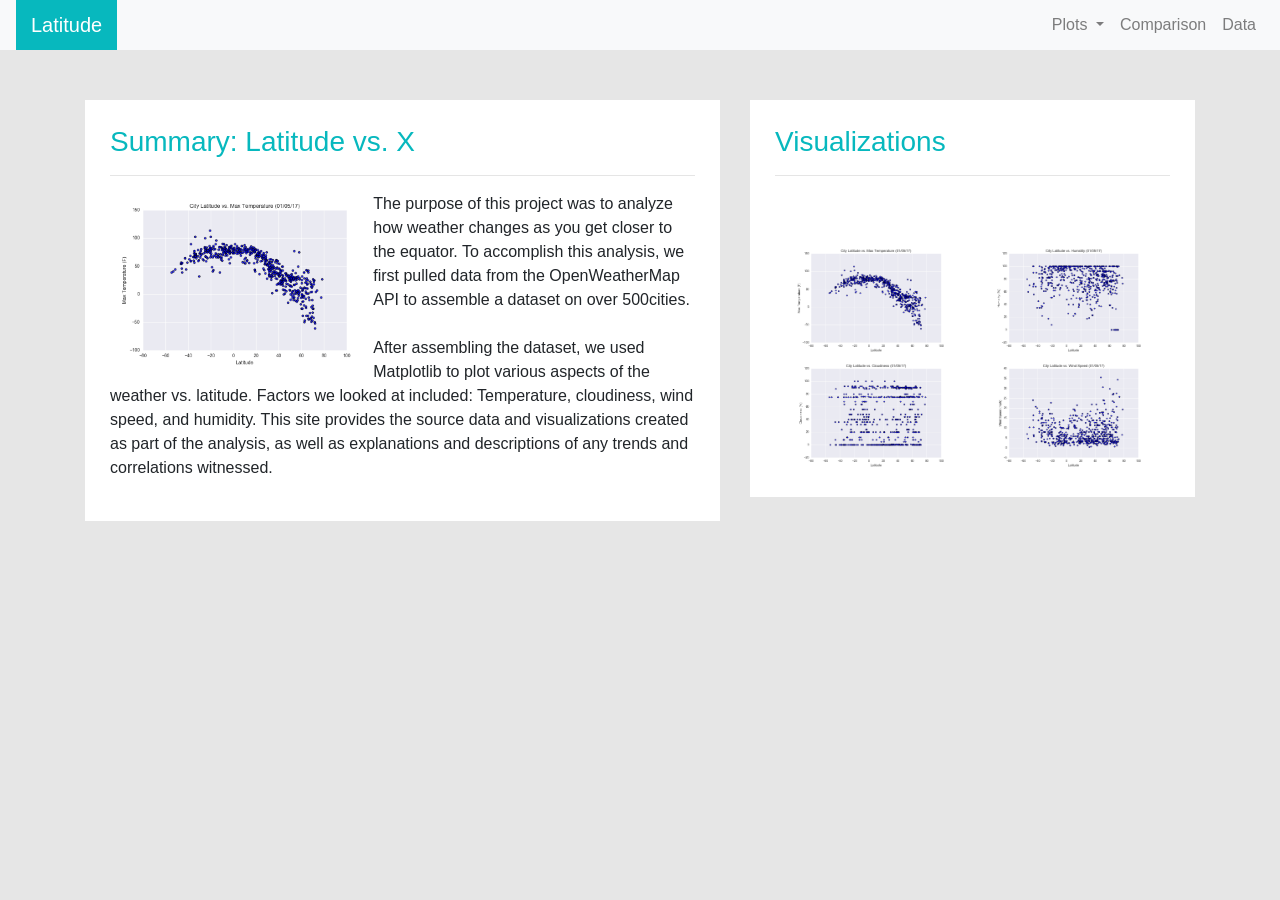
<file: index.html>
<!-- Visualization Page II (Humidity) -->
<!doctype html>
<html lang="en">
<head>
    <meta charset="utf-8">
    <meta http-equiv="X-UA-Compatible" content="IE=edge">
    <meta name="viewport" content="width=device-width, initial-scale=1">
    <!-- Bootstrap CSS -->
    <link rel="stylesheet" href="https://stackpath.bootstrapcdn.com/bootstrap/4.3.1/css/bootstrap.min.css" integrity="sha384-ggOyR0iXCbMQv3Xipma34MD+dH/1fQ784/j6cY/iJTQUOhcWr7x9JvoRxT2MZw1T" crossorigin="anonymous">
    <!-- CSS Stylesheet -->
    <link rel="stylesheet" type="text/css" href="style.css">
    <title>Bootstrap Visualization Dashboard</title>
</head>
<body>
    <!-- Bootstrap JavaScript -->
    <!-- jQuery, Popper.js & Bootstrap JS -->
    <script src="https://code.jquery.com/jquery-3.3.1.slim.min.js" integrity="sha384-q8i/X+965DzO0rT7abK41JStQIAqVgRVzpbzo5smXKp4YfRvH+8abtTE1Pi6jizo" crossorigin="anonymous"></script>
    <script src="https://cdnjs.cloudflare.com/ajax/libs/popper.js/1.14.7/umd/popper.min.js" integrity="sha384-UO2eT0CpHqdSJQ6hJty5KVphtPhzWj9WO1clHTMGa3JDZwrnQq4sF86dIHNDz0W1" crossorigin="anonymous"></script>
    <script src="https://stackpath.bootstrapcdn.com/bootstrap/4.3.1/js/bootstrap.min.js" integrity="sha384-JjSmVgyd0p3pXB1rRibZUAYoIIy6OrQ6VrjIEaFf/nJGzIxFDsf4x0xIM+B07jRM" crossorigin="anonymous"></script>
    <!-- Navigation Menu -->
    <div class="navigation">
        <nav class="navbar navbar-expand-sm navbar-light bg-light">
            <a class="navbar-brand" href="index.html" style="color:white">Latitude</a>
            <button class="navbar-toggler" type="button" data-toggle="collapse" data-target="#navbarNavDropdown" aria-controls="navbarNavDropdown" aria-expanded="false" aria-label="Toggle navigation">
                <span class="navbar-toggler-icon"></span>
            </button>
            <div class="collapse navbar-collapse" id="navbarNavDropdown">
                <ul class="navbar-nav ml-auto">
                    <li class="nav-item dropdown">
                        <a class="nav-link dropdown-toggle" href="#" id="navbarDropdownMenuLink" role="button" data-toggle="dropdown" aria-haspopup="true" aria-expanded="false">
                            Plots
                        </a>
                        <div class="dropdown-menu" aria-labelledby="navbarDropdownMenuLink">
                            <a class="dropdown-item" href="visualization1_temperature.html">Max Temperature</a>
                            <a class="dropdown-item" href="visualization2_humidity.html">Humidity</a>
                            <a class="dropdown-item" href="visualization3_cloudness.html">Cloudiness</a>
                            <a class="dropdown-item" href="visualization4_windspeed.html">Wind Speed</a>
                        </div>
                    </li>
                    <li class="nav-item">
                        <a class="nav-link" href="comparison.html">Comparison</a>
                    </li>
                    <li class="nav-item">
                        <a class="nav-link" href="data.html">Data</a>
                    </li>
                </ul>
            </div>
        </nav>
    </div>
    <!-- Content -->
        <!-- Create Overall Grid -->
    <div class="container">
        <div class="row">
            <div class="col-lg-7 col-sm-6">
                <!-- Left Content Box -->
                <div class="box">
                    <h3 class="title2">Summary: Latitude vs. X</h3>
                    <hr>
                    <img src="Resources/Assets/Images/City_Latitude_vs_Temperature.png" class="vizualization rounded float-left" alt="Humidity Graph" width="45%">
                    <p>The purpose of this project was to analyze how weather changes as you get closer to the equator. To accomplish this analysis, we first pulled data from the OpenWeatherMap API to assemble a dataset on over 500cities.<br><br>After assembling the dataset, we used Matplotlib to plot various aspects of the weather vs. latitude. Factors we looked at included: Temperature, cloudiness, wind speed, and humidity. This site provides the source data and visualizations created as part of the analysis, as well as explanations and descriptions of any trends and correlations witnessed.</p>
                            
                </div>
            </div>
            <div class="col-lg-5 col-sm-6">
                <!-- Right Content Box -->
                <div class="box">
                    <h3 class="title3">Visualizations </h3>
                    <hr>
                    <div id = "bottom_visual_page" class="container">
                        <div class="row" >
                            <div class="col-6">
                                <a href="visualization1_temperature.html">
                                  <img class="panel" src="Resources/Assets/Images/City_Latitude_vs_Temperature.png" alt="Max Temperature Graph" height="100%" width="100%">
                                </a>
                            </div>
                            
                            <div class="col-6">
                                <a href="visualization2_humidity.html">
                                    <img class="panel" src="Resources/Assets/Images/City_Latitude_vs_Humidity.png" alt="Humidity Graph" height="100%" width="100%">
                                </a>
                            </div>
                        </div>
                        <div class="row">
                            <div class="col-6">
                                <a href="visualization3_cloudness.html">
                                    <img class="panel" src="Resources/Assets/Images/City_Latitude_vs_Cloudiness.png" alt="Cloudiness Graph" height="100%" width="100%">
                                </a>
                            </div>
                        
                            <div class="col-6">
                                <a href="visualization4_windspeed.html">
                                    <img class="panel" src="Resources/Assets/Images/City_Latitude_vs_Wind_Speed.png" alt="Wind Speed Graph" height="100%" width="100%">
                                </a>
                            </div>
                        </div>
                    </div>
                </div>
            </div>
        </div>
    </div>
    <!-- Footer -->
    <footer>
      
</body>
</html>
</file>
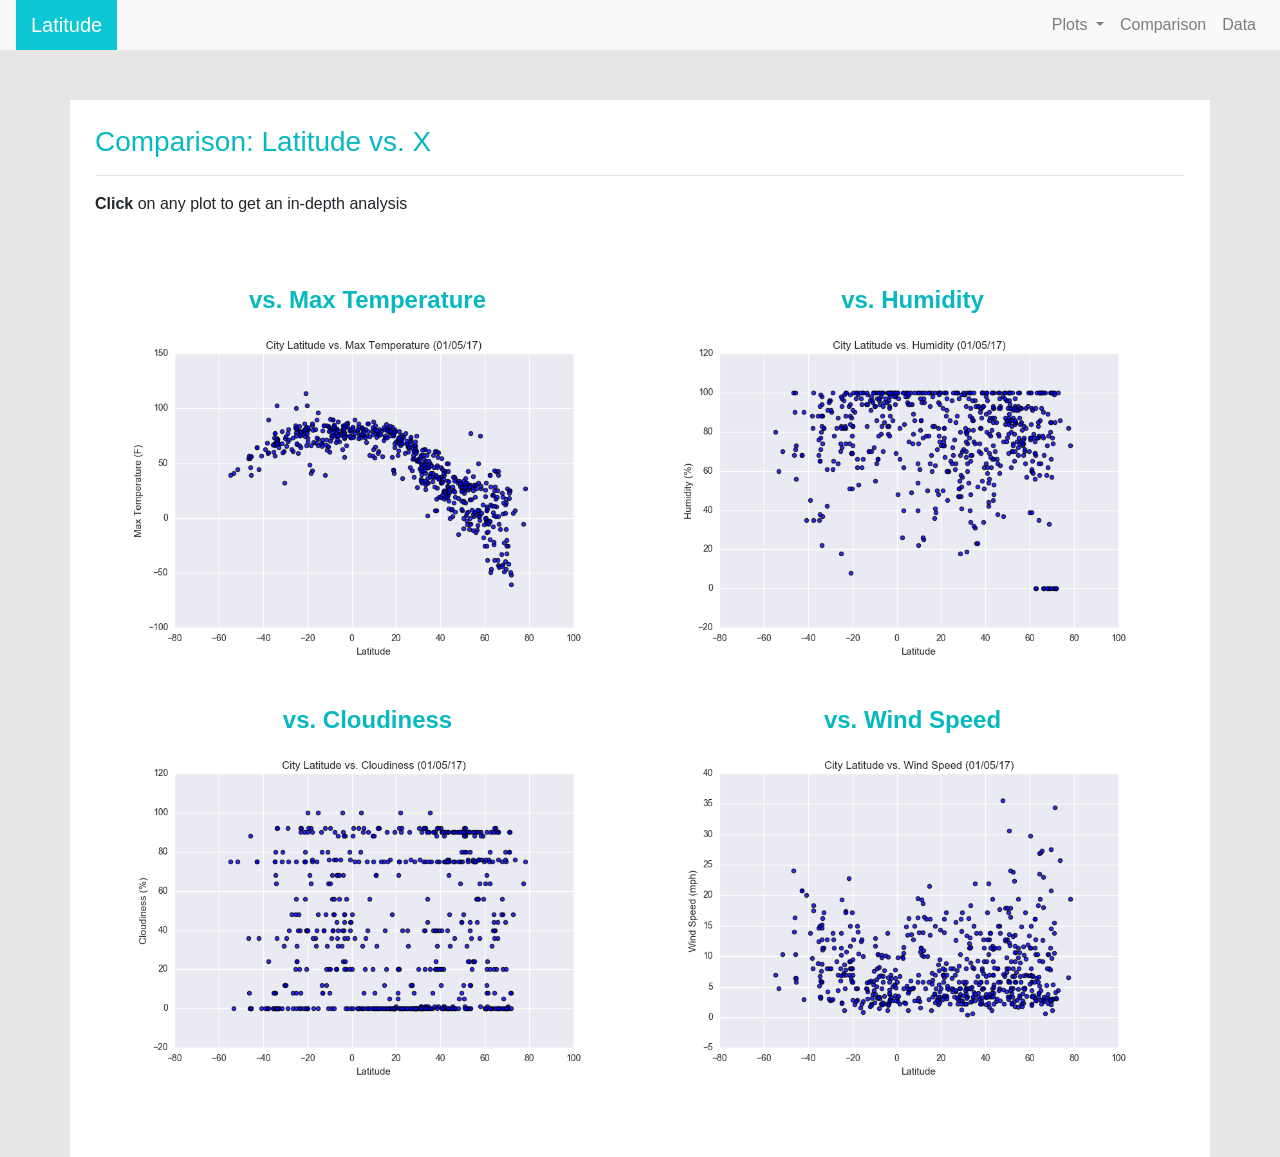
<file: comparison.html>
<!-- Comparison Page -->
<!doctype html>
<html lang="en">
<head>
    <meta charset="utf-8">
    <meta http-equiv="X-UA-Compatible" content="IE=edge">
    <meta name="viewport" content="width=device-width, initial-scale=1">
    <!-- Bootstrap CSS -->
    <link rel="stylesheet" href="https://stackpath.bootstrapcdn.com/bootstrap/4.3.1/css/bootstrap.min.css" integrity="sha384-ggOyR0iXCbMQv3Xipma34MD+dH/1fQ784/j6cY/iJTQUOhcWr7x9JvoRxT2MZw1T" crossorigin="anonymous">
    <!-- CSS Stylesheet -->
    <link rel="stylesheet" type="text/css" href="style.css">
    <title>Bootstrap Visualization Dashboard</title>
</head>
<body>
    <!-- Bootstrap JavaScript -->
    <!-- jQuery, Popper.js & Bootstrap JS -->
    <script src="https://code.jquery.com/jquery-3.3.1.slim.min.js" integrity="sha384-q8i/X+965DzO0rT7abK41JStQIAqVgRVzpbzo5smXKp4YfRvH+8abtTE1Pi6jizo" crossorigin="anonymous"></script>
    <script src="https://cdnjs.cloudflare.com/ajax/libs/popper.js/1.14.7/umd/popper.min.js" integrity="sha384-UO2eT0CpHqdSJQ6hJty5KVphtPhzWj9WO1clHTMGa3JDZwrnQq4sF86dIHNDz0W1" crossorigin="anonymous"></script>
    <script src="https://stackpath.bootstrapcdn.com/bootstrap/4.3.1/js/bootstrap.min.js" integrity="sha384-JjSmVgyd0p3pXB1rRibZUAYoIIy6OrQ6VrjIEaFf/nJGzIxFDsf4x0xIM+B07jRM" crossorigin="anonymous"></script>
    <!-- Navigation Menu -->
    <div class="navigation">
        <nav class="navbar navbar-expand-lg navbar-light bg-light">
            <a class="navbar-brand" style="background-color: #0ec7d4;color:white" href="index.html">Latitude</a>
            <button class="navbar-toggler" type="button" data-toggle="collapse" data-target="#navbarNavDropdown" aria-controls="navbarNavDropdown" aria-expanded="false" aria-label="Toggle navigation">
                <span class="navbar-toggler-icon"></span>
            </button>
            <div class="collapse navbar-collapse" id="navbarNavDropdown">
                <ul class="navbar-nav ml-auto">
                    <li class="nav-item dropdown">
                        <a class="nav-link dropdown-toggle" href="#" id="navbarDropdownMenuLink" role="button" data-toggle="dropdown" aria-haspopup="true" aria-expanded="false">
                            Plots
                        </a>
                        <div class="dropdown-menu" aria-labelledby="navbarDropdownMenuLink">
                            <a class="dropdown-item" href="visualization1_temperature.html">Max Temperature</a>
                            <a class="dropdown-item" href="visualization2_humidity.html">Humidity</a>
                            <a class="dropdown-item" href="visualization3_cloudness.html">Cloudiness</a>
                            <a class="dropdown-item" href="visualization4_windspeed.html">Wind Speed</a>
                        </div>
                    </li>
                    <li class="nav-item">
                        <a class="nav-link" href="comparison.html">Comparison</a>
                    </li>
                    <li class="nav-item">
                        <a class="nav-link" href="data.html">Data</a>
                    </li>
                </ul>
            </div>
        </nav>
    </div>
    <!-- Content -->
        <!-- Create Overall Grid -->
    <div class="container">
        <div class="row">
            <!-- Content Box -->
            <div class="box">
                <h3 class="title1">Comparison: Latitude vs. X</h3>
                <hr>
                <p><strong>Click</strong> on any plot to get an in-depth analysis</p>
                <div class="container" style="padding-bottom: 10px;">
                    <div class="row">
                        <div class="col-lg-6" style="padding-bottom: 30px;">
                            <div class="title">vs. Max Temperature</div>
                            <a href="visualization1_temperature.html">
                                <img class="panel" src="Resources/Assets/Images/City_Latitude_vs_Temperature.png" alt="Max Temperature Graph" width="100%">
                            </a>
                        </div>
                        <div class="col-lg-6" style="padding-bottom: 30px;">
                            <div class="title">vs. Humidity</div>
                            <a href="visualization2_humidity.html">
                                <img class="panel" src="Resources/Assets/Images/City_Latitude_vs_Humidity.png" alt="Humidity Graph" width="100%">
                            </a>
                        </div>
                    </div>
                    <div class="row">
                        <div class="col-lg-6" style="padding-bottom: 30px;">
                            <div class="title">vs. Cloudiness</div>
                            <a href="visualization3_cloudness.html">
                                <img class="panel" src="Resources/Assets/Images/City_Latitude_vs_Cloudiness.png" alt="Cloudiness Graph" width="100%">
                            </a>
                        </div>
                        <div class="col-lg-6" style="padding-bottom: 30px;">
                            <div class="title">vs. Wind Speed</div>
                            <a href="visualization4_windspeed.html">
                                <img class="panel" src="Resources/Assets/Images/City_Latitude_vs_Wind_Speed.png" alt="Wind Speed Graph" width="100%">
                            </a>
                        </div>
                    </div>
                </div>
            </div>
        </div>
    </div>
    <!-- Footer -->
    <footer>
</body>
</html>
</file>
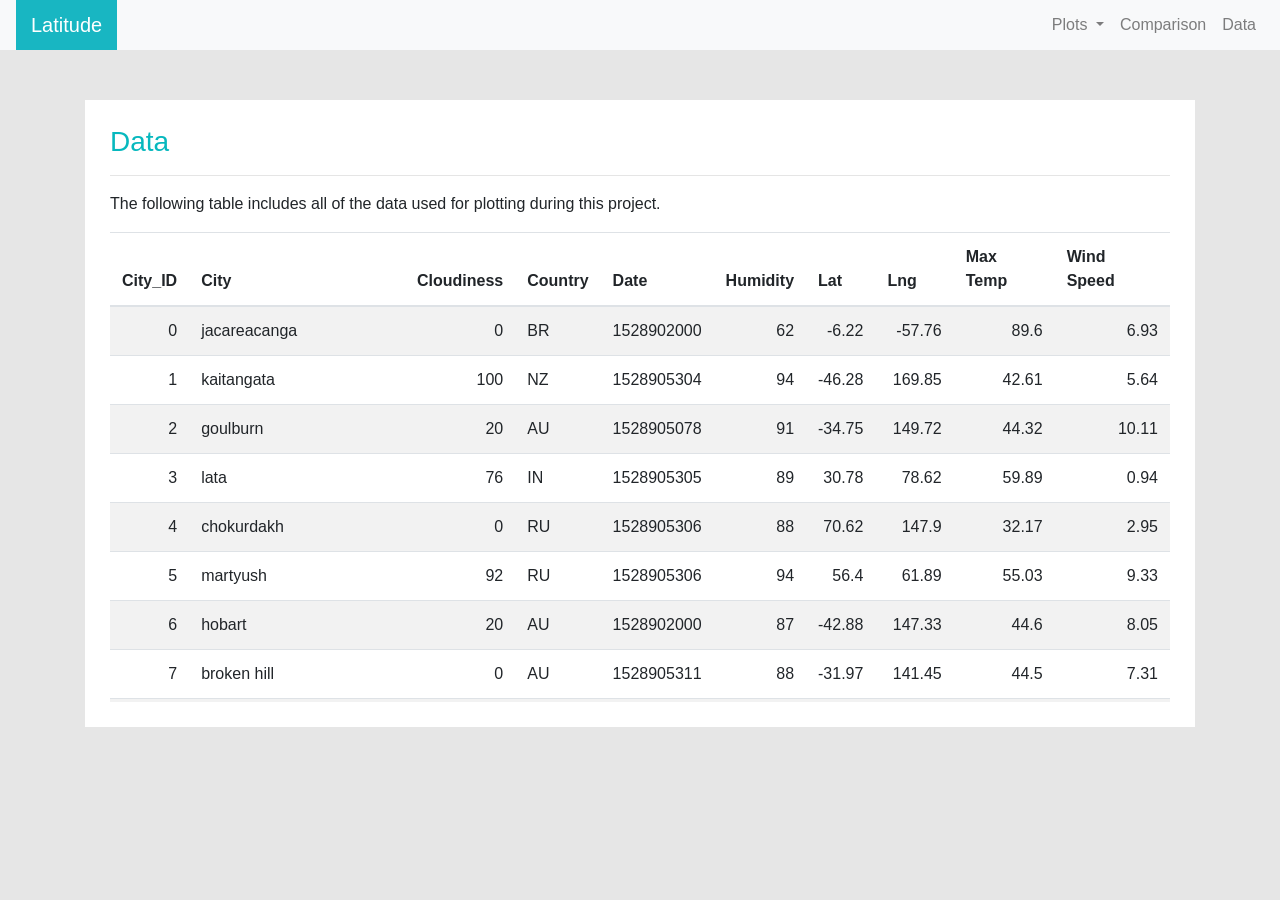
<file: data.html>
<!-- Data Page -->
<!doctype html>
<html lang="en">
<head>
    <meta charset="utf-8">
    <meta http-equiv="X-UA-Compatible" content="IE=edge">
    <meta name="viewport" content="width=device-width, initial-scale=1">
    <!-- Bootstrap CSS -->
    <link rel="stylesheet" href="https://stackpath.bootstrapcdn.com/bootstrap/4.3.1/css/bootstrap.min.css" integrity="sha384-ggOyR0iXCbMQv3Xipma34MD+dH/1fQ784/j6cY/iJTQUOhcWr7x9JvoRxT2MZw1T" crossorigin="anonymous">
    <!-- CSS Stylesheet -->
    <link rel="stylesheet" type="text/css" href="style.css">
    <title>Bootstrap Visualization Dashboard</title>
</head>
<body>
    <!-- Bootstrap JavaScript -->
    <!-- jQuery, Popper.js & Bootstrap JS -->
    <script src="https://code.jquery.com/jquery-3.3.1.slim.min.js" integrity="sha384-q8i/X+965DzO0rT7abK41JStQIAqVgRVzpbzo5smXKp4YfRvH+8abtTE1Pi6jizo" crossorigin="anonymous"></script>
    <script src="https://cdnjs.cloudflare.com/ajax/libs/popper.js/1.14.7/umd/popper.min.js" integrity="sha384-UO2eT0CpHqdSJQ6hJty5KVphtPhzWj9WO1clHTMGa3JDZwrnQq4sF86dIHNDz0W1" crossorigin="anonymous"></script>
    <script src="https://stackpath.bootstrapcdn.com/bootstrap/4.3.1/js/bootstrap.min.js" integrity="sha384-JjSmVgyd0p3pXB1rRibZUAYoIIy6OrQ6VrjIEaFf/nJGzIxFDsf4x0xIM+B07jRM" crossorigin="anonymous"></script>
    <!-- Navigation Menu -->
    <div class="navigation">
        <nav class="navbar navbar-expand-lg navbar-light bg-light">
            <a class="navbar-brand" style="background-color: #18b6c2;color:white" href="index.html">Latitude</a>
            <button class="navbar-toggler" type="button" data-toggle="collapse" data-target="#navbarNavDropdown" aria-controls="navbarNavDropdown" aria-expanded="false" aria-label="Toggle navigation">
                <span class="navbar-toggler-icon"></span>
            </button>
            <div class="collapse navbar-collapse" id="navbarNavDropdown">
                <ul class="navbar-nav ml-auto">
                    <li class="nav-item dropdown">
                        <a class="nav-link dropdown-toggle" href="#" id="navbarDropdownMenuLink" role="button" data-toggle="dropdown" aria-haspopup="true" aria-expanded="false">
                            Plots
                        </a>
                        <div class="dropdown-menu" aria-labelledby="navbarDropdownMenuLink">
                            <a class="dropdown-item" href="visualization1_temperature.html">Max Temperature</a>
                            <a class="dropdown-item" href="visualization2_humidity.html">Humidity</a>
                            <a class="dropdown-item" href="visualization3_cloudness.html">Cloudiness</a>
                            <a class="dropdown-item" href="visualization4_windspeed.html">Wind Speed</a>
                        </div>
                    </li>
                    <li class="nav-item">
                        <a class="nav-link" href="comparison.html">Comparison</a>
                    </li>
                    <li class="nav-item">
                        <a class="nav-link" href="data.html">Data</a>
                    </li>
                </ul>
            </div>
        </nav>
    </div>
    <!-- Content -->
    <div class="container">
        <div class="box">
            <h3 class="title1">Data</h3>
            <hr>
            <p>The following table includes all of the data used for plotting during this project.</p>
            <div class="table-responsive" style="overflow-x:auto; overflow-y:auto; max-height:470px; max-width: auto;">
                <table class="table table-striped table-white table table-hover table-condensed">
                    <!-- ConvertCSV Data -->
                    <thead><tr><th title="Field #1">City_ID</th>
                    <th title="Field #2">City</th>
                    <th title="Field #3">Cloudiness</th>
                    <th title="Field #4">Country</th>
                    <th title="Field #5">Date</th>
                    <th title="Field #6">Humidity</th>
                    <th title="Field #7">Lat</th>
                    <th title="Field #8">Lng</th>
                    <th title="Field #9">Max Temp</th>
                    <th title="Field #10">Wind Speed</th>
                    </tr></thead>
                    <tbody><tr>
                    <td align="right">0</td>
                    <td>jacareacanga</td>
                    <td align="right">0</td>
                    <td>BR</td>
                    <td align="right">1528902000</td>
                    <td align="right">62</td>
                    <td align="right">-6.22</td>
                    <td align="right">-57.76</td>
                    <td align="right">89.6</td>
                    <td align="right">6.93</td>
                    </tr>
                    <tr>
                    <td align="right">1</td>
                    <td>kaitangata</td>
                    <td align="right">100</td>
                    <td>NZ</td>
                    <td align="right">1528905304</td>
                    <td align="right">94</td>
                    <td align="right">-46.28</td>
                    <td align="right">169.85</td>
                    <td align="right">42.61</td>
                    <td align="right">5.64</td>
                    </tr>
                    <tr>
                    <td align="right">2</td>
                    <td>goulburn</td>
                    <td align="right">20</td>
                    <td>AU</td>
                    <td align="right">1528905078</td>
                    <td align="right">91</td>
                    <td align="right">-34.75</td>
                    <td align="right">149.72</td>
                    <td align="right">44.32</td>
                    <td align="right">10.11</td>
                    </tr>
                    <tr>
                    <td align="right">3</td>
                    <td>lata</td>
                    <td align="right">76</td>
                    <td>IN</td>
                    <td align="right">1528905305</td>
                    <td align="right">89</td>
                    <td align="right">30.78</td>
                    <td align="right">78.62</td>
                    <td align="right">59.89</td>
                    <td align="right">0.94</td>
                    </tr>
                    <tr>
                    <td align="right">4</td>
                    <td>chokurdakh</td>
                    <td align="right">0</td>
                    <td>RU</td>
                    <td align="right">1528905306</td>
                    <td align="right">88</td>
                    <td align="right">70.62</td>
                    <td align="right">147.9</td>
                    <td align="right">32.17</td>
                    <td align="right">2.95</td>
                    </tr>
                    <tr>
                    <td align="right">5</td>
                    <td>martyush</td>
                    <td align="right">92</td>
                    <td>RU</td>
                    <td align="right">1528905306</td>
                    <td align="right">94</td>
                    <td align="right">56.4</td>
                    <td align="right">61.89</td>
                    <td align="right">55.03</td>
                    <td align="right">9.33</td>
                    </tr>
                    <tr>
                    <td align="right">6</td>
                    <td>hobart</td>
                    <td align="right">20</td>
                    <td>AU</td>
                    <td align="right">1528902000</td>
                    <td align="right">87</td>
                    <td align="right">-42.88</td>
                    <td align="right">147.33</td>
                    <td align="right">44.6</td>
                    <td align="right">8.05</td>
                    </tr>
                    <tr>
                    <td align="right">7</td>
                    <td>broken hill</td>
                    <td align="right">0</td>
                    <td>AU</td>
                    <td align="right">1528905311</td>
                    <td align="right">88</td>
                    <td align="right">-31.97</td>
                    <td align="right">141.45</td>
                    <td align="right">44.5</td>
                    <td align="right">7.31</td>
                    </tr>
                    <tr>
                    <td align="right">8</td>
                    <td>harnosand</td>
                    <td align="right">0</td>
                    <td>SE</td>
                    <td align="right">1528903200</td>
                    <td align="right">44</td>
                    <td align="right">62.63</td>
                    <td align="right">17.94</td>
                    <td align="right">60.8</td>
                    <td align="right">13.87</td>
                    </tr>
                    <tr>
                    <td align="right">9</td>
                    <td>tuatapere</td>
                    <td align="right">0</td>
                    <td>NZ</td>
                    <td align="right">1528905312</td>
                    <td align="right">100</td>
                    <td align="right">-46.13</td>
                    <td align="right">167.69</td>
                    <td align="right">38.92</td>
                    <td align="right">3.4</td>
                    </tr>
                    <tr>
                    <td align="right">10</td>
                    <td>puerto ayora</td>
                    <td align="right">90</td>
                    <td>EC</td>
                    <td align="right">1528902000</td>
                    <td align="right">69</td>
                    <td align="right">-0.74</td>
                    <td align="right">-90.35</td>
                    <td align="right">77.0</td>
                    <td align="right">13.87</td>
                    </tr>
                    <tr>
                    <td align="right">11</td>
                    <td>havre-saint-pierre</td>
                    <td align="right">75</td>
                    <td>CA</td>
                    <td align="right">1528902000</td>
                    <td align="right">58</td>
                    <td align="right">50.23</td>
                    <td align="right">-63.6</td>
                    <td align="right">53.6</td>
                    <td align="right">19.46</td>
                    </tr>
                    <tr>
                    <td align="right">12</td>
                    <td>punta arenas</td>
                    <td align="right">0</td>
                    <td>CL</td>
                    <td align="right">1528902000</td>
                    <td align="right">100</td>
                    <td align="right">-53.16</td>
                    <td align="right">-70.91</td>
                    <td align="right">35.6</td>
                    <td align="right">9.17</td>
                    </tr>
                    <tr>
                    <td align="right">13</td>
                    <td>tasiilaq</td>
                    <td align="right">75</td>
                    <td>GL</td>
                    <td align="right">1528901400</td>
                    <td align="right">60</td>
                    <td align="right">65.61</td>
                    <td align="right">-37.64</td>
                    <td align="right">39.2</td>
                    <td align="right">2.24</td>
                    </tr>
                    <tr>
                    <td align="right">14</td>
                    <td>chapais</td>
                    <td align="right">40</td>
                    <td>CA</td>
                    <td align="right">1528902000</td>
                    <td align="right">38</td>
                    <td align="right">49.78</td>
                    <td align="right">-74.86</td>
                    <td align="right">59.0</td>
                    <td align="right">10.29</td>
                    </tr>
                    <tr>
                    <td align="right">15</td>
                    <td>avarua</td>
                    <td align="right">40</td>
                    <td>CK</td>
                    <td align="right">1528902000</td>
                    <td align="right">56</td>
                    <td align="right">-21.21</td>
                    <td align="right">-159.78</td>
                    <td align="right">73.4</td>
                    <td align="right">10.29</td>
                    </tr>
                    <tr>
                    <td align="right">16</td>
                    <td>hofn</td>
                    <td align="right">75</td>
                    <td>IS</td>
                    <td align="right">1528902000</td>
                    <td align="right">87</td>
                    <td align="right">64.25</td>
                    <td align="right">-15.21</td>
                    <td align="right">51.8</td>
                    <td align="right">8.05</td>
                    </tr>
                    <tr>
                    <td align="right">17</td>
                    <td>yukamenskoye</td>
                    <td align="right">92</td>
                    <td>RU</td>
                    <td align="right">1528905315</td>
                    <td align="right">98</td>
                    <td align="right">57.89</td>
                    <td align="right">52.24</td>
                    <td align="right">56.65</td>
                    <td align="right">10.22</td>
                    </tr>
                    <tr>
                    <td align="right">18</td>
                    <td>khandbari</td>
                    <td align="right">80</td>
                    <td>NP</td>
                    <td align="right">1528905315</td>
                    <td align="right">67</td>
                    <td align="right">27.38</td>
                    <td align="right">87.21</td>
                    <td align="right">44.59</td>
                    <td align="right">1.39</td>
                    </tr>
                    <tr>
                    <td align="right">19</td>
                    <td>bethel</td>
                    <td align="right">1</td>
                    <td>US</td>
                    <td align="right">1528901580</td>
                    <td align="right">93</td>
                    <td align="right">60.79</td>
                    <td align="right">-161.76</td>
                    <td align="right">44.6</td>
                    <td align="right">8.05</td>
                    </tr>
                    <tr>
                    <td align="right">20</td>
                    <td>ushuaia</td>
                    <td align="right">75</td>
                    <td>AR</td>
                    <td align="right">1528902000</td>
                    <td align="right">64</td>
                    <td align="right">-54.81</td>
                    <td align="right">-68.31</td>
                    <td align="right">41.0</td>
                    <td align="right">3.36</td>
                    </tr>
                    <tr>
                    <td align="right">21</td>
                    <td>east london</td>
                    <td align="right">0</td>
                    <td>ZA</td>
                    <td align="right">1528902000</td>
                    <td align="right">37</td>
                    <td align="right">-33.02</td>
                    <td align="right">27.91</td>
                    <td align="right">69.8</td>
                    <td align="right">5.82</td>
                    </tr>
                    <tr>
                    <td align="right">22</td>
                    <td>bluff</td>
                    <td align="right">76</td>
                    <td>AU</td>
                    <td align="right">1528905321</td>
                    <td align="right">76</td>
                    <td align="right">-23.58</td>
                    <td align="right">149.07</td>
                    <td align="right">61.96</td>
                    <td align="right">4.74</td>
                    </tr>
                    <tr>
                    <td align="right">23</td>
                    <td>mount isa</td>
                    <td align="right">75</td>
                    <td>AU</td>
                    <td align="right">1528902000</td>
                    <td align="right">100</td>
                    <td align="right">-20.73</td>
                    <td align="right">139.49</td>
                    <td align="right">64.4</td>
                    <td align="right">3.29</td>
                    </tr>
                    <tr>
                    <td align="right">24</td>
                    <td>pevek</td>
                    <td align="right">0</td>
                    <td>RU</td>
                    <td align="right">1528905321</td>
                    <td align="right">71</td>
                    <td align="right">69.7</td>
                    <td align="right">170.27</td>
                    <td align="right">36.94</td>
                    <td align="right">6.98</td>
                    </tr>
                    <tr>
                    <td align="right">25</td>
                    <td>gao</td>
                    <td align="right">24</td>
                    <td>ML</td>
                    <td align="right">1528905321</td>
                    <td align="right">16</td>
                    <td align="right">16.28</td>
                    <td align="right">-0.04</td>
                    <td align="right">110.02</td>
                    <td align="right">4.97</td>
                    </tr>
                    <tr>
                    <td align="right">26</td>
                    <td>cabo san lucas</td>
                    <td align="right">75</td>
                    <td>MX</td>
                    <td align="right">1528901160</td>
                    <td align="right">74</td>
                    <td align="right">22.89</td>
                    <td align="right">-109.91</td>
                    <td align="right">84.2</td>
                    <td align="right">10.29</td>
                    </tr>
                    <tr>
                    <td align="right">27</td>
                    <td>sao filipe</td>
                    <td align="right">0</td>
                    <td>CV</td>
                    <td align="right">1528905323</td>
                    <td align="right">88</td>
                    <td align="right">14.9</td>
                    <td align="right">-24.5</td>
                    <td align="right">75.73</td>
                    <td align="right">13.02</td>
                    </tr>
                    <tr>
                    <td align="right">28</td>
                    <td>tiksi</td>
                    <td align="right">44</td>
                    <td>RU</td>
                    <td align="right">1528905298</td>
                    <td align="right">58</td>
                    <td align="right">71.64</td>
                    <td align="right">128.87</td>
                    <td align="right">57.73</td>
                    <td align="right">10.11</td>
                    </tr>
                    <tr>
                    <td align="right">29</td>
                    <td>busselton</td>
                    <td align="right">92</td>
                    <td>AU</td>
                    <td align="right">1528905323</td>
                    <td align="right">100</td>
                    <td align="right">-33.64</td>
                    <td align="right">115.35</td>
                    <td align="right">60.43</td>
                    <td align="right">10.56</td>
                    </tr>
                    <tr>
                    <td align="right">30</td>
                    <td>alofi</td>
                    <td align="right">76</td>
                    <td>NU</td>
                    <td align="right">1528902000</td>
                    <td align="right">88</td>
                    <td align="right">-19.06</td>
                    <td align="right">-169.92</td>
                    <td align="right">71.6</td>
                    <td align="right">3.36</td>
                    </tr>
                    <tr>
                    <td align="right">31</td>
                    <td>ola</td>
                    <td align="right">75</td>
                    <td>RU</td>
                    <td align="right">1528902000</td>
                    <td align="right">100</td>
                    <td align="right">59.58</td>
                    <td align="right">151.3</td>
                    <td align="right">42.8</td>
                    <td align="right">7.76</td>
                    </tr>
                    <tr>
                    <td align="right">32</td>
                    <td>atar</td>
                    <td align="right">20</td>
                    <td>MR</td>
                    <td align="right">1528902000</td>
                    <td align="right">19</td>
                    <td align="right">20.52</td>
                    <td align="right">-13.05</td>
                    <td align="right">91.4</td>
                    <td align="right">9.17</td>
                    </tr>
                    <tr>
                    <td align="right">33</td>
                    <td>rikitea</td>
                    <td align="right">0</td>
                    <td>PF</td>
                    <td align="right">1528905325</td>
                    <td align="right">100</td>
                    <td align="right">-23.12</td>
                    <td align="right">-134.97</td>
                    <td align="right">73.57</td>
                    <td align="right">8.66</td>
                    </tr>
                    <tr>
                    <td align="right">34</td>
                    <td>hermanus</td>
                    <td align="right">0</td>
                    <td>ZA</td>
                    <td align="right">1528905325</td>
                    <td align="right">24</td>
                    <td align="right">-34.42</td>
                    <td align="right">19.24</td>
                    <td align="right">77.17</td>
                    <td align="right">8.66</td>
                    </tr>
                    <tr>
                    <td align="right">35</td>
                    <td>ponta delgada</td>
                    <td align="right">75</td>
                    <td>PT</td>
                    <td align="right">1528903800</td>
                    <td align="right">88</td>
                    <td align="right">37.73</td>
                    <td align="right">-25.67</td>
                    <td align="right">71.6</td>
                    <td align="right">12.75</td>
                    </tr>
                    <tr>
                    <td align="right">36</td>
                    <td>bambari</td>
                    <td align="right">24</td>
                    <td>CF</td>
                    <td align="right">1528905326</td>
                    <td align="right">84</td>
                    <td align="right">5.77</td>
                    <td align="right">20.68</td>
                    <td align="right">81.85</td>
                    <td align="right">7.65</td>
                    </tr>
                    <tr>
                    <td align="right">37</td>
                    <td>cap malheureux</td>
                    <td align="right">75</td>
                    <td>MU</td>
                    <td align="right">1528902000</td>
                    <td align="right">69</td>
                    <td align="right">-19.98</td>
                    <td align="right">57.61</td>
                    <td align="right">75.2</td>
                    <td align="right">14.99</td>
                    </tr>
                    <tr>
                    <td align="right">38</td>
                    <td>puerto escondido</td>
                    <td align="right">75</td>
                    <td>MX</td>
                    <td align="right">1528901100</td>
                    <td align="right">65</td>
                    <td align="right">15.86</td>
                    <td align="right">-97.07</td>
                    <td align="right">80.6</td>
                    <td align="right">3.36</td>
                    </tr>
                    <tr>
                    <td align="right">39</td>
                    <td>qaanaaq</td>
                    <td align="right">32</td>
                    <td>GL</td>
                    <td align="right">1528905330</td>
                    <td align="right">100</td>
                    <td align="right">77.48</td>
                    <td align="right">-69.36</td>
                    <td align="right">31.45</td>
                    <td align="right">6.31</td>
                    </tr>
                    <tr>
                    <td align="right">40</td>
                    <td>new norfolk</td>
                    <td align="right">20</td>
                    <td>AU</td>
                    <td align="right">1528902000</td>
                    <td align="right">87</td>
                    <td align="right">-42.78</td>
                    <td align="right">147.06</td>
                    <td align="right">44.6</td>
                    <td align="right">8.05</td>
                    </tr>
                    <tr>
                    <td align="right">41</td>
                    <td>najran</td>
                    <td align="right">40</td>
                    <td>SA</td>
                    <td align="right">1528902000</td>
                    <td align="right">13</td>
                    <td align="right">17.54</td>
                    <td align="right">44.22</td>
                    <td align="right">98.6</td>
                    <td align="right">11.41</td>
                    </tr>
                    <tr>
                    <td align="right">42</td>
                    <td>isla mujeres</td>
                    <td align="right">90</td>
                    <td>MX</td>
                    <td align="right">1528904340</td>
                    <td align="right">100</td>
                    <td align="right">21.23</td>
                    <td align="right">-86.73</td>
                    <td align="right">75.2</td>
                    <td align="right">16.11</td>
                    </tr>
                    <tr>
                    <td align="right">43</td>
                    <td>mar del plata</td>
                    <td align="right">0</td>
                    <td>AR</td>
                    <td align="right">1528905297</td>
                    <td align="right">100</td>
                    <td align="right">-46.43</td>
                    <td align="right">-67.52</td>
                    <td align="right">32.53</td>
                    <td align="right">7.31</td>
                    </tr>
                    <tr>
                    <td align="right">44</td>
                    <td>provideniya</td>
                    <td align="right">0</td>
                    <td>RU</td>
                    <td align="right">1528905332</td>
                    <td align="right">91</td>
                    <td align="right">64.42</td>
                    <td align="right">-173.23</td>
                    <td align="right">40.63</td>
                    <td align="right">10.78</td>
                    </tr>
                    <tr>
                    <td align="right">45</td>
                    <td>jamestown</td>
                    <td align="right">12</td>
                    <td>AU</td>
                    <td align="right">1528905333</td>
                    <td align="right">88</td>
                    <td align="right">-33.21</td>
                    <td align="right">138.6</td>
                    <td align="right">43.15</td>
                    <td align="right">10.89</td>
                    </tr>
                    <tr>
                    <td align="right">46</td>
                    <td>medicine hat</td>
                    <td align="right">20</td>
                    <td>CA</td>
                    <td align="right">1528902000</td>
                    <td align="right">34</td>
                    <td align="right">50.04</td>
                    <td align="right">-110.68</td>
                    <td align="right">66.2</td>
                    <td align="right">14.99</td>
                    </tr>
                    <tr>
                    <td align="right">47</td>
                    <td>katsuura</td>
                    <td align="right">8</td>
                    <td>JP</td>
                    <td align="right">1528905334</td>
                    <td align="right">88</td>
                    <td align="right">33.93</td>
                    <td align="right">134.5</td>
                    <td align="right">62.05</td>
                    <td align="right">7.54</td>
                    </tr>
                    <tr>
                    <td align="right">48</td>
                    <td>aklavik</td>
                    <td align="right">20</td>
                    <td>CA</td>
                    <td align="right">1528902000</td>
                    <td align="right">53</td>
                    <td align="right">68.22</td>
                    <td align="right">-135.01</td>
                    <td align="right">51.8</td>
                    <td align="right">11.41</td>
                    </tr>
                    <tr>
                    <td align="right">49</td>
                    <td>tuktoyaktuk</td>
                    <td align="right">20</td>
                    <td>CA</td>
                    <td align="right">1528902000</td>
                    <td align="right">61</td>
                    <td align="right">69.44</td>
                    <td align="right">-133.03</td>
                    <td align="right">46.4</td>
                    <td align="right">6.93</td>
                    </tr>
                    <tr>
                    <td align="right">50</td>
                    <td>kapaa</td>
                    <td align="right">90</td>
                    <td>US</td>
                    <td align="right">1528901760</td>
                    <td align="right">88</td>
                    <td align="right">22.08</td>
                    <td align="right">-159.32</td>
                    <td align="right">75.2</td>
                    <td align="right">14.99</td>
                    </tr>
                    <tr>
                    <td align="right">51</td>
                    <td>mildura</td>
                    <td align="right">0</td>
                    <td>AU</td>
                    <td align="right">1528905300</td>
                    <td align="right">92</td>
                    <td align="right">-34.18</td>
                    <td align="right">142.16</td>
                    <td align="right">45.67</td>
                    <td align="right">9.66</td>
                    </tr>
                    <tr>
                    <td align="right">52</td>
                    <td>souillac</td>
                    <td align="right">75</td>
                    <td>FR</td>
                    <td align="right">1528903800</td>
                    <td align="right">49</td>
                    <td align="right">45.6</td>
                    <td align="right">-0.6</td>
                    <td align="right">73.4</td>
                    <td align="right">10.29</td>
                    </tr>
                    <tr>
                    <td align="right">53</td>
                    <td>lorengau</td>
                    <td align="right">100</td>
                    <td>PG</td>
                    <td align="right">1528905336</td>
                    <td align="right">100</td>
                    <td align="right">-2.02</td>
                    <td align="right">147.27</td>
                    <td align="right">80.59</td>
                    <td align="right">3.85</td>
                    </tr>
                    <tr>
                    <td align="right">54</td>
                    <td>praia</td>
                    <td align="right">20</td>
                    <td>BR</td>
                    <td align="right">1528902000</td>
                    <td align="right">47</td>
                    <td align="right">-20.25</td>
                    <td align="right">-43.81</td>
                    <td align="right">82.4</td>
                    <td align="right">3.36</td>
                    </tr>
                    <tr>
                    <td align="right">55</td>
                    <td>port alfred</td>
                    <td align="right">0</td>
                    <td>ZA</td>
                    <td align="right">1528905338</td>
                    <td align="right">50</td>
                    <td align="right">-33.59</td>
                    <td align="right">26.89</td>
                    <td align="right">76.54</td>
                    <td align="right">7.2</td>
                    </tr>
                    <tr>
                    <td align="right">56</td>
                    <td>barranca</td>
                    <td align="right">0</td>
                    <td>PE</td>
                    <td align="right">1528905339</td>
                    <td align="right">98</td>
                    <td align="right">-10.75</td>
                    <td align="right">-77.76</td>
                    <td align="right">61.87</td>
                    <td align="right">9.89</td>
                    </tr>
                    <tr>
                    <td align="right">57</td>
                    <td>nome</td>
                    <td align="right">40</td>
                    <td>US</td>
                    <td align="right">1528902900</td>
                    <td align="right">70</td>
                    <td align="right">30.04</td>
                    <td align="right">-94.42</td>
                    <td align="right">87.8</td>
                    <td align="right">3.36</td>
                    </tr>
                    <tr>
                    <td align="right">58</td>
                    <td>matay</td>
                    <td align="right">0</td>
                    <td>EG</td>
                    <td align="right">1528905339</td>
                    <td align="right">23</td>
                    <td align="right">28.42</td>
                    <td align="right">30.79</td>
                    <td align="right">97.69</td>
                    <td align="right">6.98</td>
                    </tr>
                    <tr>
                    <td align="right">59</td>
                    <td>saskylakh</td>
                    <td align="right">48</td>
                    <td>RU</td>
                    <td align="right">1528905339</td>
                    <td align="right">55</td>
                    <td align="right">71.97</td>
                    <td align="right">114.09</td>
                    <td align="right">59.53</td>
                    <td align="right">5.86</td>
                    </tr>
                    <tr>
                    <td align="right">60</td>
                    <td>itarema</td>
                    <td align="right">0</td>
                    <td>BR</td>
                    <td align="right">1528905340</td>
                    <td align="right">61</td>
                    <td align="right">-2.92</td>
                    <td align="right">-39.92</td>
                    <td align="right">88.33</td>
                    <td align="right">12.57</td>
                    </tr>
                    <tr>
                    <td align="right">61</td>
                    <td>butaritari</td>
                    <td align="right">56</td>
                    <td>KI</td>
                    <td align="right">1528905340</td>
                    <td align="right">100</td>
                    <td align="right">3.07</td>
                    <td align="right">172.79</td>
                    <td align="right">81.13</td>
                    <td align="right">7.31</td>
                    </tr>
                    <tr>
                    <td align="right">62</td>
                    <td>peniche</td>
                    <td align="right">20</td>
                    <td>PT</td>
                    <td align="right">1528903800</td>
                    <td align="right">64</td>
                    <td align="right">39.36</td>
                    <td align="right">-9.38</td>
                    <td align="right">75.2</td>
                    <td align="right">12.75</td>
                    </tr>
                    <tr>
                    <td align="right">63</td>
                    <td>beloha</td>
                    <td align="right">0</td>
                    <td>MG</td>
                    <td align="right">1528905340</td>
                    <td align="right">57</td>
                    <td align="right">-25.17</td>
                    <td align="right">45.06</td>
                    <td align="right">71.95</td>
                    <td align="right">16.37</td>
                    </tr>
                    <tr>
                    <td align="right">64</td>
                    <td>anadyr</td>
                    <td align="right">0</td>
                    <td>RU</td>
                    <td align="right">1528902000</td>
                    <td align="right">57</td>
                    <td align="right">64.73</td>
                    <td align="right">177.51</td>
                    <td align="right">48.2</td>
                    <td align="right">4.47</td>
                    </tr>
                    <tr>
                    <td align="right">65</td>
                    <td>luderitz</td>
                    <td align="right">12</td>
                    <td>NA</td>
                    <td align="right">1528905342</td>
                    <td align="right">64</td>
                    <td align="right">-26.65</td>
                    <td align="right">15.16</td>
                    <td align="right">64.03</td>
                    <td align="right">17.38</td>
                    </tr>
                    <tr>
                    <td align="right">66</td>
                    <td>rochester</td>
                    <td align="right">1</td>
                    <td>US</td>
                    <td align="right">1528902960</td>
                    <td align="right">37</td>
                    <td align="right">44.02</td>
                    <td align="right">-92.46</td>
                    <td align="right">73.4</td>
                    <td align="right">6.93</td>
                    </tr>
                    <tr>
                    <td align="right">67</td>
                    <td>bosaso</td>
                    <td align="right">0</td>
                    <td>SO</td>
                    <td align="right">1528905347</td>
                    <td align="right">86</td>
                    <td align="right">11.28</td>
                    <td align="right">49.18</td>
                    <td align="right">89.77</td>
                    <td align="right">3.96</td>
                    </tr>
                    <tr>
                    <td align="right">68</td>
                    <td>faanui</td>
                    <td align="right">0</td>
                    <td>PF</td>
                    <td align="right">1528905347</td>
                    <td align="right">100</td>
                    <td align="right">-16.48</td>
                    <td align="right">-151.75</td>
                    <td align="right">79.96</td>
                    <td align="right">11.79</td>
                    </tr>
                    <tr>
                    <td align="right">69</td>
                    <td>grindavik</td>
                    <td align="right">75</td>
                    <td>IS</td>
                    <td align="right">1528902000</td>
                    <td align="right">70</td>
                    <td align="right">63.84</td>
                    <td align="right">-22.43</td>
                    <td align="right">48.2</td>
                    <td align="right">5.82</td>
                    </tr>
                    <tr>
                    <td align="right">70</td>
                    <td>margate</td>
                    <td align="right">20</td>
                    <td>AU</td>
                    <td align="right">1528902000</td>
                    <td align="right">87</td>
                    <td align="right">-43.03</td>
                    <td align="right">147.26</td>
                    <td align="right">44.6</td>
                    <td align="right">8.05</td>
                    </tr>
                    <tr>
                    <td align="right">71</td>
                    <td>marsh harbour</td>
                    <td align="right">88</td>
                    <td>BS</td>
                    <td align="right">1528905349</td>
                    <td align="right">95</td>
                    <td align="right">26.54</td>
                    <td align="right">-77.06</td>
                    <td align="right">82.39</td>
                    <td align="right">10.0</td>
                    </tr>
                    <tr>
                    <td align="right">72</td>
                    <td>comodoro rivadavia</td>
                    <td align="right">40</td>
                    <td>AR</td>
                    <td align="right">1528902000</td>
                    <td align="right">60</td>
                    <td align="right">-45.87</td>
                    <td align="right">-67.48</td>
                    <td align="right">42.8</td>
                    <td align="right">9.17</td>
                    </tr>
                    <tr>
                    <td align="right">73</td>
                    <td>upernavik</td>
                    <td align="right">92</td>
                    <td>GL</td>
                    <td align="right">1528905350</td>
                    <td align="right">100</td>
                    <td align="right">72.79</td>
                    <td align="right">-56.15</td>
                    <td align="right">29.29</td>
                    <td align="right">3.74</td>
                    </tr>
                    <tr>
                    <td align="right">74</td>
                    <td>uige</td>
                    <td align="right">0</td>
                    <td>AO</td>
                    <td align="right">1528905350</td>
                    <td align="right">29</td>
                    <td align="right">-7.61</td>
                    <td align="right">15.06</td>
                    <td align="right">86.8</td>
                    <td align="right">3.18</td>
                    </tr>
                    <tr>
                    <td align="right">75</td>
                    <td>bredasdorp</td>
                    <td align="right">0</td>
                    <td>ZA</td>
                    <td align="right">1528902000</td>
                    <td align="right">23</td>
                    <td align="right">-34.53</td>
                    <td align="right">20.04</td>
                    <td align="right">82.4</td>
                    <td align="right">5.82</td>
                    </tr>
                    <tr>
                    <td align="right">76</td>
                    <td>bodden town</td>
                    <td align="right">40</td>
                    <td>KY</td>
                    <td align="right">1528902000</td>
                    <td align="right">78</td>
                    <td align="right">19.28</td>
                    <td align="right">-81.25</td>
                    <td align="right">80.6</td>
                    <td align="right">16.11</td>
                    </tr>
                    <tr>
                    <td align="right">77</td>
                    <td>guerrero negro</td>
                    <td align="right">44</td>
                    <td>MX</td>
                    <td align="right">1528905350</td>
                    <td align="right">88</td>
                    <td align="right">27.97</td>
                    <td align="right">-114.04</td>
                    <td align="right">63.85</td>
                    <td align="right">3.74</td>
                    </tr>
                    <tr>
                    <td align="right">78</td>
                    <td>bilma</td>
                    <td align="right">0</td>
                    <td>NE</td>
                    <td align="right">1528905351</td>
                    <td align="right">12</td>
                    <td align="right">18.69</td>
                    <td align="right">12.92</td>
                    <td align="right">110.47</td>
                    <td align="right">4.63</td>
                    </tr>
                    <tr>
                    <td align="right">79</td>
                    <td>carnarvon</td>
                    <td align="right">0</td>
                    <td>ZA</td>
                    <td align="right">1528905351</td>
                    <td align="right">30</td>
                    <td align="right">-30.97</td>
                    <td align="right">22.13</td>
                    <td align="right">60.43</td>
                    <td align="right">14.25</td>
                    </tr>
                    <tr>
                    <td align="right">80</td>
                    <td>ponta do sol</td>
                    <td align="right">12</td>
                    <td>BR</td>
                    <td align="right">1528905352</td>
                    <td align="right">72</td>
                    <td align="right">-20.63</td>
                    <td align="right">-46.0</td>
                    <td align="right">78.25</td>
                    <td align="right">3.96</td>
                    </tr>
                    <tr>
                    <td align="right">81</td>
                    <td>vila franca do campo</td>
                    <td align="right">75</td>
                    <td>PT</td>
                    <td align="right">1528903800</td>
                    <td align="right">88</td>
                    <td align="right">37.72</td>
                    <td align="right">-25.43</td>
                    <td align="right">71.6</td>
                    <td align="right">12.75</td>
                    </tr>
                    <tr>
                    <td align="right">82</td>
                    <td>puerto del rosario</td>
                    <td align="right">20</td>
                    <td>ES</td>
                    <td align="right">1528903800</td>
                    <td align="right">60</td>
                    <td align="right">28.5</td>
                    <td align="right">-13.86</td>
                    <td align="right">73.4</td>
                    <td align="right">17.22</td>
                    </tr>
                    <tr>
                    <td align="right">83</td>
                    <td>sitka</td>
                    <td align="right">20</td>
                    <td>US</td>
                    <td align="right">1528905353</td>
                    <td align="right">92</td>
                    <td align="right">37.17</td>
                    <td align="right">-99.65</td>
                    <td align="right">74.02</td>
                    <td align="right">5.97</td>
                    </tr>
                    <tr>
                    <td align="right">84</td>
                    <td>camacha</td>
                    <td align="right">75</td>
                    <td>PT</td>
                    <td align="right">1528903800</td>
                    <td align="right">72</td>
                    <td align="right">33.08</td>
                    <td align="right">-16.33</td>
                    <td align="right">68.0</td>
                    <td align="right">16.11</td>
                    </tr>
                    <tr>
                    <td align="right">85</td>
                    <td>saint-philippe</td>
                    <td align="right">1</td>
                    <td>CA</td>
                    <td align="right">1528902900</td>
                    <td align="right">54</td>
                    <td align="right">45.36</td>
                    <td align="right">-73.48</td>
                    <td align="right">78.8</td>
                    <td align="right">11.41</td>
                    </tr>
                    <tr>
                    <td align="right">86</td>
                    <td>port blair</td>
                    <td align="right">92</td>
                    <td>IN</td>
                    <td align="right">1528905357</td>
                    <td align="right">97</td>
                    <td align="right">11.67</td>
                    <td align="right">92.75</td>
                    <td align="right">84.37</td>
                    <td align="right">25.1</td>
                    </tr>
                    <tr>
                    <td align="right">87</td>
                    <td>albany</td>
                    <td align="right">90</td>
                    <td>US</td>
                    <td align="right">1528903860</td>
                    <td align="right">68</td>
                    <td align="right">42.65</td>
                    <td align="right">-73.75</td>
                    <td align="right">69.8</td>
                    <td align="right">3.36</td>
                    </tr>
                    <tr>
                    <td align="right">88</td>
                    <td>barrow</td>
                    <td align="right">88</td>
                    <td>AR</td>
                    <td align="right">1528905182</td>
                    <td align="right">72</td>
                    <td align="right">-38.31</td>
                    <td align="right">-60.23</td>
                    <td align="right">50.26</td>
                    <td align="right">8.21</td>
                    </tr>
                    <tr>
                    <td align="right">89</td>
                    <td>qorveh</td>
                    <td align="right">92</td>
                    <td>IR</td>
                    <td align="right">1528905357</td>
                    <td align="right">22</td>
                    <td align="right">35.17</td>
                    <td align="right">47.8</td>
                    <td align="right">76.72</td>
                    <td align="right">3.18</td>
                    </tr>
                    <tr>
                    <td align="right">90</td>
                    <td>san jeronimo</td>
                    <td align="right">90</td>
                    <td>PE</td>
                    <td align="right">1528902000</td>
                    <td align="right">81</td>
                    <td align="right">-13.65</td>
                    <td align="right">-73.37</td>
                    <td align="right">46.4</td>
                    <td align="right">2.39</td>
                    </tr>
                    <tr>
                    <td align="right">91</td>
                    <td>mataura</td>
                    <td align="right">24</td>
                    <td>NZ</td>
                    <td align="right">1528905299</td>
                    <td align="right">79</td>
                    <td align="right">-46.19</td>
                    <td align="right">168.86</td>
                    <td align="right">25.69</td>
                    <td align="right">3.18</td>
                    </tr>
                    <tr>
                    <td align="right">92</td>
                    <td>buala</td>
                    <td align="right">64</td>
                    <td>SB</td>
                    <td align="right">1528905359</td>
                    <td align="right">100</td>
                    <td align="right">-8.15</td>
                    <td align="right">159.59</td>
                    <td align="right">78.7</td>
                    <td align="right">4.18</td>
                    </tr>
                    <tr>
                    <td align="right">93</td>
                    <td>eyl</td>
                    <td align="right">20</td>
                    <td>SO</td>
                    <td align="right">1528905359</td>
                    <td align="right">57</td>
                    <td align="right">7.98</td>
                    <td align="right">49.82</td>
                    <td align="right">86.62</td>
                    <td align="right">22.41</td>
                    </tr>
                    <tr>
                    <td align="right">94</td>
                    <td>abu dhabi</td>
                    <td align="right">0</td>
                    <td>AE</td>
                    <td align="right">1528902000</td>
                    <td align="right">29</td>
                    <td align="right">24.47</td>
                    <td align="right">54.37</td>
                    <td align="right">98.6</td>
                    <td align="right">16.11</td>
                    </tr>
                    <tr>
                    <td align="right">95</td>
                    <td>tahe</td>
                    <td align="right">92</td>
                    <td>CN</td>
                    <td align="right">1528905359</td>
                    <td align="right">98</td>
                    <td align="right">52.34</td>
                    <td align="right">124.71</td>
                    <td align="right">51.43</td>
                    <td align="right">2.17</td>
                    </tr>
                    <tr>
                    <td align="right">96</td>
                    <td>chuy</td>
                    <td align="right">80</td>
                    <td>UY</td>
                    <td align="right">1528905099</td>
                    <td align="right">93</td>
                    <td align="right">-33.69</td>
                    <td align="right">-53.46</td>
                    <td align="right">52.87</td>
                    <td align="right">28.9</td>
                    </tr>
                    <tr>
                    <td align="right">97</td>
                    <td>dzerzhinskoye</td>
                    <td align="right">8</td>
                    <td>RU</td>
                    <td align="right">1528905360</td>
                    <td align="right">69</td>
                    <td align="right">56.84</td>
                    <td align="right">95.22</td>
                    <td align="right">65.11</td>
                    <td align="right">3.85</td>
                    </tr>
                    <tr>
                    <td align="right">98</td>
                    <td>vanavara</td>
                    <td align="right">0</td>
                    <td>RU</td>
                    <td align="right">1528905360</td>
                    <td align="right">50</td>
                    <td align="right">60.35</td>
                    <td align="right">102.28</td>
                    <td align="right">64.21</td>
                    <td align="right">5.64</td>
                    </tr>
                    <tr>
                    <td align="right">99</td>
                    <td>muros</td>
                    <td align="right">40</td>
                    <td>ES</td>
                    <td align="right">1528903800</td>
                    <td align="right">72</td>
                    <td align="right">42.77</td>
                    <td align="right">-9.06</td>
                    <td align="right">66.2</td>
                    <td align="right">10.29</td>
                    </tr>
                    <tr>
                    <td align="right">100</td>
                    <td>auchel</td>
                    <td align="right">0</td>
                    <td>FR</td>
                    <td align="right">1528903800</td>
                    <td align="right">49</td>
                    <td align="right">50.51</td>
                    <td align="right">2.47</td>
                    <td align="right">68.0</td>
                    <td align="right">3.36</td>
                    </tr>
                    <tr>
                    <td align="right">101</td>
                    <td>bubaque</td>
                    <td align="right">40</td>
                    <td>GW</td>
                    <td align="right">1528902000</td>
                    <td align="right">55</td>
                    <td align="right">11.28</td>
                    <td align="right">-15.83</td>
                    <td align="right">91.4</td>
                    <td align="right">11.41</td>
                    </tr>
                    <tr>
                    <td align="right">102</td>
                    <td>khatanga</td>
                    <td align="right">8</td>
                    <td>RU</td>
                    <td align="right">1528905361</td>
                    <td align="right">65</td>
                    <td align="right">71.98</td>
                    <td align="right">102.47</td>
                    <td align="right">60.97</td>
                    <td align="right">4.63</td>
                    </tr>
                    <tr>
                    <td align="right">103</td>
                    <td>los banos</td>
                    <td align="right">1</td>
                    <td>US</td>
                    <td align="right">1528904100</td>
                    <td align="right">67</td>
                    <td align="right">37.06</td>
                    <td align="right">-120.85</td>
                    <td align="right">75.2</td>
                    <td align="right">4.74</td>
                    </tr>
                    <tr>
                    <td align="right">104</td>
                    <td>labuhan</td>
                    <td align="right">12</td>
                    <td>ID</td>
                    <td align="right">1528905361</td>
                    <td align="right">95</td>
                    <td align="right">-2.54</td>
                    <td align="right">115.51</td>
                    <td align="right">72.94</td>
                    <td align="right">1.83</td>
                    </tr>
                    <tr>
                    <td align="right">105</td>
                    <td>saint-paul</td>
                    <td align="right">75</td>
                    <td>FR</td>
                    <td align="right">1528903800</td>
                    <td align="right">56</td>
                    <td align="right">45.22</td>
                    <td align="right">1.9</td>
                    <td align="right">68.0</td>
                    <td align="right">14.99</td>
                    </tr>
                    <tr>
                    <td align="right">106</td>
                    <td>petatlan</td>
                    <td align="right">90</td>
                    <td>MX</td>
                    <td align="right">1528901220</td>
                    <td align="right">74</td>
                    <td align="right">17.52</td>
                    <td align="right">-101.27</td>
                    <td align="right">84.2</td>
                    <td align="right">1.83</td>
                    </tr>
                    <tr>
                    <td align="right">107</td>
                    <td>baykit</td>
                    <td align="right">36</td>
                    <td>RU</td>
                    <td align="right">1528905366</td>
                    <td align="right">68</td>
                    <td align="right">61.68</td>
                    <td align="right">96.39</td>
                    <td align="right">63.94</td>
                    <td align="right">4.29</td>
                    </tr>
                    <tr>
                    <td align="right">108</td>
                    <td>dalby</td>
                    <td align="right">75</td>
                    <td>AU</td>
                    <td align="right">1528902000</td>
                    <td align="right">93</td>
                    <td align="right">-27.18</td>
                    <td align="right">151.26</td>
                    <td align="right">53.6</td>
                    <td align="right">2.24</td>
                    </tr>
                    <tr>
                    <td align="right">109</td>
                    <td>yellowknife</td>
                    <td align="right">90</td>
                    <td>CA</td>
                    <td align="right">1528902540</td>
                    <td align="right">93</td>
                    <td align="right">62.45</td>
                    <td align="right">-114.38</td>
                    <td align="right">46.4</td>
                    <td align="right">8.05</td>
                    </tr>
                    <tr>
                    <td align="right">110</td>
                    <td>hilo</td>
                    <td align="right">75</td>
                    <td>US</td>
                    <td align="right">1528901580</td>
                    <td align="right">88</td>
                    <td align="right">19.71</td>
                    <td align="right">-155.08</td>
                    <td align="right">66.2</td>
                    <td align="right">5.82</td>
                    </tr>
                    <tr>
                    <td align="right">111</td>
                    <td>turukhansk</td>
                    <td align="right">36</td>
                    <td>RU</td>
                    <td align="right">1528905297</td>
                    <td align="right">76</td>
                    <td align="right">65.8</td>
                    <td align="right">87.96</td>
                    <td align="right">66.37</td>
                    <td align="right">6.42</td>
                    </tr>
                    <tr>
                    <td align="right">112</td>
                    <td>dingle</td>
                    <td align="right">68</td>
                    <td>PH</td>
                    <td align="right">1528905368</td>
                    <td align="right">82</td>
                    <td align="right">11.0</td>
                    <td align="right">122.67</td>
                    <td align="right">79.96</td>
                    <td align="right">8.21</td>
                    </tr>
                    <tr>
                    <td align="right">113</td>
                    <td>dillon</td>
                    <td align="right">1</td>
                    <td>US</td>
                    <td align="right">1528901580</td>
                    <td align="right">44</td>
                    <td align="right">45.22</td>
                    <td align="right">-112.64</td>
                    <td align="right">57.2</td>
                    <td align="right">5.82</td>
                    </tr>
                    <tr>
                    <td align="right">114</td>
                    <td>labytnangi</td>
                    <td align="right">64</td>
                    <td>RU</td>
                    <td align="right">1528905370</td>
                    <td align="right">75</td>
                    <td align="right">66.66</td>
                    <td align="right">66.39</td>
                    <td align="right">47.11</td>
                    <td align="right">17.49</td>
                    </tr>
                    <tr>
                    <td align="right">115</td>
                    <td>gigmoto</td>
                    <td align="right">36</td>
                    <td>PH</td>
                    <td align="right">1528905370</td>
                    <td align="right">98</td>
                    <td align="right">13.78</td>
                    <td align="right">124.39</td>
                    <td align="right">83.56</td>
                    <td align="right">17.6</td>
                    </tr>
                    <tr>
                    <td align="right">116</td>
                    <td>nouakchott</td>
                    <td align="right">68</td>
                    <td>MR</td>
                    <td align="right">1528905371</td>
                    <td align="right">76</td>
                    <td align="right">18.08</td>
                    <td align="right">-15.98</td>
                    <td align="right">76.72</td>
                    <td align="right">1.39</td>
                    </tr>
                    <tr>
                    <td align="right">117</td>
                    <td>rumoi</td>
                    <td align="right">92</td>
                    <td>JP</td>
                    <td align="right">1528905371</td>
                    <td align="right">100</td>
                    <td align="right">43.93</td>
                    <td align="right">141.67</td>
                    <td align="right">44.41</td>
                    <td align="right">8.1</td>
                    </tr>
                    <tr>
                    <td align="right">118</td>
                    <td>dikson</td>
                    <td align="right">32</td>
                    <td>RU</td>
                    <td align="right">1528905373</td>
                    <td align="right">100</td>
                    <td align="right">73.51</td>
                    <td align="right">80.55</td>
                    <td align="right">31.09</td>
                    <td align="right">13.13</td>
                    </tr>
                    <tr>
                    <td align="right">119</td>
                    <td>chinsali</td>
                    <td align="right">0</td>
                    <td>ZM</td>
                    <td align="right">1528905377</td>
                    <td align="right">36</td>
                    <td align="right">-10.55</td>
                    <td align="right">32.07</td>
                    <td align="right">73.39</td>
                    <td align="right">9.22</td>
                    </tr>
                    <tr>
                    <td align="right">120</td>
                    <td>georgetown</td>
                    <td align="right">75</td>
                    <td>GY</td>
                    <td align="right">1528902000</td>
                    <td align="right">78</td>
                    <td align="right">6.8</td>
                    <td align="right">-58.16</td>
                    <td align="right">82.4</td>
                    <td align="right">9.17</td>
                    </tr>
                    <tr>
                    <td align="right">121</td>
                    <td>tooele</td>
                    <td align="right">1</td>
                    <td>US</td>
                    <td align="right">1528902900</td>
                    <td align="right">35</td>
                    <td align="right">40.53</td>
                    <td align="right">-112.3</td>
                    <td align="right">73.4</td>
                    <td align="right">9.17</td>
                    </tr>
                    <tr>
                    <td align="right">122</td>
                    <td>nikolskoye</td>
                    <td align="right">40</td>
                    <td>RU</td>
                    <td align="right">1528902000</td>
                    <td align="right">41</td>
                    <td align="right">59.7</td>
                    <td align="right">30.79</td>
                    <td align="right">60.8</td>
                    <td align="right">4.47</td>
                    </tr>
                    <tr>
                    <td align="right">123</td>
                    <td>bodo</td>
                    <td align="right">80</td>
                    <td>CI</td>
                    <td align="right">1528905379</td>
                    <td align="right">66</td>
                    <td align="right">5.91</td>
                    <td align="right">-4.68</td>
                    <td align="right">87.7</td>
                    <td align="right">8.21</td>
                    </tr>
                    <tr>
                    <td align="right">124</td>
                    <td>minador do negrao</td>
                    <td align="right">32</td>
                    <td>BR</td>
                    <td align="right">1528905379</td>
                    <td align="right">80</td>
                    <td align="right">-9.31</td>
                    <td align="right">-36.86</td>
                    <td align="right">76.81</td>
                    <td align="right">13.24</td>
                    </tr>
                    <tr>
                    <td align="right">125</td>
                    <td>sambava</td>
                    <td align="right">88</td>
                    <td>MG</td>
                    <td align="right">1528905379</td>
                    <td align="right">100</td>
                    <td align="right">-14.27</td>
                    <td align="right">50.17</td>
                    <td align="right">77.35</td>
                    <td align="right">19.73</td>
                    </tr>
                    <tr>
                    <td align="right">126</td>
                    <td>yerbogachen</td>
                    <td align="right">0</td>
                    <td>RU</td>
                    <td align="right">1528905380</td>
                    <td align="right">44</td>
                    <td align="right">61.28</td>
                    <td align="right">108.01</td>
                    <td align="right">64.93</td>
                    <td align="right">7.43</td>
                    </tr>
                    <tr>
                    <td align="right">127</td>
                    <td>kahului</td>
                    <td align="right">1</td>
                    <td>US</td>
                    <td align="right">1528901760</td>
                    <td align="right">93</td>
                    <td align="right">20.89</td>
                    <td align="right">-156.47</td>
                    <td align="right">66.2</td>
                    <td align="right">3.36</td>
                    </tr>
                    <tr>
                    <td align="right">128</td>
                    <td>clyde river</td>
                    <td align="right">75</td>
                    <td>CA</td>
                    <td align="right">1528902660</td>
                    <td align="right">100</td>
                    <td align="right">70.47</td>
                    <td align="right">-68.59</td>
                    <td align="right">35.6</td>
                    <td align="right">21.92</td>
                    </tr>
                    <tr>
                    <td align="right">129</td>
                    <td>ancud</td>
                    <td align="right">20</td>
                    <td>CL</td>
                    <td align="right">1528905381</td>
                    <td align="right">90</td>
                    <td align="right">-41.87</td>
                    <td align="right">-73.83</td>
                    <td align="right">39.1</td>
                    <td align="right">2.73</td>
                    </tr>
                    <tr>
                    <td align="right">130</td>
                    <td>beringovskiy</td>
                    <td align="right">0</td>
                    <td>RU</td>
                    <td align="right">1528905381</td>
                    <td align="right">88</td>
                    <td align="right">63.05</td>
                    <td align="right">179.32</td>
                    <td align="right">39.37</td>
                    <td align="right">3.4</td>
                    </tr>
                    <tr>
                    <td align="right">131</td>
                    <td>majene</td>
                    <td align="right">32</td>
                    <td>ID</td>
                    <td align="right">1528905382</td>
                    <td align="right">100</td>
                    <td align="right">-3.54</td>
                    <td align="right">118.97</td>
                    <td align="right">81.85</td>
                    <td align="right">11.01</td>
                    </tr>
                    <tr>
                    <td align="right">132</td>
                    <td>ahar</td>
                    <td align="right">36</td>
                    <td>IR</td>
                    <td align="right">1528905382</td>
                    <td align="right">62</td>
                    <td align="right">38.48</td>
                    <td align="right">47.07</td>
                    <td align="right">62.77</td>
                    <td align="right">3.74</td>
                    </tr>
                    <tr>
                    <td align="right">133</td>
                    <td>ilhabela</td>
                    <td align="right">80</td>
                    <td>BR</td>
                    <td align="right">1528905382</td>
                    <td align="right">98</td>
                    <td align="right">-23.78</td>
                    <td align="right">-45.36</td>
                    <td align="right">72.85</td>
                    <td align="right">2.28</td>
                    </tr>
                    <tr>
                    <td align="right">134</td>
                    <td>listvyagi</td>
                    <td align="right">0</td>
                    <td>RU</td>
                    <td align="right">1528905382</td>
                    <td align="right">78</td>
                    <td align="right">53.68</td>
                    <td align="right">86.95</td>
                    <td align="right">65.11</td>
                    <td align="right">2.06</td>
                    </tr>
                    <tr>
                    <td align="right">135</td>
                    <td>skjervoy</td>
                    <td align="right">40</td>
                    <td>NO</td>
                    <td align="right">1528903200</td>
                    <td align="right">65</td>
                    <td align="right">70.03</td>
                    <td align="right">20.97</td>
                    <td align="right">44.6</td>
                    <td align="right">10.29</td>
                    </tr>
                    <tr>
                    <td align="right">136</td>
                    <td>cape town</td>
                    <td align="right">0</td>
                    <td>ZA</td>
                    <td align="right">1528902000</td>
                    <td align="right">35</td>
                    <td align="right">-33.93</td>
                    <td align="right">18.42</td>
                    <td align="right">73.4</td>
                    <td align="right">9.17</td>
                    </tr>
                    <tr>
                    <td align="right">137</td>
                    <td>iqaluit</td>
                    <td align="right">90</td>
                    <td>CA</td>
                    <td align="right">1528902000</td>
                    <td align="right">96</td>
                    <td align="right">63.75</td>
                    <td align="right">-68.52</td>
                    <td align="right">35.6</td>
                    <td align="right">20.8</td>
                    </tr>
                    <tr>
                    <td align="right">138</td>
                    <td>fort-shevchenko</td>
                    <td align="right">0</td>
                    <td>KZ</td>
                    <td align="right">1528905387</td>
                    <td align="right">59</td>
                    <td align="right">44.51</td>
                    <td align="right">50.26</td>
                    <td align="right">74.2</td>
                    <td align="right">3.62</td>
                    </tr>
                    <tr>
                    <td align="right">139</td>
                    <td>severo-kurilsk</td>
                    <td align="right">92</td>
                    <td>RU</td>
                    <td align="right">1528905387</td>
                    <td align="right">100</td>
                    <td align="right">50.68</td>
                    <td align="right">156.12</td>
                    <td align="right">38.02</td>
                    <td align="right">16.26</td>
                    </tr>
                    <tr>
                    <td align="right">140</td>
                    <td>arraial do cabo</td>
                    <td align="right">0</td>
                    <td>BR</td>
                    <td align="right">1528905600</td>
                    <td align="right">65</td>
                    <td align="right">-22.97</td>
                    <td align="right">-42.02</td>
                    <td align="right">80.6</td>
                    <td align="right">4.7</td>
                    </tr>
                    <tr>
                    <td align="right">141</td>
                    <td>torbay</td>
                    <td align="right">90</td>
                    <td>CA</td>
                    <td align="right">1528903560</td>
                    <td align="right">93</td>
                    <td align="right">47.66</td>
                    <td align="right">-52.73</td>
                    <td align="right">50.0</td>
                    <td align="right">19.46</td>
                    </tr>
                    <tr>
                    <td align="right">142</td>
                    <td>ahipara</td>
                    <td align="right">88</td>
                    <td>NZ</td>
                    <td align="right">1528905388</td>
                    <td align="right">91</td>
                    <td align="right">-35.17</td>
                    <td align="right">173.16</td>
                    <td align="right">56.65</td>
                    <td align="right">9.66</td>
                    </tr>
                    <tr>
                    <td align="right">143</td>
                    <td>bandarbeyla</td>
                    <td align="right">0</td>
                    <td>SO</td>
                    <td align="right">1528905389</td>
                    <td align="right">79</td>
                    <td align="right">9.49</td>
                    <td align="right">50.81</td>
                    <td align="right">79.15</td>
                    <td align="right">32.93</td>
                    </tr>
                    <tr>
                    <td align="right">144</td>
                    <td>vuktyl</td>
                    <td align="right">92</td>
                    <td>RU</td>
                    <td align="right">1528905389</td>
                    <td align="right">96</td>
                    <td align="right">63.86</td>
                    <td align="right">57.31</td>
                    <td align="right">52.6</td>
                    <td align="right">7.43</td>
                    </tr>
                    <tr>
                    <td align="right">145</td>
                    <td>caravelas</td>
                    <td align="right">0</td>
                    <td>BR</td>
                    <td align="right">1528905390</td>
                    <td align="right">98</td>
                    <td align="right">-17.73</td>
                    <td align="right">-39.27</td>
                    <td align="right">77.62</td>
                    <td align="right">10.45</td>
                    </tr>
                    <tr>
                    <td align="right">146</td>
                    <td>waipawa</td>
                    <td align="right">92</td>
                    <td>NZ</td>
                    <td align="right">1528905390</td>
                    <td align="right">94</td>
                    <td align="right">-39.94</td>
                    <td align="right">176.59</td>
                    <td align="right">50.89</td>
                    <td align="right">9.44</td>
                    </tr>
                    <tr>
                    <td align="right">147</td>
                    <td>khomutovo</td>
                    <td align="right">0</td>
                    <td>RU</td>
                    <td align="right">1528905390</td>
                    <td align="right">65</td>
                    <td align="right">52.85</td>
                    <td align="right">37.45</td>
                    <td align="right">72.31</td>
                    <td align="right">5.97</td>
                    </tr>
                    <tr>
                    <td align="right">148</td>
                    <td>acajutla</td>
                    <td align="right">40</td>
                    <td>SV</td>
                    <td align="right">1528901400</td>
                    <td align="right">79</td>
                    <td align="right">13.59</td>
                    <td align="right">-89.83</td>
                    <td align="right">84.2</td>
                    <td align="right">1.12</td>
                    </tr>
                    <tr>
                    <td align="right">149</td>
                    <td>buritis</td>
                    <td align="right">0</td>
                    <td>BR</td>
                    <td align="right">1528905391</td>
                    <td align="right">53</td>
                    <td align="right">-15.62</td>
                    <td align="right">-46.42</td>
                    <td align="right">83.74</td>
                    <td align="right">6.87</td>
                    </tr>
                    <tr>
                    <td align="right">150</td>
                    <td>meulaboh</td>
                    <td align="right">48</td>
                    <td>ID</td>
                    <td align="right">1528905392</td>
                    <td align="right">100</td>
                    <td align="right">4.14</td>
                    <td align="right">96.13</td>
                    <td align="right">82.03</td>
                    <td align="right">3.4</td>
                    </tr>
                    <tr>
                    <td align="right">151</td>
                    <td>vaini</td>
                    <td align="right">100</td>
                    <td>IN</td>
                    <td align="right">1528905392</td>
                    <td align="right">98</td>
                    <td align="right">15.34</td>
                    <td align="right">74.49</td>
                    <td align="right">70.42</td>
                    <td align="right">4.29</td>
                    </tr>
                    <tr>
                    <td align="right">152</td>
                    <td>teya</td>
                    <td align="right">75</td>
                    <td>MX</td>
                    <td align="right">1528901400</td>
                    <td align="right">66</td>
                    <td align="right">21.05</td>
                    <td align="right">-89.07</td>
                    <td align="right">86.0</td>
                    <td align="right">13.87</td>
                    </tr>
                    <tr>
                    <td align="right">153</td>
                    <td>bambous virieux</td>
                    <td align="right">75</td>
                    <td>MU</td>
                    <td align="right">1528902000</td>
                    <td align="right">69</td>
                    <td align="right">-20.34</td>
                    <td align="right">57.76</td>
                    <td align="right">75.2</td>
                    <td align="right">14.99</td>
                    </tr>
                    <tr>
                    <td align="right">154</td>
                    <td>zaragoza</td>
                    <td align="right">20</td>
                    <td>ES</td>
                    <td align="right">1528903800</td>
                    <td align="right">49</td>
                    <td align="right">41.65</td>
                    <td align="right">-0.88</td>
                    <td align="right">77.0</td>
                    <td align="right">28.86</td>
                    </tr>
                    <tr>
                    <td align="right">155</td>
                    <td>thompson</td>
                    <td align="right">75</td>
                    <td>CA</td>
                    <td align="right">1528902600</td>
                    <td align="right">76</td>
                    <td align="right">55.74</td>
                    <td align="right">-97.86</td>
                    <td align="right">57.2</td>
                    <td align="right">3.36</td>
                    </tr>
                    <tr>
                    <td align="right">156</td>
                    <td>kodiak</td>
                    <td align="right">1</td>
                    <td>US</td>
                    <td align="right">1528901580</td>
                    <td align="right">50</td>
                    <td align="right">39.95</td>
                    <td align="right">-94.76</td>
                    <td align="right">75.2</td>
                    <td align="right">13.87</td>
                    </tr>
                    <tr>
                    <td align="right">157</td>
                    <td>nsanje</td>
                    <td align="right">92</td>
                    <td>MZ</td>
                    <td align="right">1528905397</td>
                    <td align="right">84</td>
                    <td align="right">-16.92</td>
                    <td align="right">35.26</td>
                    <td align="right">70.33</td>
                    <td align="right">4.18</td>
                    </tr>
                    <tr>
                    <td align="right">158</td>
                    <td>the pas</td>
                    <td align="right">1</td>
                    <td>CA</td>
                    <td align="right">1528902000</td>
                    <td align="right">63</td>
                    <td align="right">53.82</td>
                    <td align="right">-101.24</td>
                    <td align="right">60.8</td>
                    <td align="right">10.29</td>
                    </tr>
                    <tr>
                    <td align="right">159</td>
                    <td>masalli</td>
                    <td align="right">12</td>
                    <td>KR</td>
                    <td align="right">1528902000</td>
                    <td align="right">77</td>
                    <td align="right">34.8</td>
                    <td align="right">126.66</td>
                    <td align="right">68.0</td>
                    <td align="right">9.17</td>
                    </tr>
                    <tr>
                    <td align="right">160</td>
                    <td>talnakh</td>
                    <td align="right">20</td>
                    <td>RU</td>
                    <td align="right">1528905398</td>
                    <td align="right">100</td>
                    <td align="right">69.49</td>
                    <td align="right">88.39</td>
                    <td align="right">42.79</td>
                    <td align="right">3.18</td>
                    </tr>
                    <tr>
                    <td align="right">161</td>
                    <td>ilulissat</td>
                    <td align="right">90</td>
                    <td>GL</td>
                    <td align="right">1528901400</td>
                    <td align="right">97</td>
                    <td align="right">69.22</td>
                    <td align="right">-51.1</td>
                    <td align="right">32.0</td>
                    <td align="right">4.7</td>
                    </tr>
                    <tr>
                    <td align="right">162</td>
                    <td>vallenar</td>
                    <td align="right">0</td>
                    <td>CL</td>
                    <td align="right">1528905399</td>
                    <td align="right">56</td>
                    <td align="right">-28.58</td>
                    <td align="right">-70.76</td>
                    <td align="right">54.4</td>
                    <td align="right">1.28</td>
                    </tr>
                    <tr>
                    <td align="right">163</td>
                    <td>cap-aux-meules</td>
                    <td align="right">40</td>
                    <td>CA</td>
                    <td align="right">1528902000</td>
                    <td align="right">62</td>
                    <td align="right">47.38</td>
                    <td align="right">-61.86</td>
                    <td align="right">51.8</td>
                    <td align="right">20.8</td>
                    </tr>
                    <tr>
                    <td align="right">164</td>
                    <td>san quintin</td>
                    <td align="right">90</td>
                    <td>PH</td>
                    <td align="right">1528902000</td>
                    <td align="right">100</td>
                    <td align="right">17.54</td>
                    <td align="right">120.52</td>
                    <td align="right">77.0</td>
                    <td align="right">13.87</td>
                    </tr>
                    <tr>
                    <td align="right">165</td>
                    <td>victoria</td>
                    <td align="right">75</td>
                    <td>BN</td>
                    <td align="right">1528902000</td>
                    <td align="right">94</td>
                    <td align="right">5.28</td>
                    <td align="right">115.24</td>
                    <td align="right">80.6</td>
                    <td align="right">1.12</td>
                    </tr>
                    <tr>
                    <td align="right">166</td>
                    <td>okhotsk</td>
                    <td align="right">12</td>
                    <td>RU</td>
                    <td align="right">1528905400</td>
                    <td align="right">100</td>
                    <td align="right">59.36</td>
                    <td align="right">143.24</td>
                    <td align="right">38.02</td>
                    <td align="right">2.17</td>
                    </tr>
                    <tr>
                    <td align="right">167</td>
                    <td>bonavista</td>
                    <td align="right">92</td>
                    <td>CA</td>
                    <td align="right">1528905401</td>
                    <td align="right">82</td>
                    <td align="right">48.65</td>
                    <td align="right">-53.11</td>
                    <td align="right">46.57</td>
                    <td align="right">22.97</td>
                    </tr>
                    <tr>
                    <td align="right">168</td>
                    <td>manokwari</td>
                    <td align="right">80</td>
                    <td>ID</td>
                    <td align="right">1528905401</td>
                    <td align="right">100</td>
                    <td align="right">-0.87</td>
                    <td align="right">134.08</td>
                    <td align="right">78.07</td>
                    <td align="right">8.1</td>
                    </tr>
                    <tr>
                    <td align="right">169</td>
                    <td>lebu</td>
                    <td align="right">92</td>
                    <td>ET</td>
                    <td align="right">1528905404</td>
                    <td align="right">100</td>
                    <td align="right">8.96</td>
                    <td align="right">38.73</td>
                    <td align="right">55.3</td>
                    <td align="right">0.72</td>
                    </tr>
                    <tr>
                    <td align="right">170</td>
                    <td>qostanay</td>
                    <td align="right">75</td>
                    <td>KZ</td>
                    <td align="right">1528902000</td>
                    <td align="right">54</td>
                    <td align="right">53.17</td>
                    <td align="right">63.58</td>
                    <td align="right">59.0</td>
                    <td align="right">6.71</td>
                    </tr>
                    <tr>
                    <td align="right">171</td>
                    <td>victor harbor</td>
                    <td align="right">75</td>
                    <td>AU</td>
                    <td align="right">1528902000</td>
                    <td align="right">82</td>
                    <td align="right">-35.55</td>
                    <td align="right">138.62</td>
                    <td align="right">55.4</td>
                    <td align="right">17.22</td>
                    </tr>
                    <tr>
                    <td align="right">172</td>
                    <td>kamenka</td>
                    <td align="right">12</td>
                    <td>RU</td>
                    <td align="right">1528905405</td>
                    <td align="right">98</td>
                    <td align="right">53.19</td>
                    <td align="right">44.05</td>
                    <td align="right">61.6</td>
                    <td align="right">9.44</td>
                    </tr>
                    <tr>
                    <td align="right">173</td>
                    <td>cherskiy</td>
                    <td align="right">8</td>
                    <td>RU</td>
                    <td align="right">1528905405</td>
                    <td align="right">48</td>
                    <td align="right">68.75</td>
                    <td align="right">161.3</td>
                    <td align="right">55.21</td>
                    <td align="right">3.18</td>
                    </tr>
                    <tr>
                    <td align="right">174</td>
                    <td>kimbe</td>
                    <td align="right">92</td>
                    <td>PG</td>
                    <td align="right">1528905405</td>
                    <td align="right">100</td>
                    <td align="right">-5.56</td>
                    <td align="right">150.15</td>
                    <td align="right">78.43</td>
                    <td align="right">6.64</td>
                    </tr>
                    <tr>
                    <td align="right">175</td>
                    <td>guba</td>
                    <td align="right">75</td>
                    <td>PH</td>
                    <td align="right">1528902000</td>
                    <td align="right">74</td>
                    <td align="right">10.43</td>
                    <td align="right">123.89</td>
                    <td align="right">84.2</td>
                    <td align="right">8.05</td>
                    </tr>
                    <tr>
                    <td align="right">176</td>
                    <td>inuvik</td>
                    <td align="right">40</td>
                    <td>CA</td>
                    <td align="right">1528902000</td>
                    <td align="right">53</td>
                    <td align="right">68.36</td>
                    <td align="right">-133.71</td>
                    <td align="right">51.8</td>
                    <td align="right">3.36</td>
                    </tr>
                    <tr>
                    <td align="right">177</td>
                    <td>jiazi</td>
                    <td align="right">20</td>
                    <td>CN</td>
                    <td align="right">1528902000</td>
                    <td align="right">78</td>
                    <td align="right">19.61</td>
                    <td align="right">110.49</td>
                    <td align="right">82.4</td>
                    <td align="right">4.47</td>
                    </tr>
                    <tr>
                    <td align="right">178</td>
                    <td>namatanai</td>
                    <td align="right">76</td>
                    <td>PG</td>
                    <td align="right">1528905407</td>
                    <td align="right">100</td>
                    <td align="right">-3.66</td>
                    <td align="right">152.44</td>
                    <td align="right">78.07</td>
                    <td align="right">11.68</td>
                    </tr>
                    <tr>
                    <td align="right">179</td>
                    <td>port elizabeth</td>
                    <td align="right">90</td>
                    <td>US</td>
                    <td align="right">1528903500</td>
                    <td align="right">83</td>
                    <td align="right">39.31</td>
                    <td align="right">-74.98</td>
                    <td align="right">75.2</td>
                    <td align="right">9.17</td>
                    </tr>
                    <tr>
                    <td align="right">180</td>
                    <td>chilca</td>
                    <td align="right">75</td>
                    <td>PE</td>
                    <td align="right">1528903800</td>
                    <td align="right">47</td>
                    <td align="right">-13.22</td>
                    <td align="right">-72.34</td>
                    <td align="right">55.4</td>
                    <td align="right">3.36</td>
                    </tr>
                    <tr>
                    <td align="right">181</td>
                    <td>tual</td>
                    <td align="right">68</td>
                    <td>ID</td>
                    <td align="right">1528905408</td>
                    <td align="right">100</td>
                    <td align="right">-5.67</td>
                    <td align="right">132.75</td>
                    <td align="right">79.78</td>
                    <td align="right">12.12</td>
                    </tr>
                    <tr>
                    <td align="right">182</td>
                    <td>puerto colombia</td>
                    <td align="right">40</td>
                    <td>CO</td>
                    <td align="right">1528902000</td>
                    <td align="right">74</td>
                    <td align="right">10.99</td>
                    <td align="right">-74.96</td>
                    <td align="right">87.8</td>
                    <td align="right">6.93</td>
                    </tr>
                    <tr>
                    <td align="right">183</td>
                    <td>muzhi</td>
                    <td align="right">0</td>
                    <td>RU</td>
                    <td align="right">1528905409</td>
                    <td align="right">63</td>
                    <td align="right">65.4</td>
                    <td align="right">64.7</td>
                    <td align="right">55.57</td>
                    <td align="right">10.67</td>
                    </tr>
                    <tr>
                    <td align="right">184</td>
                    <td>tabuk</td>
                    <td align="right">92</td>
                    <td>PH</td>
                    <td align="right">1528905413</td>
                    <td align="right">86</td>
                    <td align="right">17.41</td>
                    <td align="right">121.44</td>
                    <td align="right">72.4</td>
                    <td align="right">1.83</td>
                    </tr>
                    <tr>
                    <td align="right">185</td>
                    <td>palauig</td>
                    <td align="right">92</td>
                    <td>PH</td>
                    <td align="right">1528905413</td>
                    <td align="right">100</td>
                    <td align="right">15.44</td>
                    <td align="right">119.9</td>
                    <td align="right">74.11</td>
                    <td align="right">10.67</td>
                    </tr>
                    <tr>
                    <td align="right">186</td>
                    <td>komsomolskiy</td>
                    <td align="right">0</td>
                    <td>RU</td>
                    <td align="right">1528905413</td>
                    <td align="right">84</td>
                    <td align="right">67.55</td>
                    <td align="right">63.78</td>
                    <td align="right">37.39</td>
                    <td align="right">9.22</td>
                    </tr>
                    <tr>
                    <td align="right">187</td>
                    <td>atuona</td>
                    <td align="right">44</td>
                    <td>PF</td>
                    <td align="right">1528905298</td>
                    <td align="right">100</td>
                    <td align="right">-9.8</td>
                    <td align="right">-139.03</td>
                    <td align="right">79.6</td>
                    <td align="right">12.91</td>
                    </tr>
                    <tr>
                    <td align="right">188</td>
                    <td>sinnamary</td>
                    <td align="right">92</td>
                    <td>GF</td>
                    <td align="right">1528905414</td>
                    <td align="right">100</td>
                    <td align="right">5.38</td>
                    <td align="right">-52.96</td>
                    <td align="right">75.19</td>
                    <td align="right">3.4</td>
                    </tr>
                    <tr>
                    <td align="right">189</td>
                    <td>kavieng</td>
                    <td align="right">92</td>
                    <td>PG</td>
                    <td align="right">1528905414</td>
                    <td align="right">100</td>
                    <td align="right">-2.57</td>
                    <td align="right">150.8</td>
                    <td align="right">78.97</td>
                    <td align="right">5.41</td>
                    </tr>
                    <tr>
                    <td align="right">190</td>
                    <td>moron</td>
                    <td align="right">0</td>
                    <td>VE</td>
                    <td align="right">1528905415</td>
                    <td align="right">70</td>
                    <td align="right">10.49</td>
                    <td align="right">-68.2</td>
                    <td align="right">81.67</td>
                    <td align="right">3.06</td>
                    </tr>
                    <tr>
                    <td align="right">191</td>
                    <td>fortuna</td>
                    <td align="right">20</td>
                    <td>ES</td>
                    <td align="right">1528903800</td>
                    <td align="right">64</td>
                    <td align="right">38.18</td>
                    <td align="right">-1.13</td>
                    <td align="right">86.0</td>
                    <td align="right">12.75</td>
                    </tr>
                    <tr>
                    <td align="right">192</td>
                    <td>pangnirtung</td>
                    <td align="right">90</td>
                    <td>CA</td>
                    <td align="right">1528902000</td>
                    <td align="right">93</td>
                    <td align="right">66.15</td>
                    <td align="right">-65.72</td>
                    <td align="right">35.6</td>
                    <td align="right">4.7</td>
                    </tr>
                    <tr>
                    <td align="right">193</td>
                    <td>paamiut</td>
                    <td align="right">68</td>
                    <td>GL</td>
                    <td align="right">1528905416</td>
                    <td align="right">100</td>
                    <td align="right">61.99</td>
                    <td align="right">-49.67</td>
                    <td align="right">35.32</td>
                    <td align="right">12.46</td>
                    </tr>
                    <tr>
                    <td align="right">194</td>
                    <td>juegang</td>
                    <td align="right">36</td>
                    <td>CN</td>
                    <td align="right">1528905417</td>
                    <td align="right">76</td>
                    <td align="right">32.31</td>
                    <td align="right">121.18</td>
                    <td align="right">75.28</td>
                    <td align="right">16.6</td>
                    </tr>
                    <tr>
                    <td align="right">195</td>
                    <td>kiama</td>
                    <td align="right">0</td>
                    <td>AU</td>
                    <td align="right">1528905418</td>
                    <td align="right">86</td>
                    <td align="right">-34.67</td>
                    <td align="right">150.86</td>
                    <td align="right">50.44</td>
                    <td align="right">6.87</td>
                    </tr>
                    <tr>
                    <td align="right">196</td>
                    <td>yamada</td>
                    <td align="right">20</td>
                    <td>JP</td>
                    <td align="right">1528902000</td>
                    <td align="right">72</td>
                    <td align="right">36.58</td>
                    <td align="right">137.08</td>
                    <td align="right">60.8</td>
                    <td align="right">14.99</td>
                    </tr>
                    <tr>
                    <td align="right">197</td>
                    <td>russell</td>
                    <td align="right">0</td>
                    <td>AR</td>
                    <td align="right">1528902000</td>
                    <td align="right">48</td>
                    <td align="right">-33.01</td>
                    <td align="right">-68.8</td>
                    <td align="right">42.8</td>
                    <td align="right">3.36</td>
                    </tr>
                    <tr>
                    <td align="right">198</td>
                    <td>port hawkesbury</td>
                    <td align="right">1</td>
                    <td>CA</td>
                    <td align="right">1528902000</td>
                    <td align="right">63</td>
                    <td align="right">45.62</td>
                    <td align="right">-61.36</td>
                    <td align="right">64.4</td>
                    <td align="right">16.11</td>
                    </tr>
                    <tr>
                    <td align="right">199</td>
                    <td>naze</td>
                    <td align="right">75</td>
                    <td>NG</td>
                    <td align="right">1528902000</td>
                    <td align="right">62</td>
                    <td align="right">5.43</td>
                    <td align="right">7.07</td>
                    <td align="right">89.6</td>
                    <td align="right">9.17</td>
                    </tr>
                    <tr>
                    <td align="right">200</td>
                    <td>namibe</td>
                    <td align="right">0</td>
                    <td>AO</td>
                    <td align="right">1528905419</td>
                    <td align="right">89</td>
                    <td align="right">-15.19</td>
                    <td align="right">12.15</td>
                    <td align="right">74.02</td>
                    <td align="right">17.49</td>
                    </tr>
                    <tr>
                    <td align="right">201</td>
                    <td>lodja</td>
                    <td align="right">0</td>
                    <td>CD</td>
                    <td align="right">1528905419</td>
                    <td align="right">20</td>
                    <td align="right">-3.52</td>
                    <td align="right">23.6</td>
                    <td align="right">94.36</td>
                    <td align="right">4.97</td>
                    </tr>
                    <tr>
                    <td align="right">202</td>
                    <td>basco</td>
                    <td align="right">1</td>
                    <td>US</td>
                    <td align="right">1528904100</td>
                    <td align="right">44</td>
                    <td align="right">40.33</td>
                    <td align="right">-91.2</td>
                    <td align="right">77.0</td>
                    <td align="right">13.87</td>
                    </tr>
                    <tr>
                    <td align="right">203</td>
                    <td>suleja</td>
                    <td align="right">20</td>
                    <td>NG</td>
                    <td align="right">1528905420</td>
                    <td align="right">74</td>
                    <td align="right">9.18</td>
                    <td align="right">7.18</td>
                    <td align="right">87.34</td>
                    <td align="right">2.95</td>
                    </tr>
                    <tr>
                    <td align="right">204</td>
                    <td>tazovskiy</td>
                    <td align="right">12</td>
                    <td>RU</td>
                    <td align="right">1528905420</td>
                    <td align="right">60</td>
                    <td align="right">67.47</td>
                    <td align="right">78.7</td>
                    <td align="right">67.72</td>
                    <td align="right">14.81</td>
                    </tr>
                    <tr>
                    <td align="right">205</td>
                    <td>waterloo</td>
                    <td align="right">75</td>
                    <td>CA</td>
                    <td align="right">1528902000</td>
                    <td align="right">78</td>
                    <td align="right">43.47</td>
                    <td align="right">-80.52</td>
                    <td align="right">75.2</td>
                    <td align="right">12.75</td>
                    </tr>
                    <tr>
                    <td align="right">206</td>
                    <td>kruisfontein</td>
                    <td align="right">0</td>
                    <td>ZA</td>
                    <td align="right">1528905421</td>
                    <td align="right">47</td>
                    <td align="right">-34.0</td>
                    <td align="right">24.73</td>
                    <td align="right">75.82</td>
                    <td align="right">8.43</td>
                    </tr>
                    <tr>
                    <td align="right">207</td>
                    <td>hithadhoo</td>
                    <td align="right">12</td>
                    <td>MV</td>
                    <td align="right">1528905421</td>
                    <td align="right">100</td>
                    <td align="right">-0.6</td>
                    <td align="right">73.08</td>
                    <td align="right">83.65</td>
                    <td align="right">6.42</td>
                    </tr>
                    <tr>
                    <td align="right">208</td>
                    <td>aqtobe</td>
                    <td align="right">0</td>
                    <td>KZ</td>
                    <td align="right">1528902000</td>
                    <td align="right">24</td>
                    <td align="right">50.28</td>
                    <td align="right">57.21</td>
                    <td align="right">71.6</td>
                    <td align="right">6.71</td>
                    </tr>
                    <tr>
                    <td align="right">209</td>
                    <td>trinidad</td>
                    <td align="right">75</td>
                    <td>UY</td>
                    <td align="right">1528902000</td>
                    <td align="right">76</td>
                    <td align="right">-33.52</td>
                    <td align="right">-56.9</td>
                    <td align="right">50.0</td>
                    <td align="right">17.22</td>
                    </tr>
                    <tr>
                    <td align="right">210</td>
                    <td>jasper</td>
                    <td align="right">12</td>
                    <td>US</td>
                    <td align="right">1528904100</td>
                    <td align="right">83</td>
                    <td align="right">33.83</td>
                    <td align="right">-87.28</td>
                    <td align="right">78.8</td>
                    <td align="right">5.19</td>
                    </tr>
                    <tr>
                    <td align="right">211</td>
                    <td>tempio pausania</td>
                    <td align="right">40</td>
                    <td>IT</td>
                    <td align="right">1528903800</td>
                    <td align="right">77</td>
                    <td align="right">40.9</td>
                    <td align="right">9.1</td>
                    <td align="right">69.8</td>
                    <td align="right">11.41</td>
                    </tr>
                    <tr>
                    <td align="right">212</td>
                    <td>kununurra</td>
                    <td align="right">75</td>
                    <td>AU</td>
                    <td align="right">1528902000</td>
                    <td align="right">73</td>
                    <td align="right">-15.77</td>
                    <td align="right">128.74</td>
                    <td align="right">73.4</td>
                    <td align="right">5.82</td>
                    </tr>
                    <tr>
                    <td align="right">213</td>
                    <td>zhob</td>
                    <td align="right">0</td>
                    <td>PK</td>
                    <td align="right">1528905423</td>
                    <td align="right">10</td>
                    <td align="right">31.34</td>
                    <td align="right">69.45</td>
                    <td align="right">80.95</td>
                    <td align="right">5.64</td>
                    </tr>
                    <tr>
                    <td align="right">214</td>
                    <td>los llanos de aridane</td>
                    <td align="right">20</td>
                    <td>ES</td>
                    <td align="right">1528903800</td>
                    <td align="right">60</td>
                    <td align="right">28.66</td>
                    <td align="right">-17.92</td>
                    <td align="right">73.4</td>
                    <td align="right">12.75</td>
                    </tr>
                    <tr>
                    <td align="right">215</td>
                    <td>nohar</td>
                    <td align="right">0</td>
                    <td>IN</td>
                    <td align="right">1528905423</td>
                    <td align="right">22</td>
                    <td align="right">29.18</td>
                    <td align="right">74.77</td>
                    <td align="right">98.5</td>
                    <td align="right">9.55</td>
                    </tr>
                    <tr>
                    <td align="right">216</td>
                    <td>sainte-suzanne</td>
                    <td align="right">76</td>
                    <td>CH</td>
                    <td align="right">1528903800</td>
                    <td align="right">48</td>
                    <td align="right">47.51</td>
                    <td align="right">6.77</td>
                    <td align="right">66.2</td>
                    <td align="right">10.29</td>
                    </tr>
                    <tr>
                    <td align="right">217</td>
                    <td>crotone</td>
                    <td align="right">0</td>
                    <td>IT</td>
                    <td align="right">1528901400</td>
                    <td align="right">42</td>
                    <td align="right">39.09</td>
                    <td align="right">17.12</td>
                    <td align="right">82.4</td>
                    <td align="right">23.04</td>
                    </tr>
                    <tr>
                    <td align="right">218</td>
                    <td>gambela</td>
                    <td align="right">92</td>
                    <td>ET</td>
                    <td align="right">1528905424</td>
                    <td align="right">94</td>
                    <td align="right">8.25</td>
                    <td align="right">34.59</td>
                    <td align="right">68.62</td>
                    <td align="right">2.95</td>
                    </tr>
                    <tr>
                    <td align="right">219</td>
                    <td>kavaratti</td>
                    <td align="right">80</td>
                    <td>IN</td>
                    <td align="right">1528905424</td>
                    <td align="right">100</td>
                    <td align="right">10.57</td>
                    <td align="right">72.64</td>
                    <td align="right">81.67</td>
                    <td align="right">22.64</td>
                    </tr>
                    <tr>
                    <td align="right">220</td>
                    <td>ust-ilimsk</td>
                    <td align="right">12</td>
                    <td>RU</td>
                    <td align="right">1528905425</td>
                    <td align="right">87</td>
                    <td align="right">57.96</td>
                    <td align="right">102.73</td>
                    <td align="right">60.61</td>
                    <td align="right">1.95</td>
                    </tr>
                    <tr>
                    <td align="right">221</td>
                    <td>leo</td>
                    <td align="right">0</td>
                    <td>BF</td>
                    <td align="right">1528905429</td>
                    <td align="right">66</td>
                    <td align="right">11.1</td>
                    <td align="right">-2.1</td>
                    <td align="right">94.72</td>
                    <td align="right">4.63</td>
                    </tr>
                    <tr>
                    <td align="right">222</td>
                    <td>totolapan</td>
                    <td align="right">75</td>
                    <td>MX</td>
                    <td align="right">1528902840</td>
                    <td align="right">77</td>
                    <td align="right">18.99</td>
                    <td align="right">-98.92</td>
                    <td align="right">59.0</td>
                    <td align="right">5.82</td>
                    </tr>
                    <tr>
                    <td align="right">223</td>
                    <td>funtua</td>
                    <td align="right">44</td>
                    <td>NG</td>
                    <td align="right">1528905429</td>
                    <td align="right">50</td>
                    <td align="right">11.52</td>
                    <td align="right">7.31</td>
                    <td align="right">90.67</td>
                    <td align="right">2.17</td>
                    </tr>
                    <tr>
                    <td align="right">224</td>
                    <td>salalah</td>
                    <td align="right">75</td>
                    <td>OM</td>
                    <td align="right">1528901400</td>
                    <td align="right">89</td>
                    <td align="right">17.01</td>
                    <td align="right">54.1</td>
                    <td align="right">84.2</td>
                    <td align="right">10.29</td>
                    </tr>
                    <tr>
                    <td align="right">225</td>
                    <td>burnie</td>
                    <td align="right">92</td>
                    <td>AU</td>
                    <td align="right">1528905430</td>
                    <td align="right">100</td>
                    <td align="right">-41.05</td>
                    <td align="right">145.91</td>
                    <td align="right">51.88</td>
                    <td align="right">21.07</td>
                    </tr>
                    <tr>
                    <td align="right">226</td>
                    <td>boulder city</td>
                    <td align="right">1</td>
                    <td>US</td>
                    <td align="right">1528902900</td>
                    <td align="right">11</td>
                    <td align="right">35.98</td>
                    <td align="right">-114.83</td>
                    <td align="right">89.6</td>
                    <td align="right">3.51</td>
                    </tr>
                    <tr>
                    <td align="right">227</td>
                    <td>massakory</td>
                    <td align="right">0</td>
                    <td>TD</td>
                    <td align="right">1528905431</td>
                    <td align="right">46</td>
                    <td align="right">13.0</td>
                    <td align="right">15.73</td>
                    <td align="right">100.21</td>
                    <td align="right">6.98</td>
                    </tr>
                    <tr>
                    <td align="right">228</td>
                    <td>arlit</td>
                    <td align="right">0</td>
                    <td>NE</td>
                    <td align="right">1528905432</td>
                    <td align="right">14</td>
                    <td align="right">18.74</td>
                    <td align="right">7.39</td>
                    <td align="right">110.92</td>
                    <td align="right">4.74</td>
                    </tr>
                    <tr>
                    <td align="right">229</td>
                    <td>zhigansk</td>
                    <td align="right">0</td>
                    <td>RU</td>
                    <td align="right">1528905432</td>
                    <td align="right">56</td>
                    <td align="right">66.77</td>
                    <td align="right">123.37</td>
                    <td align="right">56.83</td>
                    <td align="right">4.97</td>
                    </tr>
                    <tr>
                    <td align="right">230</td>
                    <td>florianopolis</td>
                    <td align="right">40</td>
                    <td>BR</td>
                    <td align="right">1528902000</td>
                    <td align="right">64</td>
                    <td align="right">-27.6</td>
                    <td align="right">-48.55</td>
                    <td align="right">69.8</td>
                    <td align="right">3.36</td>
                    </tr>
                    <tr>
                    <td align="right">231</td>
                    <td>lavrentiya</td>
                    <td align="right">0</td>
                    <td>RU</td>
                    <td align="right">1528905432</td>
                    <td align="right">76</td>
                    <td align="right">65.58</td>
                    <td align="right">-170.99</td>
                    <td align="right">35.95</td>
                    <td align="right">8.43</td>
                    </tr>
                    <tr>
                    <td align="right">232</td>
                    <td>bluefield</td>
                    <td align="right">90</td>
                    <td>US</td>
                    <td align="right">1528902900</td>
                    <td align="right">78</td>
                    <td align="right">37.27</td>
                    <td align="right">-81.22</td>
                    <td align="right">78.8</td>
                    <td align="right">11.41</td>
                    </tr>
                    <tr>
                    <td align="right">233</td>
                    <td>te anau</td>
                    <td align="right">8</td>
                    <td>NZ</td>
                    <td align="right">1528905433</td>
                    <td align="right">80</td>
                    <td align="right">-45.41</td>
                    <td align="right">167.72</td>
                    <td align="right">27.22</td>
                    <td align="right">2.84</td>
                    </tr>
                    <tr>
                    <td align="right">234</td>
                    <td>marawi</td>
                    <td align="right">44</td>
                    <td>PH</td>
                    <td align="right">1528905433</td>
                    <td align="right">99</td>
                    <td align="right">8.0</td>
                    <td align="right">124.29</td>
                    <td align="right">66.73</td>
                    <td align="right">2.28</td>
                    </tr>
                    <tr>
                    <td align="right">235</td>
                    <td>amapa</td>
                    <td align="right">75</td>
                    <td>HN</td>
                    <td align="right">1528905600</td>
                    <td align="right">83</td>
                    <td align="right">15.09</td>
                    <td align="right">-87.97</td>
                    <td align="right">84.2</td>
                    <td align="right">4.7</td>
                    </tr>
                    <tr>
                    <td align="right">236</td>
                    <td>palmer</td>
                    <td align="right">75</td>
                    <td>AU</td>
                    <td align="right">1528902000</td>
                    <td align="right">82</td>
                    <td align="right">-34.85</td>
                    <td align="right">139.16</td>
                    <td align="right">55.4</td>
                    <td align="right">17.22</td>
                    </tr>
                    <tr>
                    <td align="right">237</td>
                    <td>cidreira</td>
                    <td align="right">0</td>
                    <td>BR</td>
                    <td align="right">1528905434</td>
                    <td align="right">81</td>
                    <td align="right">-30.17</td>
                    <td align="right">-50.22</td>
                    <td align="right">51.97</td>
                    <td align="right">26.33</td>
                    </tr>
                    <tr>
                    <td align="right">238</td>
                    <td>saint-pierre</td>
                    <td align="right">90</td>
                    <td>FR</td>
                    <td align="right">1528903800</td>
                    <td align="right">67</td>
                    <td align="right">48.95</td>
                    <td align="right">4.24</td>
                    <td align="right">66.2</td>
                    <td align="right">12.75</td>
                    </tr>
                    <tr>
                    <td align="right">239</td>
                    <td>aykhal</td>
                    <td align="right">32</td>
                    <td>RU</td>
                    <td align="right">1528905439</td>
                    <td align="right">57</td>
                    <td align="right">65.95</td>
                    <td align="right">111.51</td>
                    <td align="right">62.23</td>
                    <td align="right">4.74</td>
                    </tr>
                    <tr>
                    <td align="right">240</td>
                    <td>ondangwa</td>
                    <td align="right">0</td>
                    <td>NA</td>
                    <td align="right">1528902000</td>
                    <td align="right">13</td>
                    <td align="right">-17.91</td>
                    <td align="right">15.98</td>
                    <td align="right">84.2</td>
                    <td align="right">2.24</td>
                    </tr>
                    <tr>
                    <td align="right">241</td>
                    <td>pitimbu</td>
                    <td align="right">40</td>
                    <td>BR</td>
                    <td align="right">1528902000</td>
                    <td align="right">54</td>
                    <td align="right">-7.47</td>
                    <td align="right">-34.81</td>
                    <td align="right">84.2</td>
                    <td align="right">17.22</td>
                    </tr>
                    <tr>
                    <td align="right">242</td>
                    <td>grandview</td>
                    <td align="right">1</td>
                    <td>US</td>
                    <td align="right">1528905300</td>
                    <td align="right">65</td>
                    <td align="right">38.89</td>
                    <td align="right">-94.53</td>
                    <td align="right">80.6</td>
                    <td align="right">10.29</td>
                    </tr>
                    <tr>
                    <td align="right">243</td>
                    <td>williston</td>
                    <td align="right">1</td>
                    <td>US</td>
                    <td align="right">1528902900</td>
                    <td align="right">36</td>
                    <td align="right">48.15</td>
                    <td align="right">-103.62</td>
                    <td align="right">71.6</td>
                    <td align="right">8.05</td>
                    </tr>
                    <tr>
                    <td align="right">244</td>
                    <td>maniitsoq</td>
                    <td align="right">68</td>
                    <td>GL</td>
                    <td align="right">1528905442</td>
                    <td align="right">97</td>
                    <td align="right">65.42</td>
                    <td align="right">-52.9</td>
                    <td align="right">36.31</td>
                    <td align="right">5.53</td>
                    </tr>
                    <tr>
                    <td align="right">245</td>
                    <td>krasnyy yar</td>
                    <td align="right">92</td>
                    <td>RU</td>
                    <td align="right">1528905443</td>
                    <td align="right">86</td>
                    <td align="right">50.7</td>
                    <td align="right">44.73</td>
                    <td align="right">64.03</td>
                    <td align="right">8.21</td>
                    </tr>
                    <tr>
                    <td align="right">246</td>
                    <td>nouadhibou</td>
                    <td align="right">20</td>
                    <td>MR</td>
                    <td align="right">1528902000</td>
                    <td align="right">47</td>
                    <td align="right">20.93</td>
                    <td align="right">-17.03</td>
                    <td align="right">80.6</td>
                    <td align="right">14.99</td>
                    </tr>
                    <tr>
                    <td align="right">247</td>
                    <td>buritama</td>
                    <td align="right">68</td>
                    <td>BR</td>
                    <td align="right">1528905444</td>
                    <td align="right">95</td>
                    <td align="right">-21.07</td>
                    <td align="right">-50.14</td>
                    <td align="right">75.1</td>
                    <td align="right">6.31</td>
                    </tr>
                    <tr>
                    <td align="right">248</td>
                    <td>longyearbyen</td>
                    <td align="right">90</td>
                    <td>NO</td>
                    <td align="right">1528901400</td>
                    <td align="right">86</td>
                    <td align="right">78.22</td>
                    <td align="right">15.63</td>
                    <td align="right">33.8</td>
                    <td align="right">18.34</td>
                    </tr>
                    <tr>
                    <td align="right">249</td>
                    <td>lasa</td>
                    <td align="right">20</td>
                    <td>CY</td>
                    <td align="right">1528903800</td>
                    <td align="right">74</td>
                    <td align="right">34.92</td>
                    <td align="right">32.53</td>
                    <td align="right">80.6</td>
                    <td align="right">6.93</td>
                    </tr>
                    <tr>
                    <td align="right">250</td>
                    <td>college</td>
                    <td align="right">1</td>
                    <td>US</td>
                    <td align="right">1528901880</td>
                    <td align="right">75</td>
                    <td align="right">64.86</td>
                    <td align="right">-147.8</td>
                    <td align="right">42.8</td>
                    <td align="right">3.36</td>
                    </tr>
                    <tr>
                    <td align="right">251</td>
                    <td>ust-tsilma</td>
                    <td align="right">12</td>
                    <td>RU</td>
                    <td align="right">1528905445</td>
                    <td align="right">84</td>
                    <td align="right">65.44</td>
                    <td align="right">52.15</td>
                    <td align="right">54.4</td>
                    <td align="right">3.62</td>
                    </tr>
                    <tr>
                    <td align="right">252</td>
                    <td>saint-augustin</td>
                    <td align="right">64</td>
                    <td>FR</td>
                    <td align="right">1528903800</td>
                    <td align="right">82</td>
                    <td align="right">44.83</td>
                    <td align="right">-0.61</td>
                    <td align="right">69.8</td>
                    <td align="right">12.75</td>
                    </tr>
                    <tr>
                    <td align="right">253</td>
                    <td>berlevag</td>
                    <td align="right">75</td>
                    <td>NO</td>
                    <td align="right">1528901400</td>
                    <td align="right">70</td>
                    <td align="right">70.86</td>
                    <td align="right">29.09</td>
                    <td align="right">42.8</td>
                    <td align="right">13.87</td>
                    </tr>
                    <tr>
                    <td align="right">254</td>
                    <td>havoysund</td>
                    <td align="right">75</td>
                    <td>NO</td>
                    <td align="right">1528903200</td>
                    <td align="right">87</td>
                    <td align="right">71.0</td>
                    <td align="right">24.66</td>
                    <td align="right">42.8</td>
                    <td align="right">13.87</td>
                    </tr>
                    <tr>
                    <td align="right">255</td>
                    <td>kamina</td>
                    <td align="right">0</td>
                    <td>CD</td>
                    <td align="right">1528905450</td>
                    <td align="right">23</td>
                    <td align="right">-8.74</td>
                    <td align="right">25.0</td>
                    <td align="right">85.0</td>
                    <td align="right">7.99</td>
                    </tr>
                    <tr>
                    <td align="right">256</td>
                    <td>yaan</td>
                    <td align="right">48</td>
                    <td>NG</td>
                    <td align="right">1528905450</td>
                    <td align="right">100</td>
                    <td align="right">7.38</td>
                    <td align="right">8.57</td>
                    <td align="right">85.9</td>
                    <td align="right">7.09</td>
                    </tr>
                    <tr>
                    <td align="right">257</td>
                    <td>makakilo city</td>
                    <td align="right">1</td>
                    <td>US</td>
                    <td align="right">1528901820</td>
                    <td align="right">83</td>
                    <td align="right">21.35</td>
                    <td align="right">-158.09</td>
                    <td align="right">77.0</td>
                    <td align="right">4.7</td>
                    </tr>
                    <tr>
                    <td align="right">258</td>
                    <td>along</td>
                    <td align="right">100</td>
                    <td>IN</td>
                    <td align="right">1528905450</td>
                    <td align="right">98</td>
                    <td align="right">28.17</td>
                    <td align="right">94.8</td>
                    <td align="right">68.89</td>
                    <td align="right">1.5</td>
                    </tr>
                    <tr>
                    <td align="right">259</td>
                    <td>vanimo</td>
                    <td align="right">88</td>
                    <td>PG</td>
                    <td align="right">1528905451</td>
                    <td align="right">100</td>
                    <td align="right">-2.67</td>
                    <td align="right">141.3</td>
                    <td align="right">83.65</td>
                    <td align="right">4.29</td>
                    </tr>
                    <tr>
                    <td align="right">260</td>
                    <td>hovd</td>
                    <td align="right">75</td>
                    <td>NO</td>
                    <td align="right">1528903200</td>
                    <td align="right">48</td>
                    <td align="right">63.83</td>
                    <td align="right">10.7</td>
                    <td align="right">62.6</td>
                    <td align="right">4.7</td>
                    </tr>
                    <tr>
                    <td align="right">261</td>
                    <td>la maddalena</td>
                    <td align="right">40</td>
                    <td>IT</td>
                    <td align="right">1528903200</td>
                    <td align="right">57</td>
                    <td align="right">39.15</td>
                    <td align="right">9.02</td>
                    <td align="right">75.2</td>
                    <td align="right">17.22</td>
                    </tr>
                    <tr>
                    <td align="right">262</td>
                    <td>grand gaube</td>
                    <td align="right">75</td>
                    <td>MU</td>
                    <td align="right">1528902000</td>
                    <td align="right">69</td>
                    <td align="right">-20.01</td>
                    <td align="right">57.66</td>
                    <td align="right">75.2</td>
                    <td align="right">14.99</td>
                    </tr>
                    <tr>
                    <td align="right">263</td>
                    <td>novoagansk</td>
                    <td align="right">20</td>
                    <td>RU</td>
                    <td align="right">1528905453</td>
                    <td align="right">37</td>
                    <td align="right">61.94</td>
                    <td align="right">76.66</td>
                    <td align="right">67.81</td>
                    <td align="right">8.43</td>
                    </tr>
                    <tr>
                    <td align="right">264</td>
                    <td>kearney</td>
                    <td align="right">90</td>
                    <td>US</td>
                    <td align="right">1528902900</td>
                    <td align="right">64</td>
                    <td align="right">40.7</td>
                    <td align="right">-99.08</td>
                    <td align="right">71.6</td>
                    <td align="right">14.99</td>
                    </tr>
                    <tr>
                    <td align="right">265</td>
                    <td>geraldton</td>
                    <td align="right">75</td>
                    <td>CA</td>
                    <td align="right">1528902000</td>
                    <td align="right">63</td>
                    <td align="right">49.72</td>
                    <td align="right">-86.95</td>
                    <td align="right">62.6</td>
                    <td align="right">8.05</td>
                    </tr>
                    <tr>
                    <td align="right">266</td>
                    <td>castro</td>
                    <td align="right">0</td>
                    <td>CL</td>
                    <td align="right">1528905454</td>
                    <td align="right">99</td>
                    <td align="right">-42.48</td>
                    <td align="right">-73.76</td>
                    <td align="right">39.73</td>
                    <td align="right">2.73</td>
                    </tr>
                    <tr>
                    <td align="right">267</td>
                    <td>luganville</td>
                    <td align="right">92</td>
                    <td>VU</td>
                    <td align="right">1528905455</td>
                    <td align="right">100</td>
                    <td align="right">-15.51</td>
                    <td align="right">167.18</td>
                    <td align="right">75.19</td>
                    <td align="right">4.85</td>
                    </tr>
                    <tr>
                    <td align="right">268</td>
                    <td>mahebourg</td>
                    <td align="right">75</td>
                    <td>MU</td>
                    <td align="right">1528902000</td>
                    <td align="right">69</td>
                    <td align="right">-20.41</td>
                    <td align="right">57.7</td>
                    <td align="right">75.2</td>
                    <td align="right">14.99</td>
                    </tr>
                    <tr>
                    <td align="right">269</td>
                    <td>vostok</td>
                    <td align="right">44</td>
                    <td>RU</td>
                    <td align="right">1528905455</td>
                    <td align="right">83</td>
                    <td align="right">46.45</td>
                    <td align="right">135.83</td>
                    <td align="right">45.04</td>
                    <td align="right">1.95</td>
                    </tr>
                    <tr>
                    <td align="right">270</td>
                    <td>esperance</td>
                    <td align="right">75</td>
                    <td>TT</td>
                    <td align="right">1528902000</td>
                    <td align="right">88</td>
                    <td align="right">10.24</td>
                    <td align="right">-61.45</td>
                    <td align="right">80.6</td>
                    <td align="right">12.75</td>
                    </tr>
                    <tr>
                    <td align="right">271</td>
                    <td>fare</td>
                    <td align="right">0</td>
                    <td>PF</td>
                    <td align="right">1528905456</td>
                    <td align="right">100</td>
                    <td align="right">-16.7</td>
                    <td align="right">-151.02</td>
                    <td align="right">79.42</td>
                    <td align="right">13.91</td>
                    </tr>
                    <tr>
                    <td align="right">272</td>
                    <td>toora-khem</td>
                    <td align="right">92</td>
                    <td>RU</td>
                    <td align="right">1528905456</td>
                    <td align="right">83</td>
                    <td align="right">52.47</td>
                    <td align="right">96.11</td>
                    <td align="right">57.82</td>
                    <td align="right">2.84</td>
                    </tr>
                    <tr>
                    <td align="right">273</td>
                    <td>santa rita</td>
                    <td align="right">36</td>
                    <td>VE</td>
                    <td align="right">1528905458</td>
                    <td align="right">64</td>
                    <td align="right">10.21</td>
                    <td align="right">-67.56</td>
                    <td align="right">83.65</td>
                    <td align="right">2.73</td>
                    </tr>
                    <tr>
                    <td align="right">274</td>
                    <td>west bay</td>
                    <td align="right">40</td>
                    <td>GB</td>
                    <td align="right">1528903200</td>
                    <td align="right">77</td>
                    <td align="right">50.71</td>
                    <td align="right">-2.76</td>
                    <td align="right">68.0</td>
                    <td align="right">12.75</td>
                    </tr>
                    <tr>
                    <td align="right">275</td>
                    <td>gamba</td>
                    <td align="right">92</td>
                    <td>CN</td>
                    <td align="right">1528905459</td>
                    <td align="right">91</td>
                    <td align="right">28.28</td>
                    <td align="right">88.52</td>
                    <td align="right">32.35</td>
                    <td align="right">2.28</td>
                    </tr>
                    <tr>
                    <td align="right">276</td>
                    <td>rudnya</td>
                    <td align="right">92</td>
                    <td>RU</td>
                    <td align="right">1528905459</td>
                    <td align="right">88</td>
                    <td align="right">50.8</td>
                    <td align="right">44.56</td>
                    <td align="right">63.31</td>
                    <td align="right">7.65</td>
                    </tr>
                    <tr>
                    <td align="right">277</td>
                    <td>norman wells</td>
                    <td align="right">90</td>
                    <td>CA</td>
                    <td align="right">1528902000</td>
                    <td align="right">65</td>
                    <td align="right">65.28</td>
                    <td align="right">-126.83</td>
                    <td align="right">44.6</td>
                    <td align="right">5.82</td>
                    </tr>
                    <tr>
                    <td align="right">278</td>
                    <td>salinas</td>
                    <td align="right">1</td>
                    <td>US</td>
                    <td align="right">1528904100</td>
                    <td align="right">67</td>
                    <td align="right">36.67</td>
                    <td align="right">-121.66</td>
                    <td align="right">60.8</td>
                    <td align="right">3.62</td>
                    </tr>
                    <tr>
                    <td align="right">279</td>
                    <td>ugoofaaru</td>
                    <td align="right">80</td>
                    <td>MV</td>
                    <td align="right">1528905461</td>
                    <td align="right">100</td>
                    <td align="right">5.67</td>
                    <td align="right">73.0</td>
                    <td align="right">82.93</td>
                    <td align="right">8.77</td>
                    </tr>
                    <tr>
                    <td align="right">280</td>
                    <td>kiunga</td>
                    <td align="right">88</td>
                    <td>PG</td>
                    <td align="right">1528905464</td>
                    <td align="right">94</td>
                    <td align="right">-6.12</td>
                    <td align="right">141.3</td>
                    <td align="right">74.29</td>
                    <td align="right">2.06</td>
                    </tr>
                    <tr>
                    <td align="right">281</td>
                    <td>koumac</td>
                    <td align="right">76</td>
                    <td>NC</td>
                    <td align="right">1528905465</td>
                    <td align="right">96</td>
                    <td align="right">-20.56</td>
                    <td align="right">164.28</td>
                    <td align="right">67.9</td>
                    <td align="right">4.07</td>
                    </tr>
                    <tr>
                    <td align="right">282</td>
                    <td>adre</td>
                    <td align="right">20</td>
                    <td>TD</td>
                    <td align="right">1528905465</td>
                    <td align="right">16</td>
                    <td align="right">13.47</td>
                    <td align="right">22.2</td>
                    <td align="right">103.27</td>
                    <td align="right">8.66</td>
                    </tr>
                    <tr>
                    <td align="right">283</td>
                    <td>ahtopol</td>
                    <td align="right">0</td>
                    <td>BG</td>
                    <td align="right">1528903800</td>
                    <td align="right">57</td>
                    <td align="right">42.1</td>
                    <td align="right">27.94</td>
                    <td align="right">77.0</td>
                    <td align="right">13.87</td>
                    </tr>
                    <tr>
                    <td align="right">284</td>
                    <td>slantsy</td>
                    <td align="right">0</td>
                    <td>RU</td>
                    <td align="right">1528905466</td>
                    <td align="right">55</td>
                    <td align="right">59.12</td>
                    <td align="right">28.09</td>
                    <td align="right">62.5</td>
                    <td align="right">4.18</td>
                    </tr>
                    <tr>
                    <td align="right">285</td>
                    <td>mallaig</td>
                    <td align="right">92</td>
                    <td>GB</td>
                    <td align="right">1528905466</td>
                    <td align="right">99</td>
                    <td align="right">57.01</td>
                    <td align="right">-5.83</td>
                    <td align="right">53.95</td>
                    <td align="right">24.09</td>
                    </tr>
                    <tr>
                    <td align="right">286</td>
                    <td>auch</td>
                    <td align="right">40</td>
                    <td>FR</td>
                    <td align="right">1528903800</td>
                    <td align="right">56</td>
                    <td align="right">43.65</td>
                    <td align="right">0.59</td>
                    <td align="right">73.4</td>
                    <td align="right">10.29</td>
                    </tr>
                    <tr>
                    <td align="right">287</td>
                    <td>pathein</td>
                    <td align="right">92</td>
                    <td>MM</td>
                    <td align="right">1528905467</td>
                    <td align="right">96</td>
                    <td align="right">16.78</td>
                    <td align="right">94.73</td>
                    <td align="right">76.9</td>
                    <td align="right">14.81</td>
                    </tr>
                    <tr>
                    <td align="right">288</td>
                    <td>maceio</td>
                    <td align="right">75</td>
                    <td>BR</td>
                    <td align="right">1528905600</td>
                    <td align="right">88</td>
                    <td align="right">-9.67</td>
                    <td align="right">-35.74</td>
                    <td align="right">75.2</td>
                    <td align="right">6.93</td>
                    </tr>
                    <tr>
                    <td align="right">289</td>
                    <td>oloron-sainte-marie</td>
                    <td align="right">88</td>
                    <td>FR</td>
                    <td align="right">1528903800</td>
                    <td align="right">93</td>
                    <td align="right">43.19</td>
                    <td align="right">-0.61</td>
                    <td align="right">68.0</td>
                    <td align="right">11.41</td>
                    </tr>
                    <tr>
                    <td align="right">290</td>
                    <td>isangel</td>
                    <td align="right">68</td>
                    <td>VU</td>
                    <td align="right">1528905468</td>
                    <td align="right">100</td>
                    <td align="right">-19.55</td>
                    <td align="right">169.27</td>
                    <td align="right">74.2</td>
                    <td align="right">14.36</td>
                    </tr>
                    <tr>
                    <td align="right">291</td>
                    <td>manglaur</td>
                    <td align="right">0</td>
                    <td>IN</td>
                    <td align="right">1528905468</td>
                    <td align="right">64</td>
                    <td align="right">29.79</td>
                    <td align="right">77.88</td>
                    <td align="right">82.57</td>
                    <td align="right">2.39</td>
                    </tr>
                    <tr>
                    <td align="right">292</td>
                    <td>wenling</td>
                    <td align="right">92</td>
                    <td>CN</td>
                    <td align="right">1528905468</td>
                    <td align="right">95</td>
                    <td align="right">28.38</td>
                    <td align="right">121.38</td>
                    <td align="right">74.56</td>
                    <td align="right">3.96</td>
                    </tr>
                    <tr>
                    <td align="right">293</td>
                    <td>pak phanang</td>
                    <td align="right">48</td>
                    <td>TH</td>
                    <td align="right">1528905469</td>
                    <td align="right">93</td>
                    <td align="right">8.35</td>
                    <td align="right">100.2</td>
                    <td align="right">85.99</td>
                    <td align="right">10.22</td>
                    </tr>
                    <tr>
                    <td align="right">294</td>
                    <td>aksay</td>
                    <td align="right">0</td>
                    <td>RU</td>
                    <td align="right">1528905469</td>
                    <td align="right">21</td>
                    <td align="right">47.27</td>
                    <td align="right">39.86</td>
                    <td align="right">87.43</td>
                    <td align="right">3.74</td>
                    </tr>
                    <tr>
                    <td align="right">295</td>
                    <td>baghdad</td>
                    <td align="right">0</td>
                    <td>IQ</td>
                    <td align="right">1528902000</td>
                    <td align="right">14</td>
                    <td align="right">33.3</td>
                    <td align="right">44.38</td>
                    <td align="right">104.0</td>
                    <td align="right">4.7</td>
                    </tr>
                    <tr>
                    <td align="right">296</td>
                    <td>fort nelson</td>
                    <td align="right">90</td>
                    <td>CA</td>
                    <td align="right">1528902000</td>
                    <td align="right">86</td>
                    <td align="right">58.81</td>
                    <td align="right">-122.69</td>
                    <td align="right">41.0</td>
                    <td align="right">9.17</td>
                    </tr>
                    <tr>
                    <td align="right">297</td>
                    <td>fuerte olimpo</td>
                    <td align="right">92</td>
                    <td>BR</td>
                    <td align="right">1528905470</td>
                    <td align="right">75</td>
                    <td align="right">-21.04</td>
                    <td align="right">-57.87</td>
                    <td align="right">60.97</td>
                    <td align="right">12.8</td>
                    </tr>
                    <tr>
                    <td align="right">298</td>
                    <td>bandarban</td>
                    <td align="right">90</td>
                    <td>BD</td>
                    <td align="right">1528902000</td>
                    <td align="right">94</td>
                    <td align="right">22.2</td>
                    <td align="right">92.22</td>
                    <td align="right">80.6</td>
                    <td align="right">13.87</td>
                    </tr>
                    <tr>
                    <td align="right">299</td>
                    <td>mao</td>
                    <td align="right">40</td>
                    <td>DO</td>
                    <td align="right">1528902000</td>
                    <td align="right">62</td>
                    <td align="right">19.55</td>
                    <td align="right">-71.08</td>
                    <td align="right">89.6</td>
                    <td align="right">12.75</td>
                    </tr>
                    <tr>
                    <td align="right">300</td>
                    <td>christchurch</td>
                    <td align="right">100</td>
                    <td>NZ</td>
                    <td align="right">1528903800</td>
                    <td align="right">93</td>
                    <td align="right">-43.53</td>
                    <td align="right">172.64</td>
                    <td align="right">48.2</td>
                    <td align="right">8.05</td>
                    </tr>
                    <tr>
                    <td align="right">301</td>
                    <td>goderich</td>
                    <td align="right">32</td>
                    <td>CA</td>
                    <td align="right">1528905435</td>
                    <td align="right">88</td>
                    <td align="right">43.74</td>
                    <td align="right">-81.71</td>
                    <td align="right">68.17</td>
                    <td align="right">11.45</td>
                    </tr>
                    <tr>
                    <td align="right">302</td>
                    <td>kizema</td>
                    <td align="right">56</td>
                    <td>RU</td>
                    <td align="right">1528905476</td>
                    <td align="right">66</td>
                    <td align="right">61.11</td>
                    <td align="right">44.83</td>
                    <td align="right">53.86</td>
                    <td align="right">18.39</td>
                    </tr>
                    <tr>
                    <td align="right">303</td>
                    <td>quatre cocos</td>
                    <td align="right">75</td>
                    <td>MU</td>
                    <td align="right">1528902000</td>
                    <td align="right">69</td>
                    <td align="right">-20.21</td>
                    <td align="right">57.76</td>
                    <td align="right">75.2</td>
                    <td align="right">14.99</td>
                    </tr>
                    <tr>
                    <td align="right">304</td>
                    <td>kalur kot</td>
                    <td align="right">44</td>
                    <td>PK</td>
                    <td align="right">1528905476</td>
                    <td align="right">41</td>
                    <td align="right">32.16</td>
                    <td align="right">71.27</td>
                    <td align="right">91.03</td>
                    <td align="right">1.95</td>
                    </tr>
                    <tr>
                    <td align="right">305</td>
                    <td>singaraja</td>
                    <td align="right">64</td>
                    <td>ID</td>
                    <td align="right">1528905476</td>
                    <td align="right">100</td>
                    <td align="right">-8.11</td>
                    <td align="right">115.08</td>
                    <td align="right">66.73</td>
                    <td align="right">1.95</td>
                    </tr>
                    <tr>
                    <td align="right">306</td>
                    <td>coquimbo</td>
                    <td align="right">0</td>
                    <td>CL</td>
                    <td align="right">1528902000</td>
                    <td align="right">62</td>
                    <td align="right">-29.95</td>
                    <td align="right">-71.34</td>
                    <td align="right">53.6</td>
                    <td align="right">8.05</td>
                    </tr>
                    <tr>
                    <td align="right">307</td>
                    <td>urengoy</td>
                    <td align="right">12</td>
                    <td>RU</td>
                    <td align="right">1528905477</td>
                    <td align="right">59</td>
                    <td align="right">65.96</td>
                    <td align="right">78.37</td>
                    <td align="right">69.25</td>
                    <td align="right">12.24</td>
                    </tr>
                    <tr>
                    <td align="right">308</td>
                    <td>yaypan</td>
                    <td align="right">24</td>
                    <td>UZ</td>
                    <td align="right">1528905477</td>
                    <td align="right">43</td>
                    <td align="right">40.38</td>
                    <td align="right">70.82</td>
                    <td align="right">76.54</td>
                    <td align="right">3.62</td>
                    </tr>
                    <tr>
                    <td align="right">309</td>
                    <td>seoul</td>
                    <td align="right">75</td>
                    <td>KR</td>
                    <td align="right">1528902000</td>
                    <td align="right">68</td>
                    <td align="right">37.57</td>
                    <td align="right">126.98</td>
                    <td align="right">71.6</td>
                    <td align="right">3.36</td>
                    </tr>
                    <tr>
                    <td align="right">310</td>
                    <td>acopiara</td>
                    <td align="right">0</td>
                    <td>BR</td>
                    <td align="right">1528905477</td>
                    <td align="right">51</td>
                    <td align="right">-6.09</td>
                    <td align="right">-39.45</td>
                    <td align="right">83.2</td>
                    <td align="right">11.23</td>
                    </tr>
                    <tr>
                    <td align="right">311</td>
                    <td>warrnambool</td>
                    <td align="right">76</td>
                    <td>AU</td>
                    <td align="right">1528905363</td>
                    <td align="right">100</td>
                    <td align="right">-38.38</td>
                    <td align="right">142.48</td>
                    <td align="right">51.43</td>
                    <td align="right">17.72</td>
                    </tr>
                    <tr>
                    <td align="right">312</td>
                    <td>phan thiet</td>
                    <td align="right">36</td>
                    <td>VN</td>
                    <td align="right">1528905478</td>
                    <td align="right">100</td>
                    <td align="right">10.93</td>
                    <td align="right">108.1</td>
                    <td align="right">78.61</td>
                    <td align="right">10.0</td>
                    </tr>
                    <tr>
                    <td align="right">313</td>
                    <td>ilebo</td>
                    <td align="right">12</td>
                    <td>CD</td>
                    <td align="right">1528905478</td>
                    <td align="right">22</td>
                    <td align="right">-4.33</td>
                    <td align="right">20.59</td>
                    <td align="right">94.72</td>
                    <td align="right">5.19</td>
                    </tr>
                    <tr>
                    <td align="right">314</td>
                    <td>kijang</td>
                    <td align="right">40</td>
                    <td>KR</td>
                    <td align="right">1528902000</td>
                    <td align="right">72</td>
                    <td align="right">35.24</td>
                    <td align="right">129.21</td>
                    <td align="right">68.0</td>
                    <td align="right">13.87</td>
                    </tr>
                    <tr>
                    <td align="right">315</td>
                    <td>krasnogorsk</td>
                    <td align="right">75</td>
                    <td>RU</td>
                    <td align="right">1528902000</td>
                    <td align="right">59</td>
                    <td align="right">55.82</td>
                    <td align="right">37.34</td>
                    <td align="right">69.8</td>
                    <td align="right">13.42</td>
                    </tr>
                    <tr>
                    <td align="right">316</td>
                    <td>husavik</td>
                    <td align="right">44</td>
                    <td>CA</td>
                    <td align="right">1528905479</td>
                    <td align="right">72</td>
                    <td align="right">50.56</td>
                    <td align="right">-96.99</td>
                    <td align="right">67.27</td>
                    <td align="right">7.31</td>
                    </tr>
                    <tr>
                    <td align="right">317</td>
                    <td>araouane</td>
                    <td align="right">0</td>
                    <td>ML</td>
                    <td align="right">1528905479</td>
                    <td align="right">15</td>
                    <td align="right">18.9</td>
                    <td align="right">-3.53</td>
                    <td align="right">111.46</td>
                    <td align="right">5.75</td>
                    </tr>
                    <tr>
                    <td align="right">318</td>
                    <td>tilichiki</td>
                    <td align="right">0</td>
                    <td>RU</td>
                    <td align="right">1528905480</td>
                    <td align="right">88</td>
                    <td align="right">60.47</td>
                    <td align="right">166.1</td>
                    <td align="right">37.93</td>
                    <td align="right">2.62</td>
                    </tr>
                    <tr>
                    <td align="right">319</td>
                    <td>bosobolo</td>
                    <td align="right">20</td>
                    <td>CD</td>
                    <td align="right">1528905481</td>
                    <td align="right">70</td>
                    <td align="right">4.19</td>
                    <td align="right">19.88</td>
                    <td align="right">84.19</td>
                    <td align="right">6.42</td>
                    </tr>
                    <tr>
                    <td align="right">320</td>
                    <td>villarrobledo</td>
                    <td align="right">0</td>
                    <td>ES</td>
                    <td align="right">1528905482</td>
                    <td align="right">28</td>
                    <td align="right">39.27</td>
                    <td align="right">-2.6</td>
                    <td align="right">76.99</td>
                    <td align="right">12.01</td>
                    </tr>
                    <tr>
                    <td align="right">321</td>
                    <td>ribeira grande</td>
                    <td align="right">40</td>
                    <td>PT</td>
                    <td align="right">1528903800</td>
                    <td align="right">83</td>
                    <td align="right">38.52</td>
                    <td align="right">-28.7</td>
                    <td align="right">75.2</td>
                    <td align="right">11.41</td>
                    </tr>
                    <tr>
                    <td align="right">322</td>
                    <td>shakawe</td>
                    <td align="right">0</td>
                    <td>BW</td>
                    <td align="right">1528905485</td>
                    <td align="right">23</td>
                    <td align="right">-18.36</td>
                    <td align="right">21.84</td>
                    <td align="right">73.93</td>
                    <td align="right">5.19</td>
                    </tr>
                    <tr>
                    <td align="right">323</td>
                    <td>nemuro</td>
                    <td align="right">80</td>
                    <td>JP</td>
                    <td align="right">1528905486</td>
                    <td align="right">100</td>
                    <td align="right">43.32</td>
                    <td align="right">145.57</td>
                    <td align="right">48.64</td>
                    <td align="right">17.83</td>
                    </tr>
                    <tr>
                    <td align="right">324</td>
                    <td>miramar</td>
                    <td align="right">0</td>
                    <td>CR</td>
                    <td align="right">1528902000</td>
                    <td align="right">61</td>
                    <td align="right">10.09</td>
                    <td align="right">-84.73</td>
                    <td align="right">80.6</td>
                    <td align="right">3.36</td>
                    </tr>
                    <tr>
                    <td align="right">325</td>
                    <td>kerman</td>
                    <td align="right">20</td>
                    <td>IR</td>
                    <td align="right">1528902000</td>
                    <td align="right">5</td>
                    <td align="right">30.29</td>
                    <td align="right">57.06</td>
                    <td align="right">91.4</td>
                    <td align="right">13.87</td>
                    </tr>
                    <tr>
                    <td align="right">326</td>
                    <td>davidson</td>
                    <td align="right">40</td>
                    <td>US</td>
                    <td align="right">1528905600</td>
                    <td align="right">65</td>
                    <td align="right">35.5</td>
                    <td align="right">-80.85</td>
                    <td align="right">78.8</td>
                    <td align="right">4.7</td>
                    </tr>
                    <tr>
                    <td align="right">327</td>
                    <td>oksfjord</td>
                    <td align="right">40</td>
                    <td>NO</td>
                    <td align="right">1528903200</td>
                    <td align="right">65</td>
                    <td align="right">70.24</td>
                    <td align="right">22.35</td>
                    <td align="right">46.4</td>
                    <td align="right">10.29</td>
                    </tr>
                    <tr>
                    <td align="right">328</td>
                    <td>wattegama</td>
                    <td align="right">92</td>
                    <td>LK</td>
                    <td align="right">1528905487</td>
                    <td align="right">97</td>
                    <td align="right">7.35</td>
                    <td align="right">80.68</td>
                    <td align="right">71.41</td>
                    <td align="right">5.75</td>
                    </tr>
                    <tr>
                    <td align="right">329</td>
                    <td>inyonga</td>
                    <td align="right">0</td>
                    <td>TZ</td>
                    <td align="right">1528905487</td>
                    <td align="right">32</td>
                    <td align="right">-6.72</td>
                    <td align="right">32.06</td>
                    <td align="right">79.42</td>
                    <td align="right">3.18</td>
                    </tr>
                    <tr>
                    <td align="right">330</td>
                    <td>saint george</td>
                    <td align="right">40</td>
                    <td>GR</td>
                    <td align="right">1528903200</td>
                    <td align="right">54</td>
                    <td align="right">39.45</td>
                    <td align="right">22.34</td>
                    <td align="right">80.6</td>
                    <td align="right">8.05</td>
                    </tr>
                    <tr>
                    <td align="right">331</td>
                    <td>jabinyanah</td>
                    <td align="right">0</td>
                    <td>TN</td>
                    <td align="right">1528902000</td>
                    <td align="right">47</td>
                    <td align="right">35.03</td>
                    <td align="right">10.91</td>
                    <td align="right">80.6</td>
                    <td align="right">13.87</td>
                    </tr>
                    <tr>
                    <td align="right">332</td>
                    <td>siddipet</td>
                    <td align="right">56</td>
                    <td>IN</td>
                    <td align="right">1528905488</td>
                    <td align="right">58</td>
                    <td align="right">18.1</td>
                    <td align="right">78.85</td>
                    <td align="right">84.1</td>
                    <td align="right">11.68</td>
                    </tr>
                    <tr>
                    <td align="right">333</td>
                    <td>praia da vitoria</td>
                    <td align="right">40</td>
                    <td>PT</td>
                    <td align="right">1528902000</td>
                    <td align="right">78</td>
                    <td align="right">38.73</td>
                    <td align="right">-27.07</td>
                    <td align="right">75.2</td>
                    <td align="right">10.22</td>
                    </tr>
                    <tr>
                    <td align="right">334</td>
                    <td>duluth</td>
                    <td align="right">1</td>
                    <td>US</td>
                    <td align="right">1528904100</td>
                    <td align="right">46</td>
                    <td align="right">46.77</td>
                    <td align="right">-92.13</td>
                    <td align="right">73.4</td>
                    <td align="right">8.05</td>
                    </tr>
                    <tr>
                    <td align="right">335</td>
                    <td>oistins</td>
                    <td align="right">20</td>
                    <td>BB</td>
                    <td align="right">1528902000</td>
                    <td align="right">66</td>
                    <td align="right">13.07</td>
                    <td align="right">-59.53</td>
                    <td align="right">86.0</td>
                    <td align="right">25.28</td>
                    </tr>
                    <tr>
                    <td align="right">336</td>
                    <td>san onofre</td>
                    <td align="right">0</td>
                    <td>CO</td>
                    <td align="right">1528905495</td>
                    <td align="right">93</td>
                    <td align="right">9.74</td>
                    <td align="right">-75.52</td>
                    <td align="right">86.44</td>
                    <td align="right">5.3</td>
                    </tr>
                    <tr>
                    <td align="right">337</td>
                    <td>avera</td>
                    <td align="right">90</td>
                    <td>US</td>
                    <td align="right">1528904100</td>
                    <td align="right">83</td>
                    <td align="right">33.19</td>
                    <td align="right">-82.53</td>
                    <td align="right">78.8</td>
                    <td align="right">3.74</td>
                    </tr>
                    <tr>
                    <td align="right">338</td>
                    <td>alizai</td>
                    <td align="right">0</td>
                    <td>PK</td>
                    <td align="right">1528905496</td>
                    <td align="right">30</td>
                    <td align="right">33.94</td>
                    <td align="right">71.55</td>
                    <td align="right">89.77</td>
                    <td align="right">3.29</td>
                    </tr>
                    <tr>
                    <td align="right">339</td>
                    <td>bela</td>
                    <td align="right">36</td>
                    <td>PK</td>
                    <td align="right">1528905496</td>
                    <td align="right">29</td>
                    <td align="right">26.23</td>
                    <td align="right">66.31</td>
                    <td align="right">93.37</td>
                    <td align="right">10.33</td>
                    </tr>
                    <tr>
                    <td align="right">340</td>
                    <td>kalas</td>
                    <td align="right">0</td>
                    <td>PK</td>
                    <td align="right">1528903800</td>
                    <td align="right">25</td>
                    <td align="right">33.49</td>
                    <td align="right">72.96</td>
                    <td align="right">98.6</td>
                    <td align="right">4.97</td>
                    </tr>
                    <tr>
                    <td align="right">341</td>
                    <td>gisborne</td>
                    <td align="right">12</td>
                    <td>NZ</td>
                    <td align="right">1528905498</td>
                    <td align="right">86</td>
                    <td align="right">-38.66</td>
                    <td align="right">178.02</td>
                    <td align="right">52.6</td>
                    <td align="right">10.67</td>
                    </tr>
                    <tr>
                    <td align="right">342</td>
                    <td>yuryevets</td>
                    <td align="right">24</td>
                    <td>RU</td>
                    <td align="right">1528905498</td>
                    <td align="right">69</td>
                    <td align="right">57.32</td>
                    <td align="right">43.11</td>
                    <td align="right">60.7</td>
                    <td align="right">15.03</td>
                    </tr>
                    <tr>
                    <td align="right">343</td>
                    <td>bundaberg</td>
                    <td align="right">88</td>
                    <td>AU</td>
                    <td align="right">1528905498</td>
                    <td align="right">100</td>
                    <td align="right">-24.87</td>
                    <td align="right">152.35</td>
                    <td align="right">64.66</td>
                    <td align="right">12.01</td>
                    </tr>
                    <tr>
                    <td align="right">344</td>
                    <td>griffith</td>
                    <td align="right">80</td>
                    <td>AU</td>
                    <td align="right">1528905499</td>
                    <td align="right">90</td>
                    <td align="right">-34.29</td>
                    <td align="right">146.06</td>
                    <td align="right">50.62</td>
                    <td align="right">8.88</td>
                    </tr>
                    <tr>
                    <td align="right">345</td>
                    <td>raudeberg</td>
                    <td align="right">75</td>
                    <td>NO</td>
                    <td align="right">1528903200</td>
                    <td align="right">71</td>
                    <td align="right">61.99</td>
                    <td align="right">5.14</td>
                    <td align="right">60.8</td>
                    <td align="right">11.41</td>
                    </tr>
                    <tr>
                    <td align="right">346</td>
                    <td>rio gallegos</td>
                    <td align="right">20</td>
                    <td>AR</td>
                    <td align="right">1528902000</td>
                    <td align="right">86</td>
                    <td align="right">-51.62</td>
                    <td align="right">-69.22</td>
                    <td align="right">33.8</td>
                    <td align="right">5.82</td>
                    </tr>
                    <tr>
                    <td align="right">347</td>
                    <td>antalaha</td>
                    <td align="right">88</td>
                    <td>MG</td>
                    <td align="right">1528905500</td>
                    <td align="right">85</td>
                    <td align="right">-14.9</td>
                    <td align="right">50.28</td>
                    <td align="right">75.01</td>
                    <td align="right">14.14</td>
                    </tr>
                    <tr>
                    <td align="right">348</td>
                    <td>houma</td>
                    <td align="right">0</td>
                    <td>CN</td>
                    <td align="right">1528905500</td>
                    <td align="right">58</td>
                    <td align="right">35.63</td>
                    <td align="right">111.36</td>
                    <td align="right">62.32</td>
                    <td align="right">2.51</td>
                    </tr>
                    <tr>
                    <td align="right">349</td>
                    <td>verkhoyansk</td>
                    <td align="right">0</td>
                    <td>RU</td>
                    <td align="right">1528905500</td>
                    <td align="right">63</td>
                    <td align="right">67.55</td>
                    <td align="right">133.39</td>
                    <td align="right">56.29</td>
                    <td align="right">2.62</td>
                    </tr>
                    <tr>
                    <td align="right">350</td>
                    <td>donskoye</td>
                    <td align="right">0</td>
                    <td>RU</td>
                    <td align="right">1528902000</td>
                    <td align="right">30</td>
                    <td align="right">45.45</td>
                    <td align="right">41.98</td>
                    <td align="right">80.6</td>
                    <td align="right">6.71</td>
                    </tr>
                    <tr>
                    <td align="right">351</td>
                    <td>mogadishu</td>
                    <td align="right">64</td>
                    <td>SO</td>
                    <td align="right">1528905402</td>
                    <td align="right">100</td>
                    <td align="right">2.04</td>
                    <td align="right">45.34</td>
                    <td align="right">78.25</td>
                    <td align="right">22.08</td>
                    </tr>
                    <tr>
                    <td align="right">352</td>
                    <td>lewistown</td>
                    <td align="right">1</td>
                    <td>US</td>
                    <td align="right">1528904100</td>
                    <td align="right">53</td>
                    <td align="right">40.39</td>
                    <td align="right">-90.15</td>
                    <td align="right">78.8</td>
                    <td align="right">12.75</td>
                    </tr>
                    <tr>
                    <td align="right">353</td>
                    <td>leningradskiy</td>
                    <td align="right">0</td>
                    <td>RU</td>
                    <td align="right">1528905501</td>
                    <td align="right">88</td>
                    <td align="right">69.38</td>
                    <td align="right">178.42</td>
                    <td align="right">33.79</td>
                    <td align="right">21.74</td>
                    </tr>
                    <tr>
                    <td align="right">354</td>
                    <td>airai</td>
                    <td align="right">76</td>
                    <td>TL</td>
                    <td align="right">1528905503</td>
                    <td align="right">93</td>
                    <td align="right">-8.93</td>
                    <td align="right">125.41</td>
                    <td align="right">68.98</td>
                    <td align="right">1.72</td>
                    </tr>
                    <tr>
                    <td align="right">355</td>
                    <td>nantucket</td>
                    <td align="right">90</td>
                    <td>US</td>
                    <td align="right">1528904100</td>
                    <td align="right">77</td>
                    <td align="right">41.28</td>
                    <td align="right">-70.1</td>
                    <td align="right">69.8</td>
                    <td align="right">17.22</td>
                    </tr>
                    <tr>
                    <td align="right">356</td>
                    <td>mount gambier</td>
                    <td align="right">92</td>
                    <td>AU</td>
                    <td align="right">1528905506</td>
                    <td align="right">81</td>
                    <td align="right">-37.83</td>
                    <td align="right">140.78</td>
                    <td align="right">49.72</td>
                    <td align="right">6.87</td>
                    </tr>
                    <tr>
                    <td align="right">357</td>
                    <td>katobu</td>
                    <td align="right">24</td>
                    <td>ID</td>
                    <td align="right">1528905506</td>
                    <td align="right">100</td>
                    <td align="right">-4.94</td>
                    <td align="right">122.53</td>
                    <td align="right">77.98</td>
                    <td align="right">2.62</td>
                    </tr>
                    <tr>
                    <td align="right">358</td>
                    <td>baiyin</td>
                    <td align="right">0</td>
                    <td>CN</td>
                    <td align="right">1528902000</td>
                    <td align="right">31</td>
                    <td align="right">36.55</td>
                    <td align="right">104.13</td>
                    <td align="right">60.8</td>
                    <td align="right">4.47</td>
                    </tr>
                    <tr>
                    <td align="right">359</td>
                    <td>jumla</td>
                    <td align="right">88</td>
                    <td>NP</td>
                    <td align="right">1528905507</td>
                    <td align="right">95</td>
                    <td align="right">29.28</td>
                    <td align="right">82.18</td>
                    <td align="right">37.75</td>
                    <td align="right">2.51</td>
                    </tr>
                    <tr>
                    <td align="right">360</td>
                    <td>voh</td>
                    <td align="right">8</td>
                    <td>NC</td>
                    <td align="right">1528905507</td>
                    <td align="right">100</td>
                    <td align="right">-20.95</td>
                    <td align="right">164.69</td>
                    <td align="right">71.59</td>
                    <td align="right">14.81</td>
                    </tr>
                    <tr>
                    <td align="right">361</td>
                    <td>kamaishi</td>
                    <td align="right">0</td>
                    <td>JP</td>
                    <td align="right">1528905507</td>
                    <td align="right">78</td>
                    <td align="right">39.28</td>
                    <td align="right">141.86</td>
                    <td align="right">53.95</td>
                    <td align="right">12.8</td>
                    </tr>
                    <tr>
                    <td align="right">362</td>
                    <td>jurm</td>
                    <td align="right">56</td>
                    <td>AF</td>
                    <td align="right">1528905508</td>
                    <td align="right">100</td>
                    <td align="right">36.86</td>
                    <td align="right">70.83</td>
                    <td align="right">40.09</td>
                    <td align="right">1.61</td>
                    </tr>
                    <tr>
                    <td align="right">363</td>
                    <td>la ronge</td>
                    <td align="right">75</td>
                    <td>CA</td>
                    <td align="right">1528902000</td>
                    <td align="right">76</td>
                    <td align="right">55.1</td>
                    <td align="right">-105.3</td>
                    <td align="right">53.6</td>
                    <td align="right">8.05</td>
                    </tr>
                    <tr>
                    <td align="right">364</td>
                    <td>paragominas</td>
                    <td align="right">20</td>
                    <td>BR</td>
                    <td align="right">1528905508</td>
                    <td align="right">56</td>
                    <td align="right">-3.0</td>
                    <td align="right">-47.35</td>
                    <td align="right">91.93</td>
                    <td align="right">5.41</td>
                    </tr>
                    <tr>
                    <td align="right">365</td>
                    <td>fairbanks</td>
                    <td align="right">1</td>
                    <td>US</td>
                    <td align="right">1528901880</td>
                    <td align="right">75</td>
                    <td align="right">64.84</td>
                    <td align="right">-147.72</td>
                    <td align="right">42.8</td>
                    <td align="right">3.36</td>
                    </tr>
                    <tr>
                    <td align="right">366</td>
                    <td>poum</td>
                    <td align="right">40</td>
                    <td>MK</td>
                    <td align="right">1528903800</td>
                    <td align="right">47</td>
                    <td align="right">41.28</td>
                    <td align="right">20.71</td>
                    <td align="right">78.8</td>
                    <td align="right">8.05</td>
                    </tr>
                    <tr>
                    <td align="right">367</td>
                    <td>boyle</td>
                    <td align="right">75</td>
                    <td>IE</td>
                    <td align="right">1528902000</td>
                    <td align="right">100</td>
                    <td align="right">53.97</td>
                    <td align="right">-8.3</td>
                    <td align="right">55.4</td>
                    <td align="right">18.34</td>
                    </tr>
                    <tr>
                    <td align="right">368</td>
                    <td>klaksvik</td>
                    <td align="right">92</td>
                    <td>FO</td>
                    <td align="right">1528903200</td>
                    <td align="right">93</td>
                    <td align="right">62.23</td>
                    <td align="right">-6.59</td>
                    <td align="right">48.2</td>
                    <td align="right">19.46</td>
                    </tr>
                    <tr>
                    <td align="right">369</td>
                    <td>aleksandro-nevskiy</td>
                    <td align="right">0</td>
                    <td>RU</td>
                    <td align="right">1528905510</td>
                    <td align="right">49</td>
                    <td align="right">53.48</td>
                    <td align="right">40.21</td>
                    <td align="right">74.2</td>
                    <td align="right">9.78</td>
                    </tr>
                    <tr>
                    <td align="right">370</td>
                    <td>graham</td>
                    <td align="right">75</td>
                    <td>US</td>
                    <td align="right">1528905240</td>
                    <td align="right">78</td>
                    <td align="right">36.07</td>
                    <td align="right">-79.4</td>
                    <td align="right">75.2</td>
                    <td align="right">9.17</td>
                    </tr>
                    <tr>
                    <td align="right">371</td>
                    <td>paraiso</td>
                    <td align="right">75</td>
                    <td>MX</td>
                    <td align="right">1528901040</td>
                    <td align="right">68</td>
                    <td align="right">24.01</td>
                    <td align="right">-104.61</td>
                    <td align="right">66.2</td>
                    <td align="right">3.36</td>
                    </tr>
                    <tr>
                    <td align="right">372</td>
                    <td>nishihara</td>
                    <td align="right">75</td>
                    <td>JP</td>
                    <td align="right">1528902000</td>
                    <td align="right">68</td>
                    <td align="right">35.74</td>
                    <td align="right">139.53</td>
                    <td align="right">69.8</td>
                    <td align="right">3.36</td>
                    </tr>
                    <tr>
                    <td align="right">373</td>
                    <td>charyshskoye</td>
                    <td align="right">8</td>
                    <td>RU</td>
                    <td align="right">1528905511</td>
                    <td align="right">37</td>
                    <td align="right">51.4</td>
                    <td align="right">83.56</td>
                    <td align="right">69.7</td>
                    <td align="right">3.4</td>
                    </tr>
                    <tr>
                    <td align="right">374</td>
                    <td>struer</td>
                    <td align="right">8</td>
                    <td>DK</td>
                    <td align="right">1528903200</td>
                    <td align="right">63</td>
                    <td align="right">56.48</td>
                    <td align="right">8.6</td>
                    <td align="right">60.8</td>
                    <td align="right">17.22</td>
                    </tr>
                    <tr>
                    <td align="right">375</td>
                    <td>hualmay</td>
                    <td align="right">12</td>
                    <td>PE</td>
                    <td align="right">1528905511</td>
                    <td align="right">77</td>
                    <td align="right">-11.1</td>
                    <td align="right">-77.61</td>
                    <td align="right">65.02</td>
                    <td align="right">3.62</td>
                    </tr>
                    <tr>
                    <td align="right">376</td>
                    <td>ystad</td>
                    <td align="right">75</td>
                    <td>SE</td>
                    <td align="right">1528903200</td>
                    <td align="right">60</td>
                    <td align="right">55.43</td>
                    <td align="right">13.82</td>
                    <td align="right">68.0</td>
                    <td align="right">13.87</td>
                    </tr>
                    <tr>
                    <td align="right">377</td>
                    <td>buin</td>
                    <td align="right">0</td>
                    <td>CL</td>
                    <td align="right">1528905600</td>
                    <td align="right">65</td>
                    <td align="right">-33.73</td>
                    <td align="right">-70.74</td>
                    <td align="right">46.4</td>
                    <td align="right">3.36</td>
                    </tr>
                    <tr>
                    <td align="right">378</td>
                    <td>gamboma</td>
                    <td align="right">0</td>
                    <td>CG</td>
                    <td align="right">1528905516</td>
                    <td align="right">64</td>
                    <td align="right">-1.87</td>
                    <td align="right">15.88</td>
                    <td align="right">87.34</td>
                    <td align="right">6.53</td>
                    </tr>
                    <tr>
                    <td align="right">379</td>
                    <td>bristol</td>
                    <td align="right">75</td>
                    <td>GB</td>
                    <td align="right">1528903200</td>
                    <td align="right">77</td>
                    <td align="right">51.45</td>
                    <td align="right">-2.6</td>
                    <td align="right">68.0</td>
                    <td align="right">10.29</td>
                    </tr>
                    <tr>
                    <td align="right">380</td>
                    <td>imbituba</td>
                    <td align="right">40</td>
                    <td>BR</td>
                    <td align="right">1528902000</td>
                    <td align="right">64</td>
                    <td align="right">-28.24</td>
                    <td align="right">-48.67</td>
                    <td align="right">69.8</td>
                    <td align="right">3.36</td>
                    </tr>
                    <tr>
                    <td align="right">381</td>
                    <td>comrie</td>
                    <td align="right">40</td>
                    <td>GB</td>
                    <td align="right">1528903200</td>
                    <td align="right">72</td>
                    <td align="right">56.09</td>
                    <td align="right">-3.58</td>
                    <td align="right">60.8</td>
                    <td align="right">14.99</td>
                    </tr>
                    <tr>
                    <td align="right">382</td>
                    <td>esil</td>
                    <td align="right">0</td>
                    <td>KZ</td>
                    <td align="right">1528905517</td>
                    <td align="right">50</td>
                    <td align="right">51.96</td>
                    <td align="right">66.41</td>
                    <td align="right">60.25</td>
                    <td align="right">7.65</td>
                    </tr>
                    <tr>
                    <td align="right">383</td>
                    <td>lompoc</td>
                    <td align="right">1</td>
                    <td>US</td>
                    <td align="right">1528904100</td>
                    <td align="right">63</td>
                    <td align="right">34.64</td>
                    <td align="right">-120.46</td>
                    <td align="right">62.6</td>
                    <td align="right">2.51</td>
                    </tr>
                    <tr>
                    <td align="right">384</td>
                    <td>coihaique</td>
                    <td align="right">80</td>
                    <td>CL</td>
                    <td align="right">1528902000</td>
                    <td align="right">85</td>
                    <td align="right">-45.58</td>
                    <td align="right">-72.07</td>
                    <td align="right">33.8</td>
                    <td align="right">2.24</td>
                    </tr>
                    <tr>
                    <td align="right">385</td>
                    <td>hamilton</td>
                    <td align="right">40</td>
                    <td>BM</td>
                    <td align="right">1528901700</td>
                    <td align="right">73</td>
                    <td align="right">32.3</td>
                    <td align="right">-64.78</td>
                    <td align="right">77.0</td>
                    <td align="right">10.29</td>
                    </tr>
                    <tr>
                    <td align="right">386</td>
                    <td>hasaki</td>
                    <td align="right">75</td>
                    <td>JP</td>
                    <td align="right">1528902000</td>
                    <td align="right">93</td>
                    <td align="right">35.73</td>
                    <td align="right">140.83</td>
                    <td align="right">64.4</td>
                    <td align="right">3.36</td>
                    </tr>
                    <tr>
                    <td align="right">387</td>
                    <td>kajaani</td>
                    <td align="right">0</td>
                    <td>FI</td>
                    <td align="right">1528903200</td>
                    <td align="right">52</td>
                    <td align="right">64.22</td>
                    <td align="right">27.73</td>
                    <td align="right">53.6</td>
                    <td align="right">4.7</td>
                    </tr>
                    <tr>
                    <td align="right">388</td>
                    <td>tupik</td>
                    <td align="right">0</td>
                    <td>RU</td>
                    <td align="right">1528905520</td>
                    <td align="right">63</td>
                    <td align="right">54.43</td>
                    <td align="right">119.94</td>
                    <td align="right">51.25</td>
                    <td align="right">4.63</td>
                    </tr>
                    <tr>
                    <td align="right">389</td>
                    <td>kloulklubed</td>
                    <td align="right">90</td>
                    <td>PW</td>
                    <td align="right">1528901700</td>
                    <td align="right">83</td>
                    <td align="right">7.04</td>
                    <td align="right">134.26</td>
                    <td align="right">82.4</td>
                    <td align="right">9.17</td>
                    </tr>
                    <tr>
                    <td align="right">390</td>
                    <td>kieta</td>
                    <td align="right">32</td>
                    <td>PG</td>
                    <td align="right">1528905520</td>
                    <td align="right">100</td>
                    <td align="right">-6.22</td>
                    <td align="right">155.63</td>
                    <td align="right">76.81</td>
                    <td align="right">2.73</td>
                    </tr>
                    <tr>
                    <td align="right">391</td>
                    <td>maldonado</td>
                    <td align="right">75</td>
                    <td>UY</td>
                    <td align="right">1528902000</td>
                    <td align="right">76</td>
                    <td align="right">-34.91</td>
                    <td align="right">-54.96</td>
                    <td align="right">51.8</td>
                    <td align="right">19.46</td>
                    </tr>
                    <tr>
                    <td align="right">392</td>
                    <td>smithers</td>
                    <td align="right">75</td>
                    <td>CA</td>
                    <td align="right">1528902000</td>
                    <td align="right">81</td>
                    <td align="right">54.78</td>
                    <td align="right">-127.17</td>
                    <td align="right">48.2</td>
                    <td align="right">2.62</td>
                    </tr>
                    <tr>
                    <td align="right">393</td>
                    <td>mareeba</td>
                    <td align="right">0</td>
                    <td>AU</td>
                    <td align="right">1528902000</td>
                    <td align="right">93</td>
                    <td align="right">-16.99</td>
                    <td align="right">145.42</td>
                    <td align="right">60.8</td>
                    <td align="right">3.4</td>
                    </tr>
                    <tr>
                    <td align="right">394</td>
                    <td>kaputa</td>
                    <td align="right">0</td>
                    <td>ZM</td>
                    <td align="right">1528905521</td>
                    <td align="right">29</td>
                    <td align="right">-8.47</td>
                    <td align="right">29.66</td>
                    <td align="right">78.88</td>
                    <td align="right">3.62</td>
                    </tr>
                    <tr>
                    <td align="right">395</td>
                    <td>lira</td>
                    <td align="right">68</td>
                    <td>UG</td>
                    <td align="right">1528905521</td>
                    <td align="right">45</td>
                    <td align="right">2.25</td>
                    <td align="right">32.9</td>
                    <td align="right">82.39</td>
                    <td align="right">8.21</td>
                    </tr>
                    <tr>
                    <td align="right">396</td>
                    <td>constitucion</td>
                    <td align="right">75</td>
                    <td>MX</td>
                    <td align="right">1528901040</td>
                    <td align="right">68</td>
                    <td align="right">23.99</td>
                    <td align="right">-104.67</td>
                    <td align="right">66.2</td>
                    <td align="right">3.36</td>
                    </tr>
                    <tr>
                    <td align="right">397</td>
                    <td>ternate</td>
                    <td align="right">90</td>
                    <td>PH</td>
                    <td align="right">1528902000</td>
                    <td align="right">100</td>
                    <td align="right">14.29</td>
                    <td align="right">120.72</td>
                    <td align="right">77.0</td>
                    <td align="right">10.29</td>
                    </tr>
                    <tr>
                    <td align="right">398</td>
                    <td>haines junction</td>
                    <td align="right">68</td>
                    <td>CA</td>
                    <td align="right">1528905526</td>
                    <td align="right">52</td>
                    <td align="right">60.75</td>
                    <td align="right">-137.51</td>
                    <td align="right">42.79</td>
                    <td align="right">2.62</td>
                    </tr>
                    <tr>
                    <td align="right">399</td>
                    <td>zagora</td>
                    <td align="right">75</td>
                    <td>HR</td>
                    <td align="right">1528903800</td>
                    <td align="right">73</td>
                    <td align="right">46.19</td>
                    <td align="right">15.87</td>
                    <td align="right">71.6</td>
                    <td align="right">2.24</td>
                    </tr>
                    <tr>
                    <td align="right">400</td>
                    <td>zhongxing</td>
                    <td align="right">8</td>
                    <td>CN</td>
                    <td align="right">1528905527</td>
                    <td align="right">69</td>
                    <td align="right">32.02</td>
                    <td align="right">116.14</td>
                    <td align="right">74.29</td>
                    <td align="right">7.99</td>
                    </tr>
                    <tr>
                    <td align="right">401</td>
                    <td>snezhnogorsk</td>
                    <td align="right">75</td>
                    <td>RU</td>
                    <td align="right">1528903800</td>
                    <td align="right">70</td>
                    <td align="right">69.19</td>
                    <td align="right">33.23</td>
                    <td align="right">42.8</td>
                    <td align="right">2.24</td>
                    </tr>
                    <tr>
                    <td align="right">402</td>
                    <td>sola</td>
                    <td align="right">75</td>
                    <td>FI</td>
                    <td align="right">1528903200</td>
                    <td align="right">76</td>
                    <td align="right">62.78</td>
                    <td align="right">29.36</td>
                    <td align="right">50.0</td>
                    <td align="right">10.29</td>
                    </tr>
                    <tr>
                    <td align="right">403</td>
                    <td>sioux lookout</td>
                    <td align="right">20</td>
                    <td>CA</td>
                    <td align="right">1528902000</td>
                    <td align="right">59</td>
                    <td align="right">50.1</td>
                    <td align="right">-91.92</td>
                    <td align="right">66.2</td>
                    <td align="right">4.7</td>
                    </tr>
                    <tr>
                    <td align="right">404</td>
                    <td>sur</td>
                    <td align="right">0</td>
                    <td>OM</td>
                    <td align="right">1528905530</td>
                    <td align="right">82</td>
                    <td align="right">22.57</td>
                    <td align="right">59.53</td>
                    <td align="right">89.32</td>
                    <td align="right">4.85</td>
                    </tr>
                    <tr>
                    <td align="right">405</td>
                    <td>utete</td>
                    <td align="right">12</td>
                    <td>TZ</td>
                    <td align="right">1528905531</td>
                    <td align="right">51</td>
                    <td align="right">-7.99</td>
                    <td align="right">38.76</td>
                    <td align="right">81.76</td>
                    <td align="right">6.08</td>
                    </tr>
                    <tr>
                    <td align="right">406</td>
                    <td>saint-joseph</td>
                    <td align="right">75</td>
                    <td>FR</td>
                    <td align="right">1528903800</td>
                    <td align="right">60</td>
                    <td align="right">43.56</td>
                    <td align="right">6.97</td>
                    <td align="right">71.6</td>
                    <td align="right">4.7</td>
                    </tr>
                    <tr>
                    <td align="right">407</td>
                    <td>sadao</td>
                    <td align="right">75</td>
                    <td>TH</td>
                    <td align="right">1528902000</td>
                    <td align="right">83</td>
                    <td align="right">6.63</td>
                    <td align="right">100.42</td>
                    <td align="right">82.4</td>
                    <td align="right">2.24</td>
                    </tr>
                    <tr>
                    <td align="right">408</td>
                    <td>petropavlovsk-kamchatskiy</td>
                    <td align="right">90</td>
                    <td>RU</td>
                    <td align="right">1528902000</td>
                    <td align="right">86</td>
                    <td align="right">53.05</td>
                    <td align="right">158.65</td>
                    <td align="right">41.0</td>
                    <td align="right">2.24</td>
                    </tr>
                    <tr>
                    <td align="right">409</td>
                    <td>vestmanna</td>
                    <td align="right">92</td>
                    <td>FO</td>
                    <td align="right">1528903200</td>
                    <td align="right">93</td>
                    <td align="right">62.16</td>
                    <td align="right">-7.17</td>
                    <td align="right">48.2</td>
                    <td align="right">19.46</td>
                    </tr>
                    <tr>
                    <td align="right">410</td>
                    <td>chifeng</td>
                    <td align="right">8</td>
                    <td>CN</td>
                    <td align="right">1528905536</td>
                    <td align="right">90</td>
                    <td align="right">42.27</td>
                    <td align="right">118.96</td>
                    <td align="right">52.42</td>
                    <td align="right">0.72</td>
                    </tr>
                    <tr>
                    <td align="right">411</td>
                    <td>grants pass</td>
                    <td align="right">90</td>
                    <td>US</td>
                    <td align="right">1528901760</td>
                    <td align="right">50</td>
                    <td align="right">42.44</td>
                    <td align="right">-123.33</td>
                    <td align="right">59.0</td>
                    <td align="right">2.62</td>
                    </tr>
                    <tr>
                    <td align="right">412</td>
                    <td>lampazos de naranjo</td>
                    <td align="right">0</td>
                    <td>MX</td>
                    <td align="right">1528905536</td>
                    <td align="right">57</td>
                    <td align="right">27.02</td>
                    <td align="right">-100.51</td>
                    <td align="right">82.93</td>
                    <td align="right">6.76</td>
                    </tr>
                    <tr>
                    <td align="right">413</td>
                    <td>salym</td>
                    <td align="right">48</td>
                    <td>RU</td>
                    <td align="right">1528905536</td>
                    <td align="right">51</td>
                    <td align="right">60.06</td>
                    <td align="right">71.48</td>
                    <td align="right">60.61</td>
                    <td align="right">5.08</td>
                    </tr>
                    <tr>
                    <td align="right">414</td>
                    <td>verkh-chebula</td>
                    <td align="right">0</td>
                    <td>RU</td>
                    <td align="right">1528905536</td>
                    <td align="right">75</td>
                    <td align="right">56.03</td>
                    <td align="right">87.61</td>
                    <td align="right">67.36</td>
                    <td align="right">2.73</td>
                    </tr>
                    <tr>
                    <td align="right">415</td>
                    <td>tsiroanomandidy</td>
                    <td align="right">64</td>
                    <td>MG</td>
                    <td align="right">1528905537</td>
                    <td align="right">36</td>
                    <td align="right">-18.77</td>
                    <td align="right">46.05</td>
                    <td align="right">71.86</td>
                    <td align="right">4.97</td>
                    </tr>
                    <tr>
                    <td align="right">416</td>
                    <td>lagoa</td>
                    <td align="right">20</td>
                    <td>PT</td>
                    <td align="right">1528903800</td>
                    <td align="right">56</td>
                    <td align="right">37.14</td>
                    <td align="right">-8.45</td>
                    <td align="right">71.6</td>
                    <td align="right">10.29</td>
                    </tr>
                    <tr>
                    <td align="right">417</td>
                    <td>les cayes</td>
                    <td align="right">88</td>
                    <td>HT</td>
                    <td align="right">1528905538</td>
                    <td align="right">92</td>
                    <td align="right">18.19</td>
                    <td align="right">-73.75</td>
                    <td align="right">82.93</td>
                    <td align="right">22.41</td>
                    </tr>
                    <tr>
                    <td align="right">418</td>
                    <td>mackay</td>
                    <td align="right">75</td>
                    <td>CA</td>
                    <td align="right">1528902000</td>
                    <td align="right">81</td>
                    <td align="right">53.65</td>
                    <td align="right">-115.58</td>
                    <td align="right">50.0</td>
                    <td align="right">3.36</td>
                    </tr>
                    <tr>
                    <td align="right">419</td>
                    <td>treuchtlingen</td>
                    <td align="right">75</td>
                    <td>DE</td>
                    <td align="right">1528903200</td>
                    <td align="right">67</td>
                    <td align="right">48.96</td>
                    <td align="right">10.91</td>
                    <td align="right">60.8</td>
                    <td align="right">8.05</td>
                    </tr>
                    <tr>
                    <td align="right">420</td>
                    <td>witney</td>
                    <td align="right">40</td>
                    <td>GB</td>
                    <td align="right">1528903200</td>
                    <td align="right">56</td>
                    <td align="right">51.78</td>
                    <td align="right">-1.49</td>
                    <td align="right">69.8</td>
                    <td align="right">16.11</td>
                    </tr>
                    <tr>
                    <td align="right">421</td>
                    <td>tabou</td>
                    <td align="right">0</td>
                    <td>CI</td>
                    <td align="right">1528905538</td>
                    <td align="right">100</td>
                    <td align="right">4.42</td>
                    <td align="right">-7.36</td>
                    <td align="right">80.86</td>
                    <td align="right">9.78</td>
                    </tr>
                    <tr>
                    <td align="right">422</td>
                    <td>koson</td>
                    <td align="right">0</td>
                    <td>UZ</td>
                    <td align="right">1528902000</td>
                    <td align="right">19</td>
                    <td align="right">39.04</td>
                    <td align="right">65.59</td>
                    <td align="right">89.6</td>
                    <td align="right">9.17</td>
                    </tr>
                    <tr>
                    <td align="right">423</td>
                    <td>burewala</td>
                    <td align="right">0</td>
                    <td>PK</td>
                    <td align="right">1528905539</td>
                    <td align="right">34</td>
                    <td align="right">30.16</td>
                    <td align="right">72.68</td>
                    <td align="right">95.62</td>
                    <td align="right">7.2</td>
                    </tr>
                    <tr>
                    <td align="right">424</td>
                    <td>aksum</td>
                    <td align="right">80</td>
                    <td>ET</td>
                    <td align="right">1528905539</td>
                    <td align="right">94</td>
                    <td align="right">14.12</td>
                    <td align="right">38.72</td>
                    <td align="right">61.15</td>
                    <td align="right">3.4</td>
                    </tr>
                    <tr>
                    <td align="right">425</td>
                    <td>iquitos</td>
                    <td align="right">20</td>
                    <td>PE</td>
                    <td align="right">1528902000</td>
                    <td align="right">74</td>
                    <td align="right">-3.75</td>
                    <td align="right">-73.25</td>
                    <td align="right">84.2</td>
                    <td align="right">4.7</td>
                    </tr>
                    <tr>
                    <td align="right">426</td>
                    <td>bealanana</td>
                    <td align="right">20</td>
                    <td>MG</td>
                    <td align="right">1528905541</td>
                    <td align="right">53</td>
                    <td align="right">-14.54</td>
                    <td align="right">48.75</td>
                    <td align="right">69.07</td>
                    <td align="right">6.98</td>
                    </tr>
                    <tr>
                    <td align="right">427</td>
                    <td>linqiong</td>
                    <td align="right">92</td>
                    <td>CN</td>
                    <td align="right">1528902000</td>
                    <td align="right">83</td>
                    <td align="right">30.42</td>
                    <td align="right">103.46</td>
                    <td align="right">75.2</td>
                    <td align="right">6.71</td>
                    </tr>
                    <tr>
                    <td align="right">428</td>
                    <td>bonaventure</td>
                    <td align="right">75</td>
                    <td>CA</td>
                    <td align="right">1528902000</td>
                    <td align="right">32</td>
                    <td align="right">48.04</td>
                    <td align="right">-65.49</td>
                    <td align="right">66.2</td>
                    <td align="right">8.05</td>
                    </tr>
                    <tr>
                    <td align="right">429</td>
                    <td>ostrovnoy</td>
                    <td align="right">92</td>
                    <td>RU</td>
                    <td align="right">1528905546</td>
                    <td align="right">82</td>
                    <td align="right">68.05</td>
                    <td align="right">39.51</td>
                    <td align="right">36.58</td>
                    <td align="right">18.28</td>
                    </tr>
                    <tr>
                    <td align="right">430</td>
                    <td>narsaq</td>
                    <td align="right">40</td>
                    <td>GL</td>
                    <td align="right">1528905000</td>
                    <td align="right">43</td>
                    <td align="right">60.91</td>
                    <td align="right">-46.05</td>
                    <td align="right">55.4</td>
                    <td align="right">9.17</td>
                    </tr>
                    <tr>
                    <td align="right">431</td>
                    <td>richards bay</td>
                    <td align="right">0</td>
                    <td>ZA</td>
                    <td align="right">1528905547</td>
                    <td align="right">75</td>
                    <td align="right">-28.77</td>
                    <td align="right">32.06</td>
                    <td align="right">68.53</td>
                    <td align="right">1.72</td>
                    </tr>
                    <tr>
                    <td align="right">432</td>
                    <td>antofagasta</td>
                    <td align="right">40</td>
                    <td>CL</td>
                    <td align="right">1528902000</td>
                    <td align="right">67</td>
                    <td align="right">-23.65</td>
                    <td align="right">-70.4</td>
                    <td align="right">57.2</td>
                    <td align="right">8.05</td>
                    </tr>
                    <tr>
                    <td align="right">433</td>
                    <td>yeniseysk</td>
                    <td align="right">8</td>
                    <td>RU</td>
                    <td align="right">1528905547</td>
                    <td align="right">71</td>
                    <td align="right">58.45</td>
                    <td align="right">92.17</td>
                    <td align="right">63.49</td>
                    <td align="right">2.84</td>
                    </tr>
                    <tr>
                    <td align="right">434</td>
                    <td>taguatinga</td>
                    <td align="right">20</td>
                    <td>BR</td>
                    <td align="right">1528902000</td>
                    <td align="right">36</td>
                    <td align="right">-15.83</td>
                    <td align="right">-48.06</td>
                    <td align="right">78.8</td>
                    <td align="right">5.82</td>
                    </tr>
                    <tr>
                    <td align="right">435</td>
                    <td>port-gentil</td>
                    <td align="right">20</td>
                    <td>GA</td>
                    <td align="right">1528902000</td>
                    <td align="right">78</td>
                    <td align="right">-0.72</td>
                    <td align="right">8.78</td>
                    <td align="right">82.4</td>
                    <td align="right">16.11</td>
                    </tr>
                    <tr>
                    <td align="right">436</td>
                    <td>yulara</td>
                    <td align="right">0</td>
                    <td>AU</td>
                    <td align="right">1528902000</td>
                    <td align="right">56</td>
                    <td align="right">-25.24</td>
                    <td align="right">130.99</td>
                    <td align="right">41.0</td>
                    <td align="right">4.7</td>
                    </tr>
                    <tr>
                    <td align="right">437</td>
                    <td>adrar</td>
                    <td align="right">0</td>
                    <td>DZ</td>
                    <td align="right">1528902000</td>
                    <td align="right">12</td>
                    <td align="right">27.87</td>
                    <td align="right">-0.29</td>
                    <td align="right">109.4</td>
                    <td align="right">11.41</td>
                    </tr>
                    <tr>
                    <td align="right">438</td>
                    <td>samur</td>
                    <td align="right">0</td>
                    <td>RU</td>
                    <td align="right">1528905549</td>
                    <td align="right">84</td>
                    <td align="right">41.83</td>
                    <td align="right">48.49</td>
                    <td align="right">71.23</td>
                    <td align="right">13.13</td>
                    </tr>
                    <tr>
                    <td align="right">439</td>
                    <td>chicla</td>
                    <td align="right">20</td>
                    <td>PE</td>
                    <td align="right">1528905550</td>
                    <td align="right">74</td>
                    <td align="right">-11.71</td>
                    <td align="right">-76.27</td>
                    <td align="right">43.69</td>
                    <td align="right">2.39</td>
                    </tr>
                    <tr>
                    <td align="right">440</td>
                    <td>tombouctou</td>
                    <td align="right">24</td>
                    <td>ML</td>
                    <td align="right">1528905550</td>
                    <td align="right">18</td>
                    <td align="right">16.77</td>
                    <td align="right">-3.01</td>
                    <td align="right">110.65</td>
                    <td align="right">4.74</td>
                    </tr>
                    <tr>
                    <td align="right">441</td>
                    <td>pyaozerskiy</td>
                    <td align="right">48</td>
                    <td>RU</td>
                    <td align="right">1528905550</td>
                    <td align="right">57</td>
                    <td align="right">65.83</td>
                    <td align="right">31.17</td>
                    <td align="right">49.0</td>
                    <td align="right">3.96</td>
                    </tr>
                    <tr>
                    <td align="right">442</td>
                    <td>vagur</td>
                    <td align="right">92</td>
                    <td>FO</td>
                    <td align="right">1528905550</td>
                    <td align="right">97</td>
                    <td align="right">61.47</td>
                    <td align="right">-6.81</td>
                    <td align="right">49.63</td>
                    <td align="right">27.89</td>
                    </tr>
                    <tr>
                    <td align="right">443</td>
                    <td>yar-sale</td>
                    <td align="right">76</td>
                    <td>RU</td>
                    <td align="right">1528905551</td>
                    <td align="right">89</td>
                    <td align="right">66.83</td>
                    <td align="right">70.83</td>
                    <td align="right">36.22</td>
                    <td align="right">14.81</td>
                    </tr>
                    <tr>
                    <td align="right">444</td>
                    <td>ust-nera</td>
                    <td align="right">48</td>
                    <td>RU</td>
                    <td align="right">1528905551</td>
                    <td align="right">65</td>
                    <td align="right">64.57</td>
                    <td align="right">143.24</td>
                    <td align="right">46.93</td>
                    <td align="right">1.72</td>
                    </tr>
                    <tr>
                    <td align="right">445</td>
                    <td>solnechnyy</td>
                    <td align="right">0</td>
                    <td>RU</td>
                    <td align="right">1528905551</td>
                    <td align="right">78</td>
                    <td align="right">50.72</td>
                    <td align="right">136.64</td>
                    <td align="right">51.52</td>
                    <td align="right">4.18</td>
                    </tr>
                    <tr>
                    <td align="right">446</td>
                    <td>san patricio</td>
                    <td align="right">0</td>
                    <td>PY</td>
                    <td align="right">1528905551</td>
                    <td align="right">74</td>
                    <td align="right">-26.98</td>
                    <td align="right">-56.83</td>
                    <td align="right">51.79</td>
                    <td align="right">4.63</td>
                    </tr>
                    <tr>
                    <td align="right">447</td>
                    <td>angoram</td>
                    <td align="right">88</td>
                    <td>PG</td>
                    <td align="right">1528905555</td>
                    <td align="right">100</td>
                    <td align="right">-4.06</td>
                    <td align="right">144.07</td>
                    <td align="right">74.47</td>
                    <td align="right">1.95</td>
                    </tr>
                    <tr>
                    <td align="right">448</td>
                    <td>champerico</td>
                    <td align="right">90</td>
                    <td>MX</td>
                    <td align="right">1528900860</td>
                    <td align="right">94</td>
                    <td align="right">16.38</td>
                    <td align="right">-93.6</td>
                    <td align="right">71.6</td>
                    <td align="right">2.62</td>
                    </tr>
                    <tr>
                    <td align="right">449</td>
                    <td>san policarpo</td>
                    <td align="right">80</td>
                    <td>PH</td>
                    <td align="right">1528905556</td>
                    <td align="right">100</td>
                    <td align="right">12.18</td>
                    <td align="right">125.51</td>
                    <td align="right">78.43</td>
                    <td align="right">7.76</td>
                    </tr>
                    <tr>
                    <td align="right">450</td>
                    <td>port-cartier</td>
                    <td align="right">40</td>
                    <td>CA</td>
                    <td align="right">1528902000</td>
                    <td align="right">47</td>
                    <td align="right">50.03</td>
                    <td align="right">-66.88</td>
                    <td align="right">55.4</td>
                    <td align="right">16.11</td>
                    </tr>
                    <tr>
                    <td align="right">451</td>
                    <td>tateyama</td>
                    <td align="right">12</td>
                    <td>JP</td>
                    <td align="right">1528905556</td>
                    <td align="right">100</td>
                    <td align="right">36.66</td>
                    <td align="right">137.31</td>
                    <td align="right">49.45</td>
                    <td align="right">1.95</td>
                    </tr>
                    <tr>
                    <td align="right">452</td>
                    <td>mandalgovi</td>
                    <td align="right">8</td>
                    <td>MN</td>
                    <td align="right">1528905556</td>
                    <td align="right">35</td>
                    <td align="right">45.76</td>
                    <td align="right">106.27</td>
                    <td align="right">62.59</td>
                    <td align="right">6.64</td>
                    </tr>
                    <tr>
                    <td align="right">453</td>
                    <td>bartica</td>
                    <td align="right">75</td>
                    <td>GY</td>
                    <td align="right">1528902000</td>
                    <td align="right">78</td>
                    <td align="right">6.41</td>
                    <td align="right">-58.62</td>
                    <td align="right">82.4</td>
                    <td align="right">9.17</td>
                    </tr>
                    <tr>
                    <td align="right">454</td>
                    <td>bathsheba</td>
                    <td align="right">20</td>
                    <td>BB</td>
                    <td align="right">1528902000</td>
                    <td align="right">66</td>
                    <td align="right">13.22</td>
                    <td align="right">-59.52</td>
                    <td align="right">86.0</td>
                    <td align="right">25.28</td>
                    </tr>
                    <tr>
                    <td align="right">455</td>
                    <td>bueu</td>
                    <td align="right">0</td>
                    <td>ES</td>
                    <td align="right">1528903800</td>
                    <td align="right">53</td>
                    <td align="right">42.33</td>
                    <td align="right">-8.79</td>
                    <td align="right">71.6</td>
                    <td align="right">16.11</td>
                    </tr>
                    <tr>
                    <td align="right">456</td>
                    <td>chaltyr</td>
                    <td align="right">0</td>
                    <td>RU</td>
                    <td align="right">1528905557</td>
                    <td align="right">21</td>
                    <td align="right">47.28</td>
                    <td align="right">39.48</td>
                    <td align="right">87.43</td>
                    <td align="right">3.74</td>
                    </tr>
                    <tr>
                    <td align="right">457</td>
                    <td>prince rupert</td>
                    <td align="right">90</td>
                    <td>CA</td>
                    <td align="right">1528902000</td>
                    <td align="right">93</td>
                    <td align="right">54.32</td>
                    <td align="right">-130.32</td>
                    <td align="right">53.6</td>
                    <td align="right">6.93</td>
                    </tr>
                    <tr>
                    <td align="right">458</td>
                    <td>plouzane</td>
                    <td align="right">90</td>
                    <td>FR</td>
                    <td align="right">1528903800</td>
                    <td align="right">63</td>
                    <td align="right">48.38</td>
                    <td align="right">-4.62</td>
                    <td align="right">66.2</td>
                    <td align="right">8.05</td>
                    </tr>
                    <tr>
                    <td align="right">459</td>
                    <td>belaya gora</td>
                    <td align="right">36</td>
                    <td>RU</td>
                    <td align="right">1528905558</td>
                    <td align="right">35</td>
                    <td align="right">68.54</td>
                    <td align="right">146.19</td>
                    <td align="right">62.77</td>
                    <td align="right">4.07</td>
                    </tr>
                    <tr>
                    <td align="right">460</td>
                    <td>tongren</td>
                    <td align="right">12</td>
                    <td>CN</td>
                    <td align="right">1528905558</td>
                    <td align="right">85</td>
                    <td align="right">27.72</td>
                    <td align="right">109.18</td>
                    <td align="right">67.9</td>
                    <td align="right">1.95</td>
                    </tr>
                    <tr>
                    <td align="right">461</td>
                    <td>narsimhapur</td>
                    <td align="right">88</td>
                    <td>IN</td>
                    <td align="right">1528905558</td>
                    <td align="right">78</td>
                    <td align="right">17.14</td>
                    <td align="right">74.26</td>
                    <td align="right">76.0</td>
                    <td align="right">9.22</td>
                    </tr>
                    <tr>
                    <td align="right">462</td>
                    <td>sao joao da barra</td>
                    <td align="right">0</td>
                    <td>BR</td>
                    <td align="right">1528902000</td>
                    <td align="right">43</td>
                    <td align="right">-21.64</td>
                    <td align="right">-41.05</td>
                    <td align="right">87.8</td>
                    <td align="right">5.82</td>
                    </tr>
                    <tr>
                    <td align="right">463</td>
                    <td>mamakan</td>
                    <td align="right">32</td>
                    <td>RU</td>
                    <td align="right">1528905559</td>
                    <td align="right">83</td>
                    <td align="right">57.82</td>
                    <td align="right">114.02</td>
                    <td align="right">51.7</td>
                    <td align="right">2.06</td>
                    </tr>
                    <tr>
                    <td align="right">464</td>
                    <td>inirida</td>
                    <td align="right">80</td>
                    <td>CO</td>
                    <td align="right">1528905559</td>
                    <td align="right">84</td>
                    <td align="right">3.87</td>
                    <td align="right">-67.92</td>
                    <td align="right">80.32</td>
                    <td align="right">2.95</td>
                    </tr>
                    <tr>
                    <td align="right">465</td>
                    <td>payo</td>
                    <td align="right">56</td>
                    <td>ID</td>
                    <td align="right">1528905559</td>
                    <td align="right">84</td>
                    <td align="right">-3.75</td>
                    <td align="right">103.64</td>
                    <td align="right">77.98</td>
                    <td align="right">4.74</td>
                    </tr>
                    <tr>
                    <td align="right">466</td>
                    <td>san carlos de bariloche</td>
                    <td align="right">75</td>
                    <td>AR</td>
                    <td align="right">1528902000</td>
                    <td align="right">86</td>
                    <td align="right">-41.13</td>
                    <td align="right">-71.31</td>
                    <td align="right">26.6</td>
                    <td align="right">10.29</td>
                    </tr>
                    <tr>
                    <td align="right">467</td>
                    <td>piacabucu</td>
                    <td align="right">44</td>
                    <td>BR</td>
                    <td align="right">1528905560</td>
                    <td align="right">57</td>
                    <td align="right">-10.41</td>
                    <td align="right">-36.43</td>
                    <td align="right">84.37</td>
                    <td align="right">15.48</td>
                    </tr>
                    <tr>
                    <td align="right">468</td>
                    <td>auki</td>
                    <td align="right">44</td>
                    <td>NG</td>
                    <td align="right">1528905560</td>
                    <td align="right">55</td>
                    <td align="right">12.18</td>
                    <td align="right">6.51</td>
                    <td align="right">94.81</td>
                    <td align="right">1.61</td>
                    </tr>
                    <tr>
                    <td align="right">469</td>
                    <td>ambon</td>
                    <td align="right">90</td>
                    <td>FR</td>
                    <td align="right">1528903800</td>
                    <td align="right">64</td>
                    <td align="right">47.55</td>
                    <td align="right">-2.56</td>
                    <td align="right">69.8</td>
                    <td align="right">8.05</td>
                    </tr>
                    <tr>
                    <td align="right">470</td>
                    <td>bilibino</td>
                    <td align="right">0</td>
                    <td>RU</td>
                    <td align="right">1528905560</td>
                    <td align="right">60</td>
                    <td align="right">68.06</td>
                    <td align="right">166.44</td>
                    <td align="right">52.33</td>
                    <td align="right">1.95</td>
                    </tr>
                    <tr>
                    <td align="right">471</td>
                    <td>jiangyou</td>
                    <td align="right">92</td>
                    <td>CN</td>
                    <td align="right">1528905561</td>
                    <td align="right">64</td>
                    <td align="right">31.78</td>
                    <td align="right">104.73</td>
                    <td align="right">73.3</td>
                    <td align="right">4.18</td>
                    </tr>
                    <tr>
                    <td align="right">472</td>
                    <td>ambilobe</td>
                    <td align="right">8</td>
                    <td>MG</td>
                    <td align="right">1528905561</td>
                    <td align="right">44</td>
                    <td align="right">-13.19</td>
                    <td align="right">49.05</td>
                    <td align="right">80.95</td>
                    <td align="right">13.8</td>
                    </tr>
                    <tr>
                    <td align="right">473</td>
                    <td>shebunino</td>
                    <td align="right">0</td>
                    <td>RU</td>
                    <td align="right">1528905561</td>
                    <td align="right">69</td>
                    <td align="right">57.66</td>
                    <td align="right">40.04</td>
                    <td align="right">59.98</td>
                    <td align="right">14.14</td>
                    </tr>
                    <tr>
                    <td align="right">474</td>
                    <td>broome</td>
                    <td align="right">20</td>
                    <td>GB</td>
                    <td align="right">1528903200</td>
                    <td align="right">52</td>
                    <td align="right">52.47</td>
                    <td align="right">1.45</td>
                    <td align="right">71.6</td>
                    <td align="right">11.41</td>
                    </tr>
                    <tr>
                    <td align="right">475</td>
                    <td>biedenkopf</td>
                    <td align="right">75</td>
                    <td>DE</td>
                    <td align="right">1528903200</td>
                    <td align="right">71</td>
                    <td align="right">50.92</td>
                    <td align="right">8.53</td>
                    <td align="right">59.0</td>
                    <td align="right">6.93</td>
                    </tr>
                    <tr>
                    <td align="right">476</td>
                    <td>aquiraz</td>
                    <td align="right">20</td>
                    <td>BR</td>
                    <td align="right">1528905600</td>
                    <td align="right">52</td>
                    <td align="right">-3.9</td>
                    <td align="right">-38.39</td>
                    <td align="right">87.8</td>
                    <td align="right">19.46</td>
                    </tr>
                    <tr>
                    <td align="right">477</td>
                    <td>karangasem</td>
                    <td align="right">20</td>
                    <td>ID</td>
                    <td align="right">1528905563</td>
                    <td align="right">100</td>
                    <td align="right">-6.7</td>
                    <td align="right">108.49</td>
                    <td align="right">81.4</td>
                    <td align="right">15.7</td>
                    </tr>
                    <tr>
                    <td align="right">478</td>
                    <td>boca do acre</td>
                    <td align="right">76</td>
                    <td>BR</td>
                    <td align="right">1528905563</td>
                    <td align="right">77</td>
                    <td align="right">-8.76</td>
                    <td align="right">-67.39</td>
                    <td align="right">83.56</td>
                    <td align="right">2.84</td>
                    </tr>
                    <tr>
                    <td align="right">479</td>
                    <td>la antigua</td>
                    <td align="right">48</td>
                    <td>CO</td>
                    <td align="right">1528905564</td>
                    <td align="right">94</td>
                    <td align="right">6.72</td>
                    <td align="right">-76.08</td>
                    <td align="right">68.35</td>
                    <td align="right">1.5</td>
                    </tr>
                    <tr>
                    <td align="right">480</td>
                    <td>sibolga</td>
                    <td align="right">76</td>
                    <td>ID</td>
                    <td align="right">1528905564</td>
                    <td align="right">94</td>
                    <td align="right">1.74</td>
                    <td align="right">98.78</td>
                    <td align="right">74.56</td>
                    <td align="right">1.95</td>
                    </tr>
                    <tr>
                    <td align="right">481</td>
                    <td>glebychevo</td>
                    <td align="right">68</td>
                    <td>RU</td>
                    <td align="right">1528905564</td>
                    <td align="right">46</td>
                    <td align="right">60.44</td>
                    <td align="right">28.72</td>
                    <td align="right">60.79</td>
                    <td align="right">4.63</td>
                    </tr>
                    <tr>
                    <td align="right">482</td>
                    <td>campos altos</td>
                    <td align="right">0</td>
                    <td>BR</td>
                    <td align="right">1528905564</td>
                    <td align="right">62</td>
                    <td align="right">-19.7</td>
                    <td align="right">-46.17</td>
                    <td align="right">79.69</td>
                    <td align="right">6.42</td>
                    </tr>
                    <tr>
                    <td align="right">483</td>
                    <td>santiago del estero</td>
                    <td align="right">0</td>
                    <td>AR</td>
                    <td align="right">1528905565</td>
                    <td align="right">49</td>
                    <td align="right">-27.8</td>
                    <td align="right">-64.26</td>
                    <td align="right">52.33</td>
                    <td align="right">6.2</td>
                    </tr>
                    <tr>
                    <td align="right">484</td>
                    <td>banff</td>
                    <td align="right">24</td>
                    <td>CA</td>
                    <td align="right">1528905565</td>
                    <td align="right">36</td>
                    <td align="right">51.18</td>
                    <td align="right">-115.57</td>
                    <td align="right">48.01</td>
                    <td align="right">2.17</td>
                    </tr>
                    <tr>
                    <td align="right">485</td>
                    <td>santa helena</td>
                    <td align="right">36</td>
                    <td>BR</td>
                    <td align="right">1528905565</td>
                    <td align="right">71</td>
                    <td align="right">-2.23</td>
                    <td align="right">-45.3</td>
                    <td align="right">88.51</td>
                    <td align="right">6.53</td>
                    </tr>
                    <tr>
                    <td align="right">486</td>
                    <td>lewiston</td>
                    <td align="right">1</td>
                    <td>US</td>
                    <td align="right">1528901760</td>
                    <td align="right">55</td>
                    <td align="right">46.42</td>
                    <td align="right">-117.02</td>
                    <td align="right">64.4</td>
                    <td align="right">4.7</td>
                    </tr>
                    <tr>
                    <td align="right">487</td>
                    <td>bouna</td>
                    <td align="right">0</td>
                    <td>CI</td>
                    <td align="right">1528905567</td>
                    <td align="right">78</td>
                    <td align="right">9.27</td>
                    <td align="right">-3.0</td>
                    <td align="right">89.86</td>
                    <td align="right">4.18</td>
                    </tr>
                    <tr>
                    <td align="right">488</td>
                    <td>upington</td>
                    <td align="right">0</td>
                    <td>ZA</td>
                    <td align="right">1528902000</td>
                    <td align="right">19</td>
                    <td align="right">-28.46</td>
                    <td align="right">21.24</td>
                    <td align="right">69.8</td>
                    <td align="right">5.82</td>
                    </tr>
                    <tr>
                    <td align="right">489</td>
                    <td>acaponeta</td>
                    <td align="right">68</td>
                    <td>MX</td>
                    <td align="right">1528905567</td>
                    <td align="right">100</td>
                    <td align="right">22.49</td>
                    <td align="right">-105.36</td>
                    <td align="right">77.35</td>
                    <td align="right">4.29</td>
                    </tr>
                    <tr>
                    <td align="right">490</td>
                    <td>orito</td>
                    <td align="right">88</td>
                    <td>CO</td>
                    <td align="right">1528905567</td>
                    <td align="right">97</td>
                    <td align="right">0.67</td>
                    <td align="right">-76.88</td>
                    <td align="right">70.42</td>
                    <td align="right">2.73</td>
                    </tr>
                    <tr>
                    <td align="right">491</td>
                    <td>vao</td>
                    <td align="right">0</td>
                    <td>EE</td>
                    <td align="right">1528905567</td>
                    <td align="right">45</td>
                    <td align="right">59.1</td>
                    <td align="right">26.19</td>
                    <td align="right">62.95</td>
                    <td align="right">5.41</td>
                    </tr>
                    <tr>
                    <td align="right">492</td>
                    <td>nkhotakota</td>
                    <td align="right">0</td>
                    <td>MW</td>
                    <td align="right">1528905568</td>
                    <td align="right">74</td>
                    <td align="right">-12.93</td>
                    <td align="right">34.3</td>
                    <td align="right">70.69</td>
                    <td align="right">6.08</td>
                    </tr>
                    <tr>
                    <td align="right">493</td>
                    <td>boyuibe</td>
                    <td align="right">90</td>
                    <td>BO</td>
                    <td align="right">1528902000</td>
                    <td align="right">47</td>
                    <td align="right">-20.43</td>
                    <td align="right">-63.28</td>
                    <td align="right">55.4</td>
                    <td align="right">5.82</td>
                    </tr>
                    <tr>
                    <td align="right">494</td>
                    <td>necochea</td>
                    <td align="right">80</td>
                    <td>AR</td>
                    <td align="right">1528905573</td>
                    <td align="right">81</td>
                    <td align="right">-38.55</td>
                    <td align="right">-58.74</td>
                    <td align="right">50.26</td>
                    <td align="right">14.03</td>
                    </tr>
                    <tr>
                    <td align="right">495</td>
                    <td>paitan</td>
                    <td align="right">0</td>
                    <td>CN</td>
                    <td align="right">1528902000</td>
                    <td align="right">78</td>
                    <td align="right">23.49</td>
                    <td align="right">113.78</td>
                    <td align="right">77.0</td>
                    <td align="right">11.18</td>
                    </tr>
                    <tr>
                    <td align="right">496</td>
                    <td>claresholm</td>
                    <td align="right">1</td>
                    <td>CA</td>
                    <td align="right">1528902000</td>
                    <td align="right">31</td>
                    <td align="right">50.02</td>
                    <td align="right">-113.58</td>
                    <td align="right">60.8</td>
                    <td align="right">23.04</td>
                    </tr>
                    <tr>
                    <td align="right">497</td>
                    <td>sabha</td>
                    <td align="right">24</td>
                    <td>LY</td>
                    <td align="right">1528905575</td>
                    <td align="right">10</td>
                    <td align="right">27.03</td>
                    <td align="right">14.43</td>
                    <td align="right">112.45</td>
                    <td align="right">9.66</td>
                    </tr>
                    <tr>
                    <td align="right">498</td>
                    <td>northam</td>
                    <td align="right">40</td>
                    <td>GB</td>
                    <td align="right">1528903200</td>
                    <td align="right">77</td>
                    <td align="right">51.04</td>
                    <td align="right">-4.21</td>
                    <td align="right">66.2</td>
                    <td align="right">12.75</td>
                    </tr>
                    <tr>
                    <td align="right">499</td>
                    <td>sarakhs</td>
                    <td align="right">80</td>
                    <td>TM</td>
                    <td align="right">1528902000</td>
                    <td align="right">37</td>
                    <td align="right">36.54</td>
                    <td align="right">61.16</td>
                    <td align="right">82.4</td>
                    <td align="right">6.93</td>
                    </tr>
                    <tr>
                    <td align="right">500</td>
                    <td>moroni</td>
                    <td align="right">0</td>
                    <td>US</td>
                    <td align="right">1528905577</td>
                    <td align="right">19</td>
                    <td align="right">39.52</td>
                    <td align="right">-111.59</td>
                    <td align="right">70.69</td>
                    <td align="right">3.06</td>
                    </tr>
                    <tr>
                    <td align="right">501</td>
                    <td>nisia floresta</td>
                    <td align="right">75</td>
                    <td>BR</td>
                    <td align="right">1528905600</td>
                    <td align="right">51</td>
                    <td align="right">-6.09</td>
                    <td align="right">-35.21</td>
                    <td align="right">86.0</td>
                    <td align="right">24.16</td>
                    </tr>
                    <tr>
                    <td align="right">502</td>
                    <td>yantarnyy</td>
                    <td align="right">20</td>
                    <td>RU</td>
                    <td align="right">1528903800</td>
                    <td align="right">72</td>
                    <td align="right">54.87</td>
                    <td align="right">19.94</td>
                    <td align="right">64.4</td>
                    <td align="right">6.71</td>
                    </tr>
                    <tr>
                    <td align="right">503</td>
                    <td>banjar</td>
                    <td align="right">12</td>
                    <td>ID</td>
                    <td align="right">1528905582</td>
                    <td align="right">88</td>
                    <td align="right">-7.37</td>
                    <td align="right">108.54</td>
                    <td align="right">71.5</td>
                    <td align="right">3.62</td>
                    </tr>
                    <tr>
                    <td align="right">504</td>
                    <td>khandyga</td>
                    <td align="right">48</td>
                    <td>RU</td>
                    <td align="right">1528905583</td>
                    <td align="right">47</td>
                    <td align="right">62.65</td>
                    <td align="right">135.58</td>
                    <td align="right">54.85</td>
                    <td align="right">6.2</td>
                    </tr>
                    <tr>
                    <td align="right">505</td>
                    <td>heinola</td>
                    <td align="right">0</td>
                    <td>FI</td>
                    <td align="right">1528903200</td>
                    <td align="right">33</td>
                    <td align="right">61.2</td>
                    <td align="right">26.03</td>
                    <td align="right">62.6</td>
                    <td align="right">3.36</td>
                    </tr>
                    <tr>
                    <td align="right">506</td>
                    <td>sept-iles</td>
                    <td align="right">40</td>
                    <td>CA</td>
                    <td align="right">1528902000</td>
                    <td align="right">47</td>
                    <td align="right">50.2</td>
                    <td align="right">-66.38</td>
                    <td align="right">55.4</td>
                    <td align="right">16.11</td>
                    </tr>
                    <tr>
                    <td align="right">507</td>
                    <td>yenagoa</td>
                    <td align="right">92</td>
                    <td>NG</td>
                    <td align="right">1528905584</td>
                    <td align="right">80</td>
                    <td align="right">4.92</td>
                    <td align="right">6.26</td>
                    <td align="right">81.94</td>
                    <td align="right">11.01</td>
                    </tr>
                    <tr>
                    <td align="right">508</td>
                    <td>pontianak</td>
                    <td align="right">44</td>
                    <td>ID</td>
                    <td align="right">1528905585</td>
                    <td align="right">99</td>
                    <td align="right">-0.02</td>
                    <td align="right">109.34</td>
                    <td align="right">77.89</td>
                    <td align="right">3.4</td>
                    </tr>
                    <tr>
                    <td align="right">509</td>
                    <td>okha</td>
                    <td align="right">80</td>
                    <td>RU</td>
                    <td align="right">1528905585</td>
                    <td align="right">90</td>
                    <td align="right">53.59</td>
                    <td align="right">142.95</td>
                    <td align="right">40.09</td>
                    <td align="right">10.78</td>
                    </tr>
                    <tr>
                    <td align="right">510</td>
                    <td>bismarck</td>
                    <td align="right">1</td>
                    <td>US</td>
                    <td align="right">1528905300</td>
                    <td align="right">30</td>
                    <td align="right">46.81</td>
                    <td align="right">-100.78</td>
                    <td align="right">71.6</td>
                    <td align="right">12.75</td>
                    </tr>
                    <tr>
                    <td align="right">511</td>
                    <td>dunedin</td>
                    <td align="right">92</td>
                    <td>NZ</td>
                    <td align="right">1528905434</td>
                    <td align="right">100</td>
                    <td align="right">-45.87</td>
                    <td align="right">170.5</td>
                    <td align="right">43.33</td>
                    <td align="right">2.95</td>
                    </tr>
                    <tr>
                    <td align="right">512</td>
                    <td>dabakala</td>
                    <td align="right">24</td>
                    <td>CI</td>
                    <td align="right">1528905587</td>
                    <td align="right">74</td>
                    <td align="right">8.36</td>
                    <td align="right">-4.43</td>
                    <td align="right">88.78</td>
                    <td align="right">4.52</td>
                    </tr>
                    <tr>
                    <td align="right">513</td>
                    <td>pitelino</td>
                    <td align="right">64</td>
                    <td>RU</td>
                    <td align="right">1528905589</td>
                    <td align="right">66</td>
                    <td align="right">54.58</td>
                    <td align="right">41.81</td>
                    <td align="right">69.7</td>
                    <td align="right">11.23</td>
                    </tr>
                    <tr>
                    <td align="right">514</td>
                    <td>egvekinot</td>
                    <td align="right">0</td>
                    <td>RU</td>
                    <td align="right">1528905592</td>
                    <td align="right">71</td>
                    <td align="right">66.32</td>
                    <td align="right">-179.17</td>
                    <td align="right">37.3</td>
                    <td align="right">2.51</td>
                    </tr>
                    <tr>
                    <td align="right">515</td>
                    <td>melo</td>
                    <td align="right">56</td>
                    <td>UY</td>
                    <td align="right">1528905592</td>
                    <td align="right">78</td>
                    <td align="right">-32.37</td>
                    <td align="right">-54.17</td>
                    <td align="right">50.08</td>
                    <td align="right">22.08</td>
                    </tr>
                    <tr>
                    <td align="right">516</td>
                    <td>mbeya</td>
                    <td align="right">0</td>
                    <td>TZ</td>
                    <td align="right">1528905593</td>
                    <td align="right">40</td>
                    <td align="right">-8.91</td>
                    <td align="right">33.47</td>
                    <td align="right">71.05</td>
                    <td align="right">3.85</td>
                    </tr>
                    <tr>
                    <td align="right">517</td>
                    <td>kochi</td>
                    <td align="right">90</td>
                    <td>IN</td>
                    <td align="right">1528903800</td>
                    <td align="right">94</td>
                    <td align="right">9.96</td>
                    <td align="right">76.25</td>
                    <td align="right">77.0</td>
                    <td align="right">2.24</td>
                    </tr>
                    <tr>
                    <td align="right">518</td>
                    <td>notse</td>
                    <td align="right">56</td>
                    <td>TG</td>
                    <td align="right">1528905594</td>
                    <td align="right">76</td>
                    <td align="right">6.95</td>
                    <td align="right">1.17</td>
                    <td align="right">86.62</td>
                    <td align="right">8.77</td>
                    </tr>
                    <tr>
                    <td align="right">519</td>
                    <td>amuntai</td>
                    <td align="right">36</td>
                    <td>ID</td>
                    <td align="right">1528905596</td>
                    <td align="right">88</td>
                    <td align="right">-2.42</td>
                    <td align="right">115.25</td>
                    <td align="right">77.17</td>
                    <td align="right">2.17</td>
                    </tr>
                    <tr>
                    <td align="right">520</td>
                    <td>san juan</td>
                    <td align="right">90</td>
                    <td>PH</td>
                    <td align="right">1528902000</td>
                    <td align="right">100</td>
                    <td align="right">14.6</td>
                    <td align="right">121.03</td>
                    <td align="right">77.0</td>
                    <td align="right">10.29</td>
                    </tr>
                    <tr>
                    <td align="right">521</td>
                    <td>rocha</td>
                    <td align="right">56</td>
                    <td>UY</td>
                    <td align="right">1528905597</td>
                    <td align="right">93</td>
                    <td align="right">-34.48</td>
                    <td align="right">-54.34</td>
                    <td align="right">49.99</td>
                    <td align="right">21.18</td>
                    </tr>
                    <tr>
                    <td align="right">522</td>
                    <td>elizabeth city</td>
                    <td align="right">90</td>
                    <td>US</td>
                    <td align="right">1528904640</td>
                    <td align="right">83</td>
                    <td align="right">36.3</td>
                    <td align="right">-76.22</td>
                    <td align="right">78.8</td>
                    <td align="right">12.75</td>
                    </tr>
                    <tr>
                    <td align="right">523</td>
                    <td>narathiwat</td>
                    <td align="right">75</td>
                    <td>TH</td>
                    <td align="right">1528902000</td>
                    <td align="right">83</td>
                    <td align="right">6.43</td>
                    <td align="right">101.8</td>
                    <td align="right">82.4</td>
                    <td align="right">4.7</td>
                    </tr>
                    <tr>
                    <td align="right">524</td>
                    <td>acari</td>
                    <td align="right">0</td>
                    <td>BR</td>
                    <td align="right">1528905599</td>
                    <td align="right">48</td>
                    <td align="right">-6.44</td>
                    <td align="right">-36.64</td>
                    <td align="right">84.1</td>
                    <td align="right">15.26</td>
                    </tr>
                    <tr>
                    <td align="right">525</td>
                    <td>puerto carreno</td>
                    <td align="right">40</td>
                    <td>CO</td>
                    <td align="right">1528902000</td>
                    <td align="right">74</td>
                    <td align="right">6.19</td>
                    <td align="right">-67.49</td>
                    <td align="right">84.2</td>
                    <td align="right">3.36</td>
                    </tr>
                    <tr>
                    <td align="right">526</td>
                    <td>troitskiy</td>
                    <td align="right">0</td>
                    <td>RU</td>
                    <td align="right">1528903800</td>
                    <td align="right">48</td>
                    <td align="right">45.15</td>
                    <td align="right">38.14</td>
                    <td align="right">82.4</td>
                    <td align="right">6.71</td>
                    </tr>
                    <tr>
                    <td align="right">527</td>
                    <td>dhidhdhoo</td>
                    <td align="right">88</td>
                    <td>MV</td>
                    <td align="right">1528905605</td>
                    <td align="right">100</td>
                    <td align="right">6.88</td>
                    <td align="right">73.1</td>
                    <td align="right">82.39</td>
                    <td align="right">12.24</td>
                    </tr>
                    <tr>
                    <td align="right">528</td>
                    <td>santa fe</td>
                    <td align="right">12</td>
                    <td>AR</td>
                    <td align="right">1528905642</td>
                    <td align="right">84</td>
                    <td align="right">-31.62</td>
                    <td align="right">-60.7</td>
                    <td align="right">47.47</td>
                    <td align="right">10.45</td>
                    </tr>
                    <tr>
                    <td align="right">529</td>
                    <td>kuytun</td>
                    <td align="right">20</td>
                    <td>RU</td>
                    <td align="right">1528905610</td>
                    <td align="right">73</td>
                    <td align="right">54.34</td>
                    <td align="right">101.51</td>
                    <td align="right">64.3</td>
                    <td align="right">2.62</td>
                    </tr>
                    <tr>
                    <td align="right">530</td>
                    <td>evans</td>
                    <td align="right">1</td>
                    <td>US</td>
                    <td align="right">1528904100</td>
                    <td align="right">41</td>
                    <td align="right">40.38</td>
                    <td align="right">-104.69</td>
                    <td align="right">78.8</td>
                    <td align="right">3.36</td>
                    </tr>
                    <tr>
                    <td align="right">531</td>
                    <td>sokoni</td>
                    <td align="right">0</td>
                    <td>CD</td>
                    <td align="right">1528905646</td>
                    <td align="right">37</td>
                    <td align="right">-12.89</td>
                    <td align="right">28.78</td>
                    <td align="right">74.56</td>
                    <td align="right">4.07</td>
                    </tr>
                    <tr>
                    <td align="right">532</td>
                    <td>sovetskiy</td>
                    <td align="right">76</td>
                    <td>RU</td>
                    <td align="right">1528905619</td>
                    <td align="right">85</td>
                    <td align="right">56.76</td>
                    <td align="right">48.47</td>
                    <td align="right">61.33</td>
                    <td align="right">14.03</td>
                    </tr>
                    <tr>
                    <td align="right">533</td>
                    <td>pagudpud</td>
                    <td align="right">90</td>
                    <td>PH</td>
                    <td align="right">1528902000</td>
                    <td align="right">100</td>
                    <td align="right">18.56</td>
                    <td align="right">120.79</td>
                    <td align="right">77.0</td>
                    <td align="right">13.87</td>
                    </tr>
                    <tr>
                    <td align="right">534</td>
                    <td>southbridge</td>
                    <td align="right">90</td>
                    <td>US</td>
                    <td align="right">1528903440</td>
                    <td align="right">82</td>
                    <td align="right">42.08</td>
                    <td align="right">-72.03</td>
                    <td align="right">69.8</td>
                    <td align="right">19.46</td>
                    </tr>
                    <tr>
                    <td align="right">535</td>
                    <td>brazzaville</td>
                    <td align="right">8</td>
                    <td>CD</td>
                    <td align="right">1528902000</td>
                    <td align="right">55</td>
                    <td align="right">-4.27</td>
                    <td align="right">15.27</td>
                    <td align="right">86.0</td>
                    <td align="right">5.82</td>
                    </tr>
                    <tr>
                    <td align="right">536</td>
                    <td>tutoia</td>
                    <td align="right">40</td>
                    <td>BR</td>
                    <td align="right">1528902000</td>
                    <td align="right">52</td>
                    <td align="right">-2.76</td>
                    <td align="right">-42.27</td>
                    <td align="right">91.4</td>
                    <td align="right">8.05</td>
                    </tr>
                    <tr>
                    <td align="right">537</td>
                    <td>harlingen</td>
                    <td align="right">75</td>
                    <td>US</td>
                    <td align="right">1528902900</td>
                    <td align="right">62</td>
                    <td align="right">26.19</td>
                    <td align="right">-97.7</td>
                    <td align="right">89.6</td>
                    <td align="right">10.29</td>
                    </tr>
                    <tr>
                    <td align="right">538</td>
                    <td>calamar</td>
                    <td align="right">92</td>
                    <td>CO</td>
                    <td align="right">1528905629</td>
                    <td align="right">100</td>
                    <td align="right">1.96</td>
                    <td align="right">-72.65</td>
                    <td align="right">70.87</td>
                    <td align="right">2.95</td>
                    </tr>
                    <tr>
                    <td align="right">539</td>
                    <td>road town</td>
                    <td align="right">40</td>
                    <td>VG</td>
                    <td align="right">1528905600</td>
                    <td align="right">66</td>
                    <td align="right">18.42</td>
                    <td align="right">-64.62</td>
                    <td align="right">87.8</td>
                    <td align="right">12.75</td>
                    </tr>
                    <tr>
                    <td align="right">540</td>
                    <td>tabas</td>
                    <td align="right">36</td>
                    <td>IR</td>
                    <td align="right">1528905630</td>
                    <td align="right">11</td>
                    <td align="right">33.6</td>
                    <td align="right">56.92</td>
                    <td align="right">94.27</td>
                    <td align="right">6.98</td>
                    </tr>
                    <tr>
                    <td align="right">541</td>
                    <td>shieli</td>
                    <td align="right">88</td>
                    <td>KZ</td>
                    <td align="right">1528905630</td>
                    <td align="right">41</td>
                    <td align="right">44.18</td>
                    <td align="right">66.74</td>
                    <td align="right">67.27</td>
                    <td align="right">14.81</td>
                    </tr>
                    <tr>
                    <td align="right">542</td>
                    <td>scalea</td>
                    <td align="right">36</td>
                    <td>IT</td>
                    <td align="right">1528905631</td>
                    <td align="right">100</td>
                    <td align="right">39.82</td>
                    <td align="right">15.79</td>
                    <td align="right">70.06</td>
                    <td align="right">5.3</td>
                    </tr>
                    <tr>
                    <td align="right">543</td>
                    <td>san andres</td>
                    <td align="right">68</td>
                    <td>PH</td>
                    <td align="right">1528905632</td>
                    <td align="right">100</td>
                    <td align="right">13.32</td>
                    <td align="right">122.68</td>
                    <td align="right">83.47</td>
                    <td align="right">22.64</td>
                    </tr>
                    <tr>
                    <td align="right">544</td>
                    <td>muisne</td>
                    <td align="right">92</td>
                    <td>EC</td>
                    <td align="right">1528905633</td>
                    <td align="right">84</td>
                    <td align="right">0.61</td>
                    <td align="right">-80.02</td>
                    <td align="right">76.9</td>
                    <td align="right">4.63</td>
                    </tr>
                    <tr>
                    <td align="right">545</td>
                    <td>ati</td>
                    <td align="right">20</td>
                    <td>TD</td>
                    <td align="right">1528905633</td>
                    <td align="right">25</td>
                    <td align="right">13.21</td>
                    <td align="right">18.34</td>
                    <td align="right">104.53</td>
                    <td align="right">4.97</td>
                    </tr>
                    <tr>
                    <td align="right">546</td>
                    <td>san luis</td>
                    <td align="right">0</td>
                    <td>AR</td>
                    <td align="right">1528905472</td>
                    <td align="right">53</td>
                    <td align="right">-33.3</td>
                    <td align="right">-66.34</td>
                    <td align="right">42.43</td>
                    <td align="right">2.62</td>
                    </tr>
                    </tbody></table>
                </table>
            </div>
    <!-- Footer -->
    <footer>
</body>
</html>
</file>
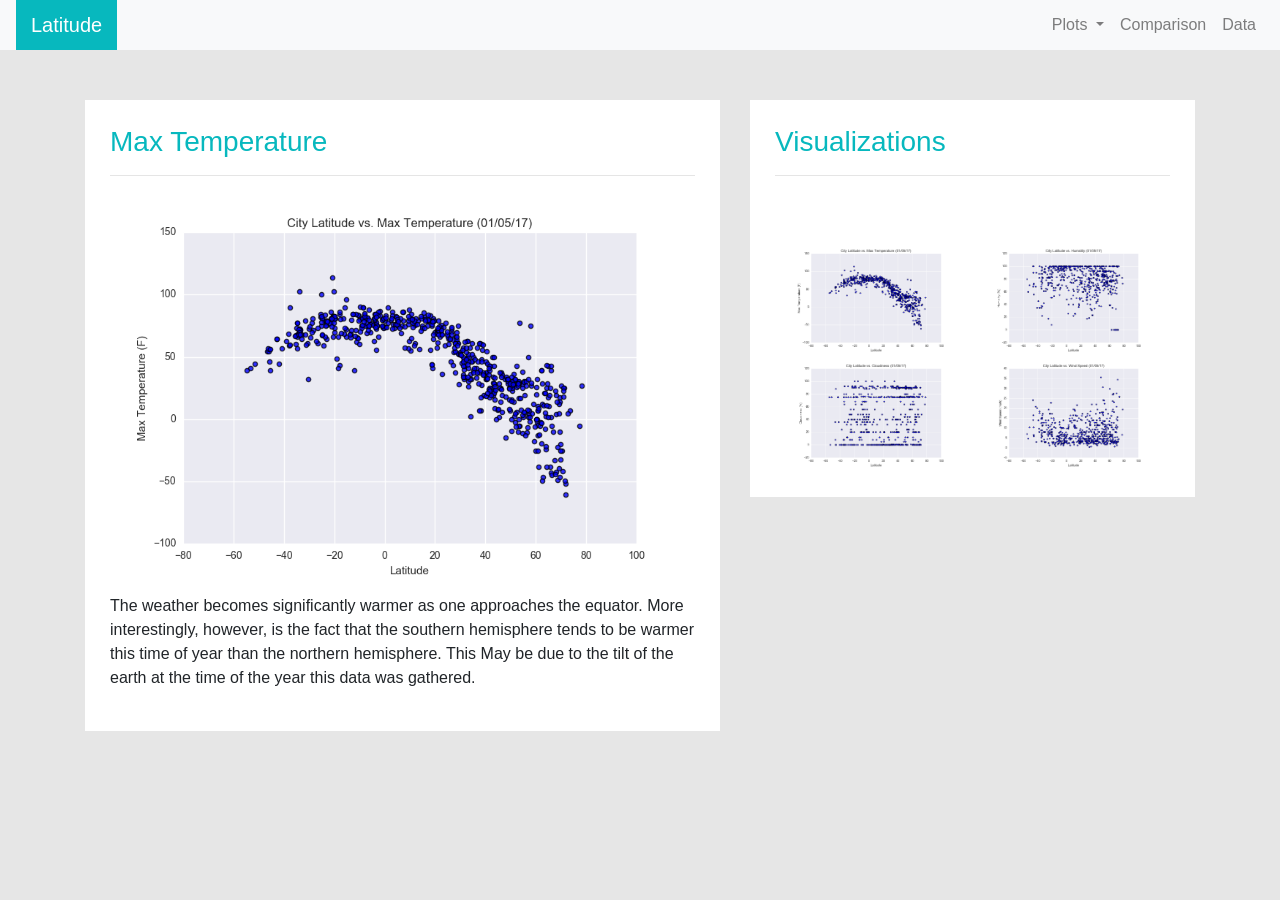
<file: visualization1_temperature.html>
<!-- Visualization Page II (Humidity) -->
<!doctype html>
<html lang="en">
<head>
    <meta charset="utf-8">
    <meta http-equiv="X-UA-Compatible" content="IE=edge">
    <meta name="viewport" content="width=device-width, initial-scale=1">
    <!-- Bootstrap CSS -->
    <link rel="stylesheet" href="https://stackpath.bootstrapcdn.com/bootstrap/4.3.1/css/bootstrap.min.css" integrity="sha384-ggOyR0iXCbMQv3Xipma34MD+dH/1fQ784/j6cY/iJTQUOhcWr7x9JvoRxT2MZw1T" crossorigin="anonymous">
    <!-- CSS Stylesheet -->
    <link rel="stylesheet" type="text/css" href="style.css">
    <title>Bootstrap Visualization Dashboard</title>
</head>
<body>
    <!-- Bootstrap JavaScript -->
    <!-- jQuery, Popper.js & Bootstrap JS -->
    <script src="https://code.jquery.com/jquery-3.3.1.slim.min.js" integrity="sha384-q8i/X+965DzO0rT7abK41JStQIAqVgRVzpbzo5smXKp4YfRvH+8abtTE1Pi6jizo" crossorigin="anonymous"></script>
    <script src="https://cdnjs.cloudflare.com/ajax/libs/popper.js/1.14.7/umd/popper.min.js" integrity="sha384-UO2eT0CpHqdSJQ6hJty5KVphtPhzWj9WO1clHTMGa3JDZwrnQq4sF86dIHNDz0W1" crossorigin="anonymous"></script>
    <script src="https://stackpath.bootstrapcdn.com/bootstrap/4.3.1/js/bootstrap.min.js" integrity="sha384-JjSmVgyd0p3pXB1rRibZUAYoIIy6OrQ6VrjIEaFf/nJGzIxFDsf4x0xIM+B07jRM" crossorigin="anonymous"></script>
    <!-- Navigation Menu -->
    <div class="navigation">
        <nav class="navbar navbar-expand-sm navbar-light bg-light">
            <a class="navbar-brand" href="index.html" style="color:white">Latitude</a>
            <button class="navbar-toggler" type="button" data-toggle="collapse" data-target="#navbarNavDropdown" aria-controls="navbarNavDropdown" aria-expanded="false" aria-label="Toggle navigation">
                <span class="navbar-toggler-icon"></span>
            </button>
            <div class="collapse navbar-collapse" id="navbarNavDropdown">
                <ul class="navbar-nav ml-auto">
                    <li class="nav-item dropdown">
                        <a class="nav-link dropdown-toggle" href="#" id="navbarDropdownMenuLink" role="button" data-toggle="dropdown" aria-haspopup="true" aria-expanded="false">
                            Plots
                        </a>
                        <div class="dropdown-menu" aria-labelledby="navbarDropdownMenuLink">
                            <a class="dropdown-item" href="visualization1_temperature.html">Max Temperature</a>
                            <a class="dropdown-item" href="visualization2_humidity.html">Humidity</a>
                            <a class="dropdown-item" href="visualization3_cloudness.html">Cloudiness</a>
                            <a class="dropdown-item" href="visualization4_windspeed.html">Wind Speed</a>
                        </div>
                    </li>
                    <li class="nav-item">
                        <a class="nav-link" href="comparison.html">Comparison</a>
                    </li>
                    <li class="nav-item">
                        <a class="nav-link" href="data.html">Data</a>
                    </li>
                </ul>
            </div>
        </nav>
    </div>
    <!-- Content -->
        <!-- Create Overall Grid -->
    <div class="container">
        <div class="row">
            <div class="col-lg-7 col-sm-6">
                <!-- Left Content Box -->
                <div class="box">
                    <h3 class="title1">Max Temperature</h3>
                    <hr>
                    <img src="Resources/Assets/Images/City_Latitude_vs_Temperature.png" class="vizualization rounded float-left" alt="Humidity Graph" width="100%">
                    <p>The weather becomes significantly warmer as one approaches the equator. More interestingly, however, is the fact that the southern hemisphere tends to be warmer this time of year than the northern hemisphere. This May be due to the tilt of the earth at the time of the year this data was gathered.</p>
                </div>
            </div>
            <div class="col-lg-5 col-sm-6">
                <!-- Right Content Box -->
                <div class="box">
                    <h3 class="title1">Visualizations </h3>
                    <hr>
                    <div id = "bottom_visual_page" class="container">
                        <div class="row" >
                            <div class="col-6">
                                <a href="visualization1_temperature.html">
                                  <img class="panel" src="Resources/Assets/Images/City_Latitude_vs_Temperature.png" alt="Max Temperature Graph" height="100%" width="100%">
                                </a>
                            </div>
                            
                            <div class="col-6">
                                <a href="visualization2_humidity.html">
                                    <img class="panel" src="Resources/Assets/Images/City_Latitude_vs_Humidity.png" alt="Humidity Graph" height="100%" width="100%">
                                </a>
                            </div>
                        </div>
                        <div class="row">
                            <div class="col-6">
                                <a href="visualization3_cloudness.html">
                                    <img class="panel" src="Resources/Assets/Images/City_Latitude_vs_Cloudiness.png" alt="Cloudiness Graph" height="100%" width="100%">
                                </a>
                            </div>
                        
                            <div class="col-6">
                                <a href="visualization4_windspeed.html">
                                    <img class="panel" src="Resources/Assets/Images/City_Latitude_vs_Wind_Speed.png" alt="Wind Speed Graph" height="100%" width="100%">
                                </a>
                            </div>
                        </div>
                    </div>
                </div>
            </div>
        </div>
    </div>
    <!-- Footer -->
    <footer>
      
</body>
</html>
</file>
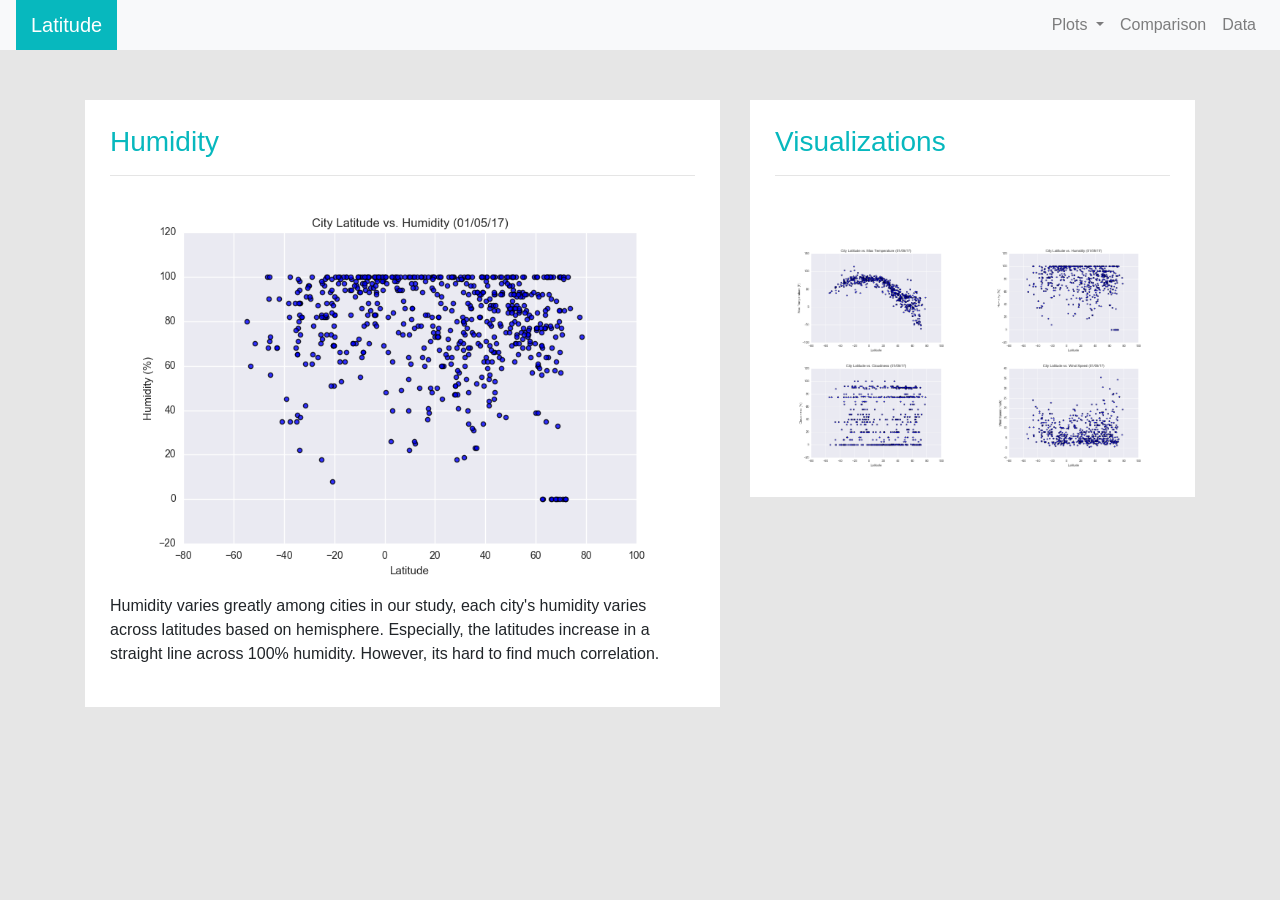
<file: visualization2_humidity.html>
<!-- Visualization Page II (Humidity) -->
<!doctype html>
<html lang="en">
<head>
    <meta charset="utf-8">
    <meta http-equiv="X-UA-Compatible" content="IE=edge">
    <meta name="viewport" content="width=device-width, initial-scale=1">
    <!-- Bootstrap CSS -->
    <link rel="stylesheet" href="https://stackpath.bootstrapcdn.com/bootstrap/4.3.1/css/bootstrap.min.css" integrity="sha384-ggOyR0iXCbMQv3Xipma34MD+dH/1fQ784/j6cY/iJTQUOhcWr7x9JvoRxT2MZw1T" crossorigin="anonymous">
    <!-- CSS Stylesheet -->
    <link rel="stylesheet" type="text/css" href="style.css">
    <title>Bootstrap Visualization Dashboard</title>
</head>
<body>
    <!-- Bootstrap JavaScript -->
    <!-- jQuery, Popper.js & Bootstrap JS -->
    <script src="https://code.jquery.com/jquery-3.3.1.slim.min.js" integrity="sha384-q8i/X+965DzO0rT7abK41JStQIAqVgRVzpbzo5smXKp4YfRvH+8abtTE1Pi6jizo" crossorigin="anonymous"></script>
    <script src="https://cdnjs.cloudflare.com/ajax/libs/popper.js/1.14.7/umd/popper.min.js" integrity="sha384-UO2eT0CpHqdSJQ6hJty5KVphtPhzWj9WO1clHTMGa3JDZwrnQq4sF86dIHNDz0W1" crossorigin="anonymous"></script>
    <script src="https://stackpath.bootstrapcdn.com/bootstrap/4.3.1/js/bootstrap.min.js" integrity="sha384-JjSmVgyd0p3pXB1rRibZUAYoIIy6OrQ6VrjIEaFf/nJGzIxFDsf4x0xIM+B07jRM" crossorigin="anonymous"></script>
    <!-- Navigation Menu -->
    <div class="navigation">
        <nav class="navbar navbar-expand-sm navbar-light bg-light">
            <a class="navbar-brand" href="index.html" style="color:white">Latitude</a>
            <button class="navbar-toggler" type="button" data-toggle="collapse" data-target="#navbarNavDropdown" aria-controls="navbarNavDropdown" aria-expanded="false" aria-label="Toggle navigation">
                <span class="navbar-toggler-icon"></span>
            </button>
            <div class="collapse navbar-collapse" id="navbarNavDropdown">
                <ul class="navbar-nav ml-auto">
                    <li class="nav-item dropdown">
                        <a class="nav-link dropdown-toggle" href="#" id="navbarDropdownMenuLink" role="button" data-toggle="dropdown" aria-haspopup="true" aria-expanded="false">
                            Plots
                        </a>
                        <div class="dropdown-menu" aria-labelledby="navbarDropdownMenuLink">
                            <a class="dropdown-item" href="visualization1_temperature.html">Max Temperature</a>
                            <a class="dropdown-item" href="visualization2_humidity.html">Humidity</a>
                            <a class="dropdown-item" href="visualization3_cloudness.html">Cloudiness</a>
                            <a class="dropdown-item" href="visualization4_windspeed.html">Wind Speed</a>
                        </div>
                    </li>
                    <li class="nav-item">
                        <a class="nav-link" href="comparison.html">Comparison</a>
                    </li>
                    <li class="nav-item">
                        <a class="nav-link" href="data.html">Data</a>
                    </li>
                </ul>
            </div>
        </nav>
    </div>
    <!-- Content -->
        <!-- Create Overall Grid -->
    <div class="container">
        <div class="row">
            <div class="col-lg-7 col-sm-6">
                <!-- Left Content Box -->
                <div class="box">
                    <h3 class="title1">Humidity</h3>
                    <hr>
                    <img src="Resources/Assets/Images/City_Latitude_vs_Humidity.png" class="vizualization rounded float-left" alt="Humidity Graph" width="100%">
                    <p>Humidity varies greatly among cities in our study, each city's humidity varies across latitudes based on hemisphere. Especially, the latitudes increase in a straight line across 100% humidity. However, its hard to find much correlation. </p>
                </div>
            </div>
            <div class="col-lg-5 col-sm-6">
                <!-- Right Content Box -->
                <div class="box">
                    <h3 class="title1">Visualizations </h3>
                    <hr>
                    <div id = "bottom_visual_page" class="container">
                        <div class="row" >
                            <div class="col-6">
                                <a href="visualization1_temperature.html">
                                  <img class="panel" src="Resources/Assets/Images/City_Latitude_vs_Temperature.png" alt="Max Temperature Graph" height="100%" width="100%">
                                </a>
                            </div>
                            
                            <div class="col-6">
                                <a href="visualization2_humidity.html">
                                    <img class="panel" src="Resources/Assets/Images/City_Latitude_vs_Humidity.png" alt="Humidity Graph" height="100%" width="100%">
                                </a>
                            </div>
                        </div>
                        <div class="row">
                            <div class="col-6">
                                <a href="visualization3_cloudness.html">
                                    <img class="panel" src="Resources/Assets/Images/City_Latitude_vs_Cloudiness.png" alt="Cloudiness Graph" height="100%" width="100%">
                                </a>
                            </div>
                        
                            <div class="col-6">
                                <a href="visualization4_windspeed.html">
                                    <img class="panel" src="Resources/Assets/Images/City_Latitude_vs_Wind_Speed.png" alt="Wind Speed Graph" height="100%" width="100%">
                                </a>
                            </div>
                        </div>
                    </div>
                </div>
            </div>
        </div>
    </div>
    <!-- Footer -->
    <footer>
      
</body>
</html>
</file>
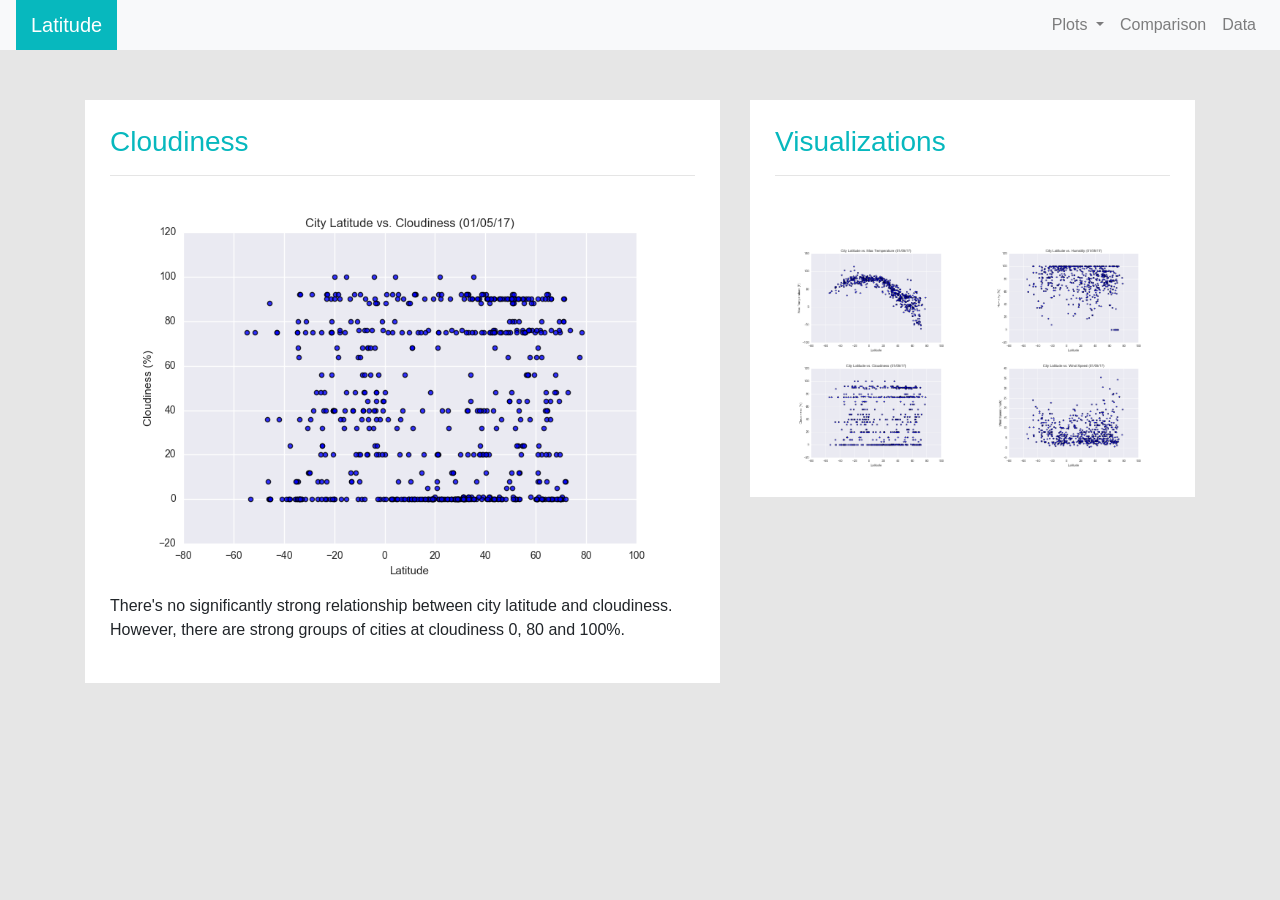
<file: visualization3_cloudness.html>
<!-- Visualization Page II (Humidity) -->
<!doctype html>
<html lang="en">
<head>
    <meta charset="utf-8">
    <meta http-equiv="X-UA-Compatible" content="IE=edge">
    <meta name="viewport" content="width=device-width, initial-scale=1">
    <!-- Bootstrap CSS -->
    <link rel="stylesheet" href="https://stackpath.bootstrapcdn.com/bootstrap/4.3.1/css/bootstrap.min.css" integrity="sha384-ggOyR0iXCbMQv3Xipma34MD+dH/1fQ784/j6cY/iJTQUOhcWr7x9JvoRxT2MZw1T" crossorigin="anonymous">
    <!-- CSS Stylesheet -->
    <link rel="stylesheet" type="text/css" href="style.css">
    <title>Bootstrap Visualization Dashboard</title>
</head>
<body>
    <!-- Bootstrap JavaScript -->
    <!-- jQuery, Popper.js & Bootstrap JS -->
    <script src="https://code.jquery.com/jquery-3.3.1.slim.min.js" integrity="sha384-q8i/X+965DzO0rT7abK41JStQIAqVgRVzpbzo5smXKp4YfRvH+8abtTE1Pi6jizo" crossorigin="anonymous"></script>
    <script src="https://cdnjs.cloudflare.com/ajax/libs/popper.js/1.14.7/umd/popper.min.js" integrity="sha384-UO2eT0CpHqdSJQ6hJty5KVphtPhzWj9WO1clHTMGa3JDZwrnQq4sF86dIHNDz0W1" crossorigin="anonymous"></script>
    <script src="https://stackpath.bootstrapcdn.com/bootstrap/4.3.1/js/bootstrap.min.js" integrity="sha384-JjSmVgyd0p3pXB1rRibZUAYoIIy6OrQ6VrjIEaFf/nJGzIxFDsf4x0xIM+B07jRM" crossorigin="anonymous"></script>
    <!-- Navigation Menu -->
    <div class="navigation">
        <nav class="navbar navbar-expand-sm navbar-light bg-light">
            <a class="navbar-brand" href="index.html" style="color:white">Latitude</a>
            <button class="navbar-toggler" type="button" data-toggle="collapse" data-target="#navbarNavDropdown" aria-controls="navbarNavDropdown" aria-expanded="false" aria-label="Toggle navigation">
                <span class="navbar-toggler-icon"></span>
            </button>
            <div class="collapse navbar-collapse" id="navbarNavDropdown">
                <ul class="navbar-nav ml-auto">
                    <li class="nav-item dropdown">
                        <a class="nav-link dropdown-toggle" href="#" id="navbarDropdownMenuLink" role="button" data-toggle="dropdown" aria-haspopup="true" aria-expanded="false">
                            Plots
                        </a>
                        <div class="dropdown-menu" aria-labelledby="navbarDropdownMenuLink">
                            <a class="dropdown-item" href="visualization1_temperature.html">Max Temperature</a>
                            <a class="dropdown-item" href="visualization2_humidity.html">Humidity</a>
                            <a class="dropdown-item" href="visualization3_cloudness.html">Cloudiness</a>
                            <a class="dropdown-item" href="visualization4_windspeed.html">Wind Speed</a>
                        </div>
                    </li>
                    <li class="nav-item">
                        <a class="nav-link" href="comparison.html">Comparison</a>
                    </li>
                    <li class="nav-item">
                        <a class="nav-link" href="data.html">Data</a>
                    </li>
                </ul>
            </div>
        </nav>
    </div>
    <!-- Content -->
        <!-- Create Overall Grid -->
    <div class="container">
        <div class="row">
            <div class="col-lg-7 col-sm-6">
                <!-- Left Content Box -->
                <div class="box">
                    <h3 class="title1">Cloudiness</h3>
                    <hr>
                    <img src="Resources/Assets/Images/City_Latitude_vs_Cloudiness.png" class="vizualization rounded float-left" alt="Humidity Graph" width="100%">
                    <p>There's no significantly strong relationship between city latitude and cloudiness. However, there are strong groups of cities at cloudiness 0, 80 and 100%.</p>
                </div>
            </div>
            <div class="col-lg-5 col-sm-6">
                <!-- Right Content Box -->
                <div class="box">
                    <h3 class="title1">Visualizations </h3>
                    <hr>
                    <div id = "bottom_visual_page" class="container">
                        <div class="row" >
                            <div class="col-6">
                                <a href="visualization1_temperature.html">
                                  <img class="panel" src="Resources/Assets/Images/City_Latitude_vs_Temperature.png" alt="Max Temperature Graph" height="100%" width="100%">
                                </a>
                            </div>
                            
                            <div class="col-6">
                                <a href="visualization2_humidity.html">
                                    <img class="panel" src="Resources/Assets/Images/City_Latitude_vs_Humidity.png" alt="Humidity Graph" height="100%" width="100%">
                                </a>
                            </div>
                        </div>
                        <div class="row">
                            <div class="col-6">
                                <a href="visualization3_cloudness.html">
                                    <img class="panel" src="Resources/Assets/Images/City_Latitude_vs_Cloudiness.png" alt="Cloudiness Graph" height="100%" width="100%">
                                </a>
                            </div>
                        
                            <div class="col-6">
                                <a href="visualization4_windspeed.html">
                                    <img class="panel" src="Resources/Assets/Images/City_Latitude_vs_Wind_Speed.png" alt="Wind Speed Graph" height="100%" width="100%">
                                </a>
                            </div>
                        </div>
                    </div>
                </div>
            </div>
        </div>
    </div>
    <!-- Footer -->
    <footer>
      
</body>
</html>
</file>
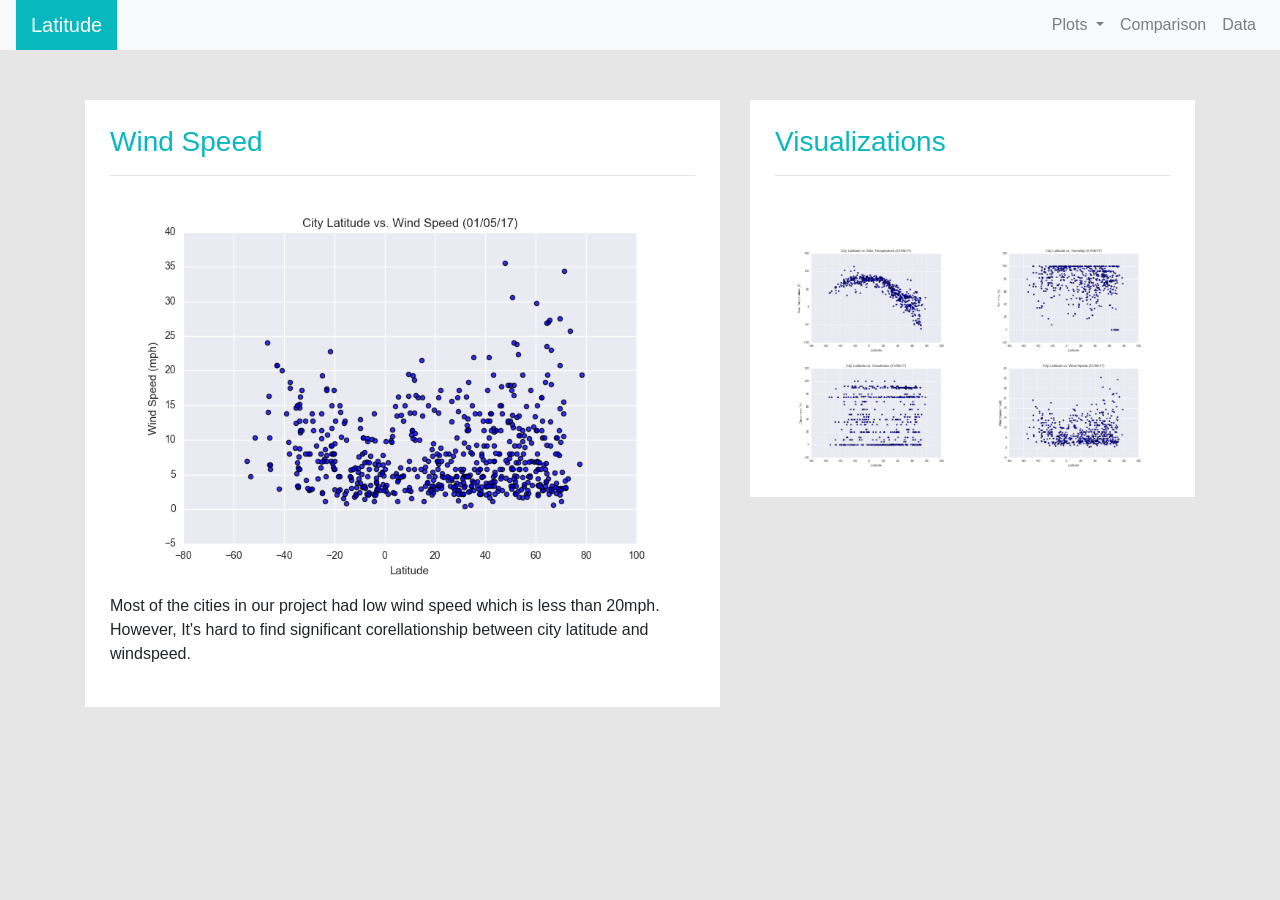
<file: visualization4_windspeed.html>
<!-- Visualization Page II (Humidity) -->
<!doctype html>
<html lang="en">
<head>
    <meta charset="utf-8">
    <meta http-equiv="X-UA-Compatible" content="IE=edge">
    <meta name="viewport" content="width=device-width, initial-scale=1">
    <!-- Bootstrap CSS -->
    <link rel="stylesheet" href="https://stackpath.bootstrapcdn.com/bootstrap/4.3.1/css/bootstrap.min.css" integrity="sha384-ggOyR0iXCbMQv3Xipma34MD+dH/1fQ784/j6cY/iJTQUOhcWr7x9JvoRxT2MZw1T" crossorigin="anonymous">
    <!-- CSS Stylesheet -->
    <link rel="stylesheet" type="text/css" href="style.css">
    <title>Bootstrap Visualization Dashboard</title>
</head>
<body>
    <!-- Bootstrap JavaScript -->
    <!-- jQuery, Popper.js & Bootstrap JS -->
    <script src="https://code.jquery.com/jquery-3.3.1.slim.min.js" integrity="sha384-q8i/X+965DzO0rT7abK41JStQIAqVgRVzpbzo5smXKp4YfRvH+8abtTE1Pi6jizo" crossorigin="anonymous"></script>
    <script src="https://cdnjs.cloudflare.com/ajax/libs/popper.js/1.14.7/umd/popper.min.js" integrity="sha384-UO2eT0CpHqdSJQ6hJty5KVphtPhzWj9WO1clHTMGa3JDZwrnQq4sF86dIHNDz0W1" crossorigin="anonymous"></script>
    <script src="https://stackpath.bootstrapcdn.com/bootstrap/4.3.1/js/bootstrap.min.js" integrity="sha384-JjSmVgyd0p3pXB1rRibZUAYoIIy6OrQ6VrjIEaFf/nJGzIxFDsf4x0xIM+B07jRM" crossorigin="anonymous"></script>
    <!-- Navigation Menu -->
    <div class="navigation">
        <nav class="navbar navbar-expand-sm navbar-light bg-light">
            <a class="navbar-brand" href="index.html" style="color:white">Latitude</a>
            <button class="navbar-toggler" type="button" data-toggle="collapse" data-target="#navbarNavDropdown" aria-controls="navbarNavDropdown" aria-expanded="false" aria-label="Toggle navigation">
                <span class="navbar-toggler-icon"></span>
            </button>
            <div class="collapse navbar-collapse" id="navbarNavDropdown">
                <ul class="navbar-nav ml-auto">
                    <li class="nav-item dropdown">
                        <a class="nav-link dropdown-toggle" href="#" id="navbarDropdownMenuLink" role="button" data-toggle="dropdown" aria-haspopup="true" aria-expanded="false">
                            Plots
                        </a>
                        <div class="dropdown-menu" aria-labelledby="navbarDropdownMenuLink">
                            <a class="dropdown-item" href="visualization1_temperature.html">Max Temperature</a>
                            <a class="dropdown-item" href="visualization2_humidity.html">Humidity</a>
                            <a class="dropdown-item" href="visualization3_cloudness.html">Cloudiness</a>
                            <a class="dropdown-item" href="visualization4_windspeed.html">Wind Speed</a>
                        </div>
                    </li>
                    <li class="nav-item">
                        <a class="nav-link" href="comparison.html">Comparison</a>
                    </li>
                    <li class="nav-item">
                        <a class="nav-link" href="data.html">Data</a>
                    </li>
                </ul>
            </div>
        </nav>
    </div>
    <!-- Content -->
        <!-- Create Overall Grid -->
    <div class="container">
        <div class="row">
            <div class="col-lg-7 col-sm-6">
                <!-- Left Content Box -->
                <div class="box">
                    <h3 class="title1">Wind Speed</h3>
                    <hr>
                    <img src="Resources/Assets/Images/City_Latitude_vs_Wind_Speed.png" class="vizualization rounded float-left" alt="Humidity Graph" width="100%">
                    <p>Most of the cities in our project had low wind speed which is less than 20mph. However, It's hard to find significant corellationship between city latitude and windspeed.</p>
                </div>
            </div>
            <div class="col-lg-5 col-sm-6">
                <!-- Right Content Box -->
                <div class="box">
                    <h3 class="title1">Visualizations </h3>
                    <hr>
                    <div id = "bottom_visual_page" class="container">
                        <div class="row" >
                            <div class="col-6">
                                <a href="visualization1_temperature.html">
                                  <img class="panel" src="Resources/Assets/Images/City_Latitude_vs_Temperature.png" alt="Max Temperature Graph" height="100%" width="100%">
                                </a>
                            </div>
                            
                            <div class="col-6">
                                <a href="visualization2_humidity.html">
                                    <img class="panel" src="Resources/Assets/Images/City_Latitude_vs_Humidity.png" alt="Humidity Graph" height="100%" width="100%">
                                </a>
                            </div>
                        </div>
                        <div class="row">
                            <div class="col-6">
                                <a href="visualization3_cloudness.html">
                                    <img class="panel" src="Resources/Assets/Images/City_Latitude_vs_Cloudiness.png" alt="Cloudiness Graph" height="100%" width="100%">
                                </a>
                            </div>
                        
                            <div class="col-6">
                                <a href="visualization4_windspeed.html">
                                    <img class="panel" src="Resources/Assets/Images/City_Latitude_vs_Wind_Speed.png" alt="Wind Speed Graph" height="100%" width="100%">
                                </a>
                            </div>
                        </div>
                    </div>
                </div>
            </div>
        </div>
    </div>
    <!-- Footer -->
    <footer>
      
</body>
</html>
</file>
<file: style.css>
/* Change of font type required */
body {
    background-color: #e6e6e6;
}

.container {
    padding-top: 50px;
}

.box {
    padding: 25px;
    background-color: white;
}

h3 {
    color:  #07b8be;
}

.navbar {
    padding-top: 0px;
    padding-bottom: 0px;
}

.navbar-brand {
    padding-top:10px;
    padding-bottom:10px;
    padding-left: 15px;
    padding-right: 15px;
    border-radius: 0;
    background-color:#07b8be;
}

@media only screen and (max-width: 576px) {

    #navbarDropdownMenuLink {
        background-color: #e6e6e6!important;
        margin-top: 15px;
    }

    .dropdown-menu {
        outline: none;
        border: none;
    }
    
}

.title {
    font-size: 1.5rem;
    font-weight:600;
    color: #07b8be;
    text-align:center;
}
</file>
